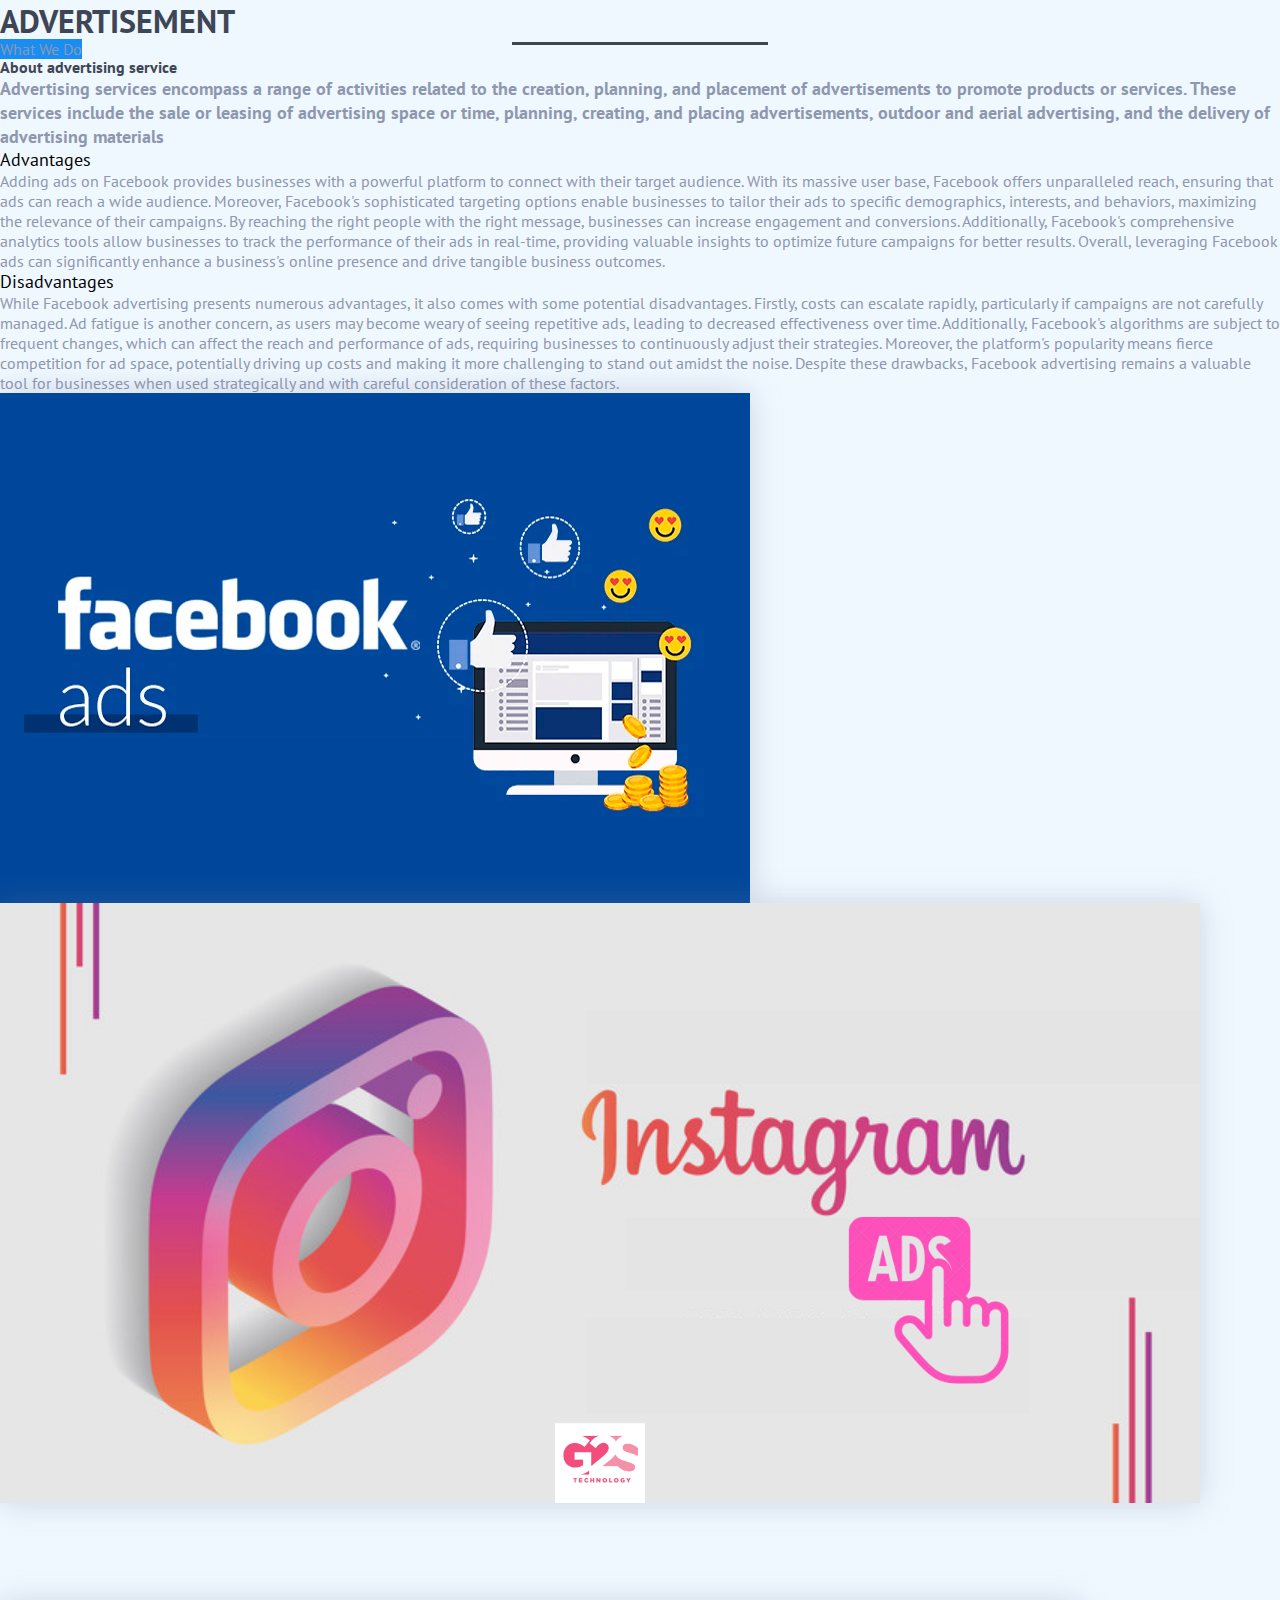
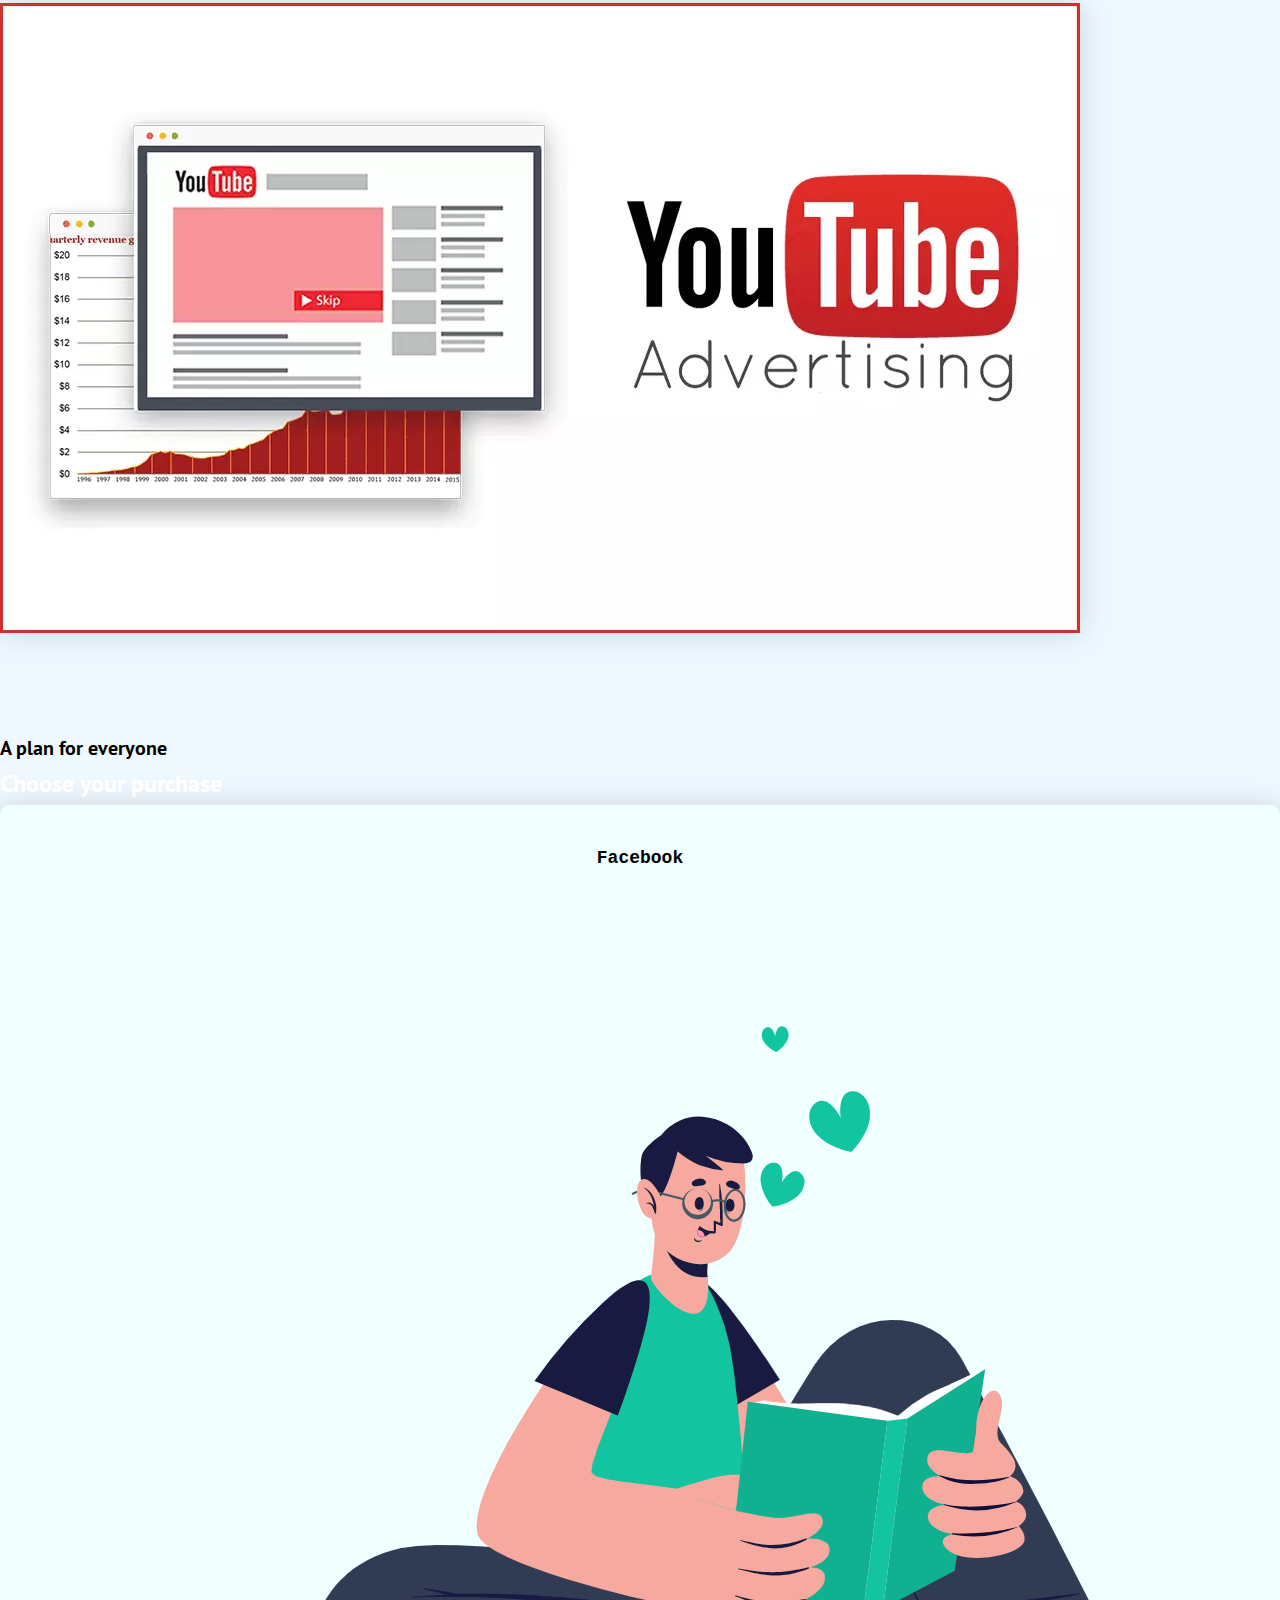
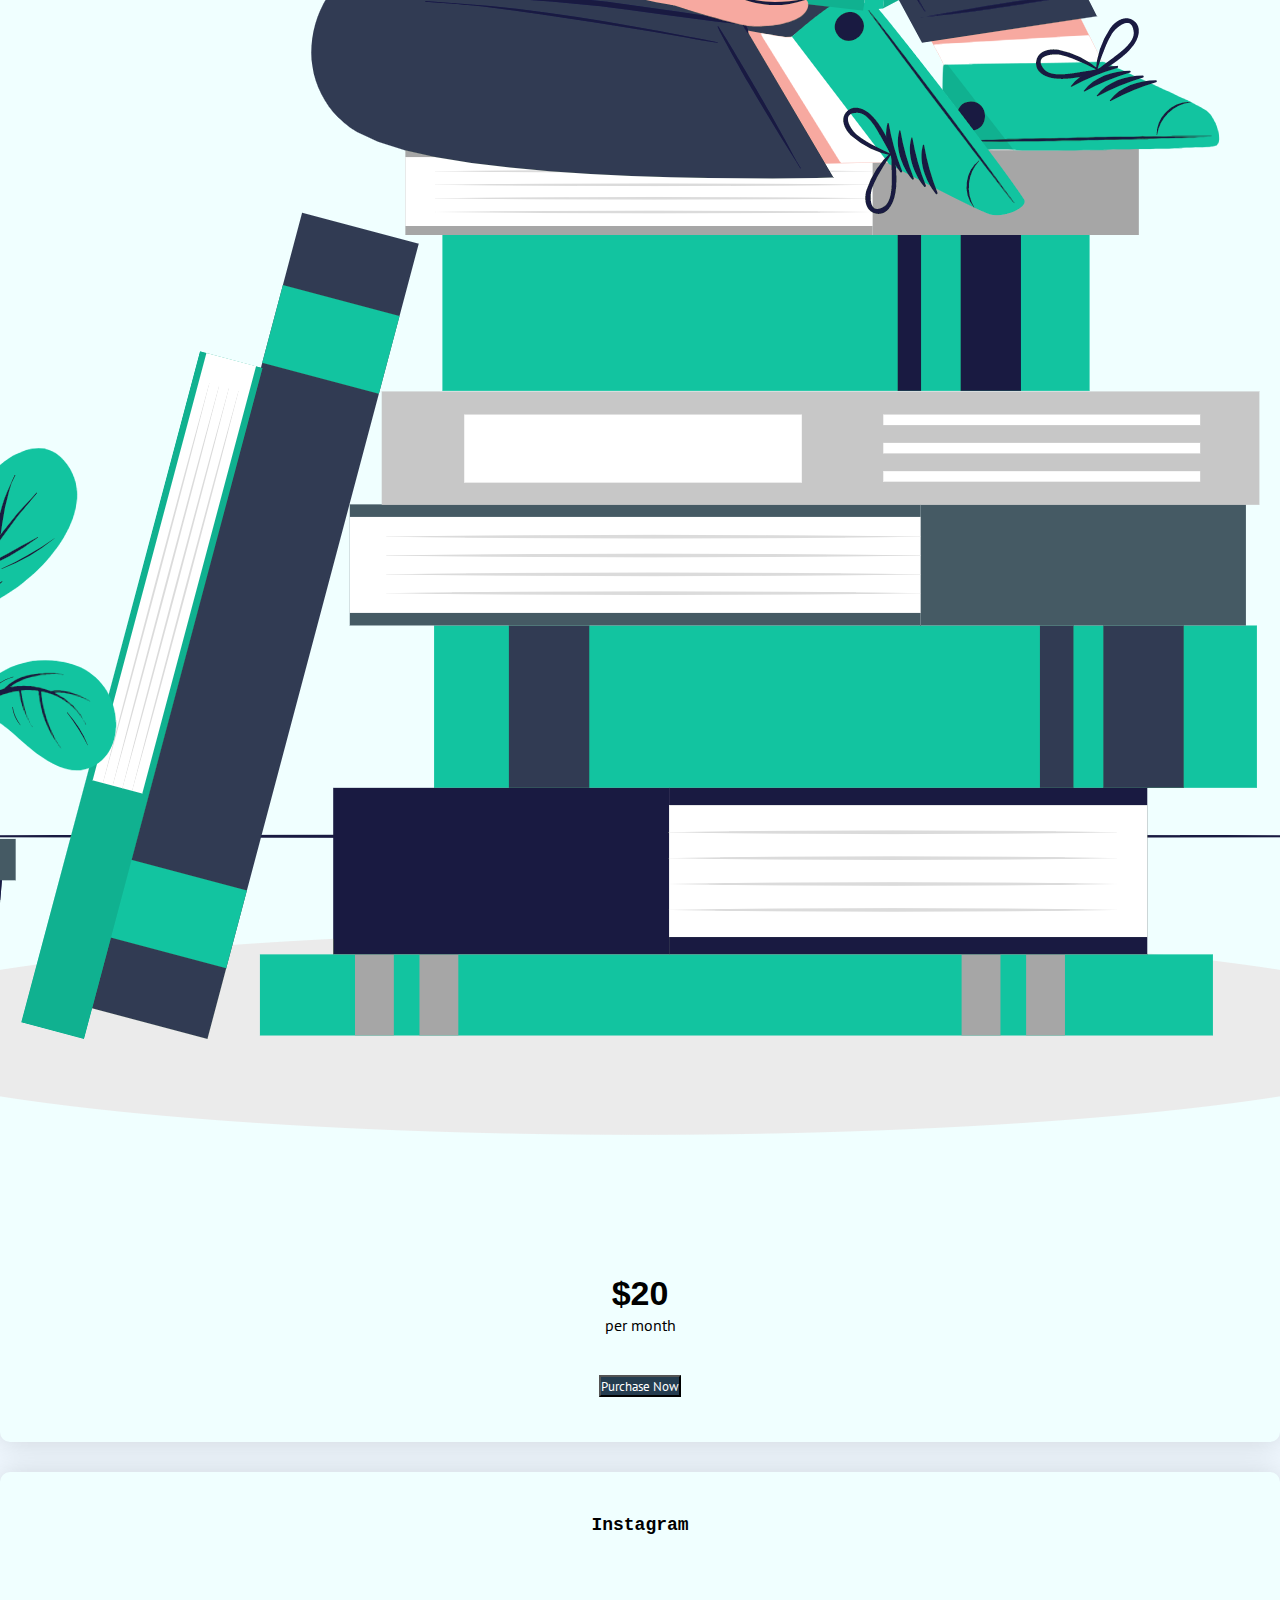
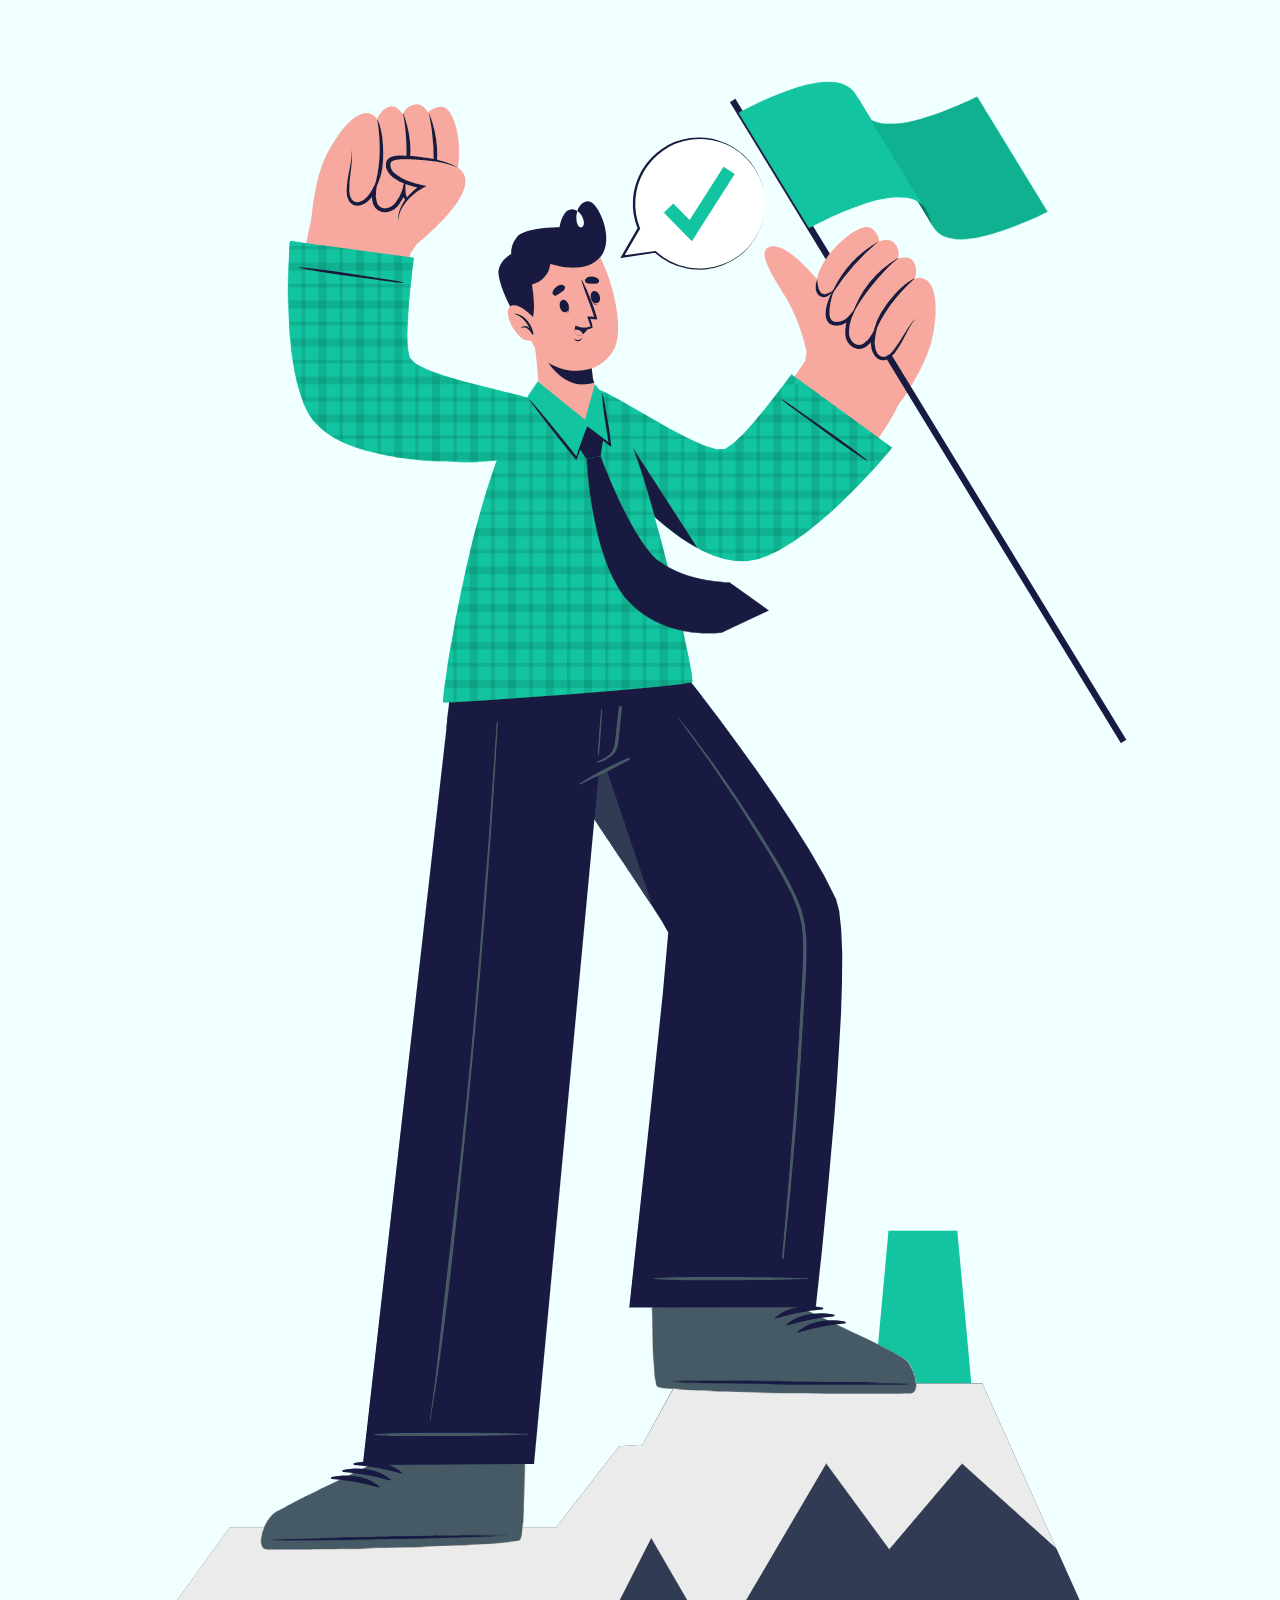
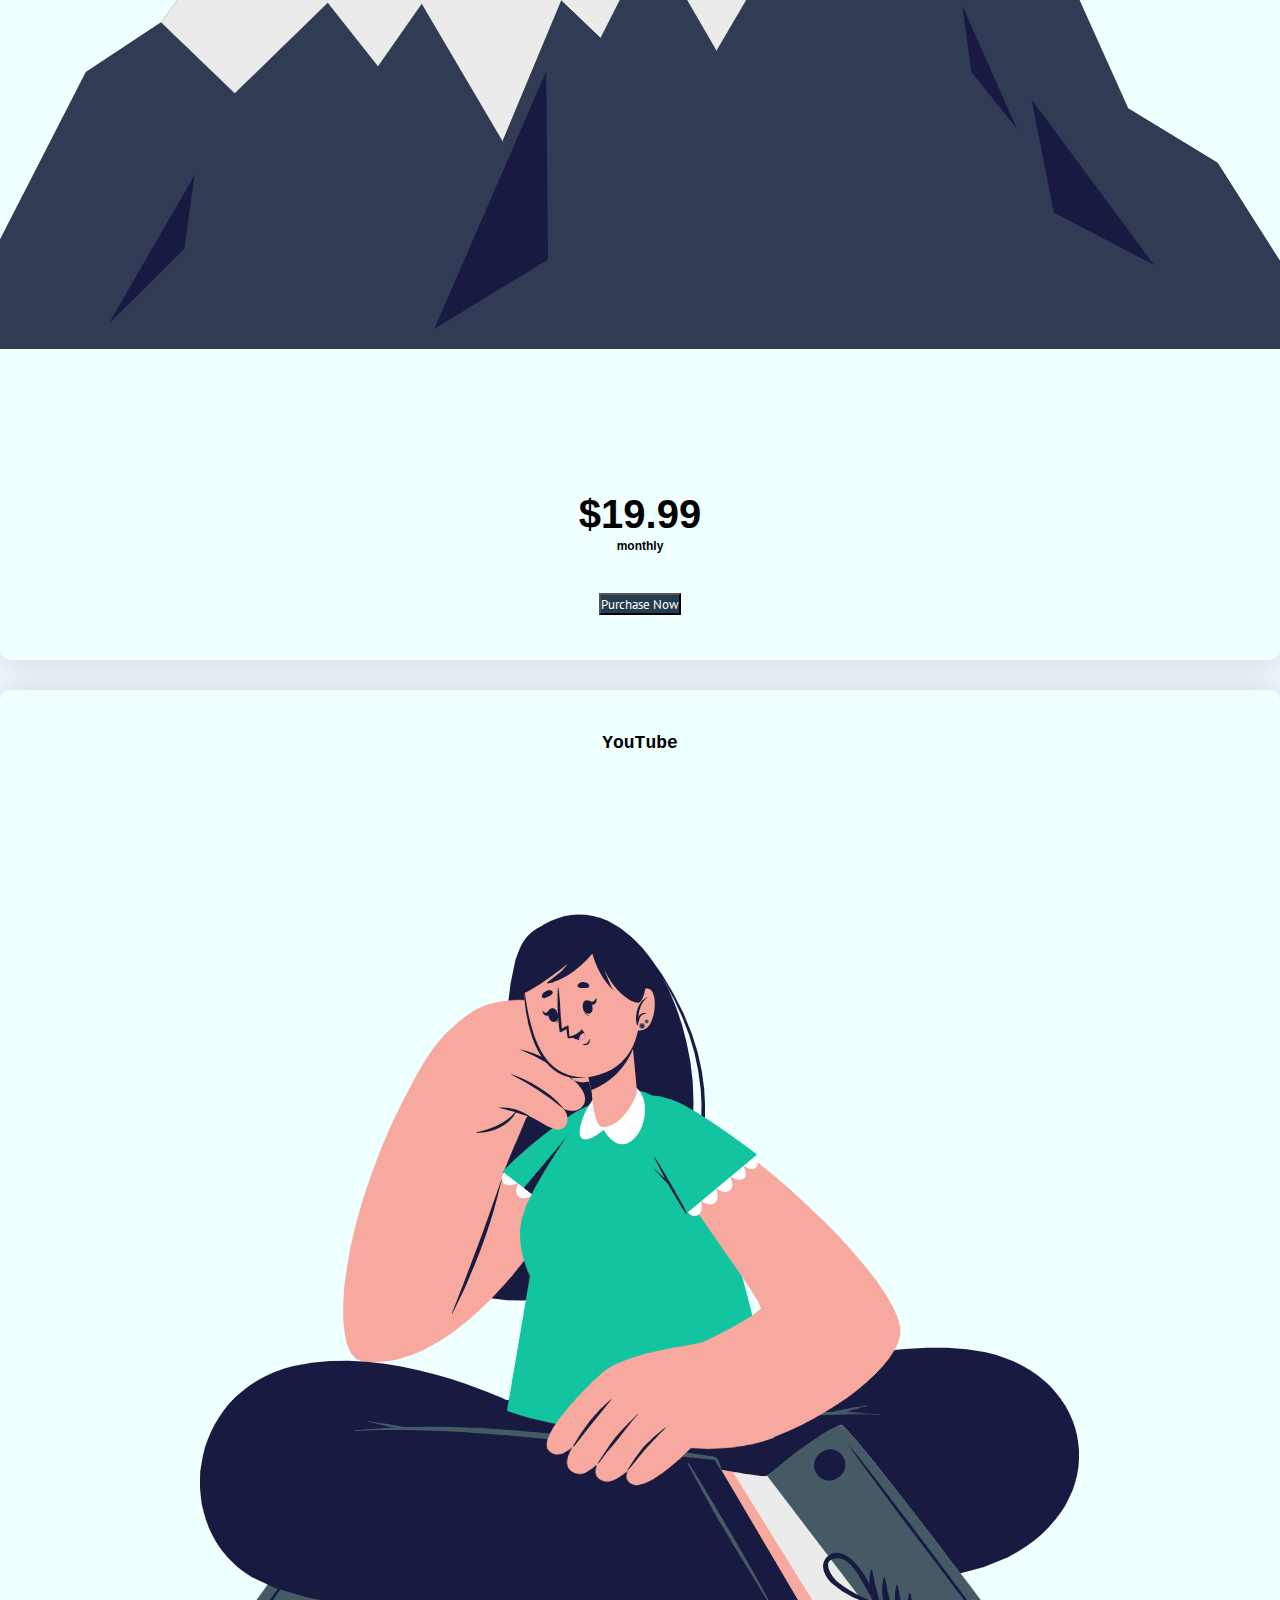
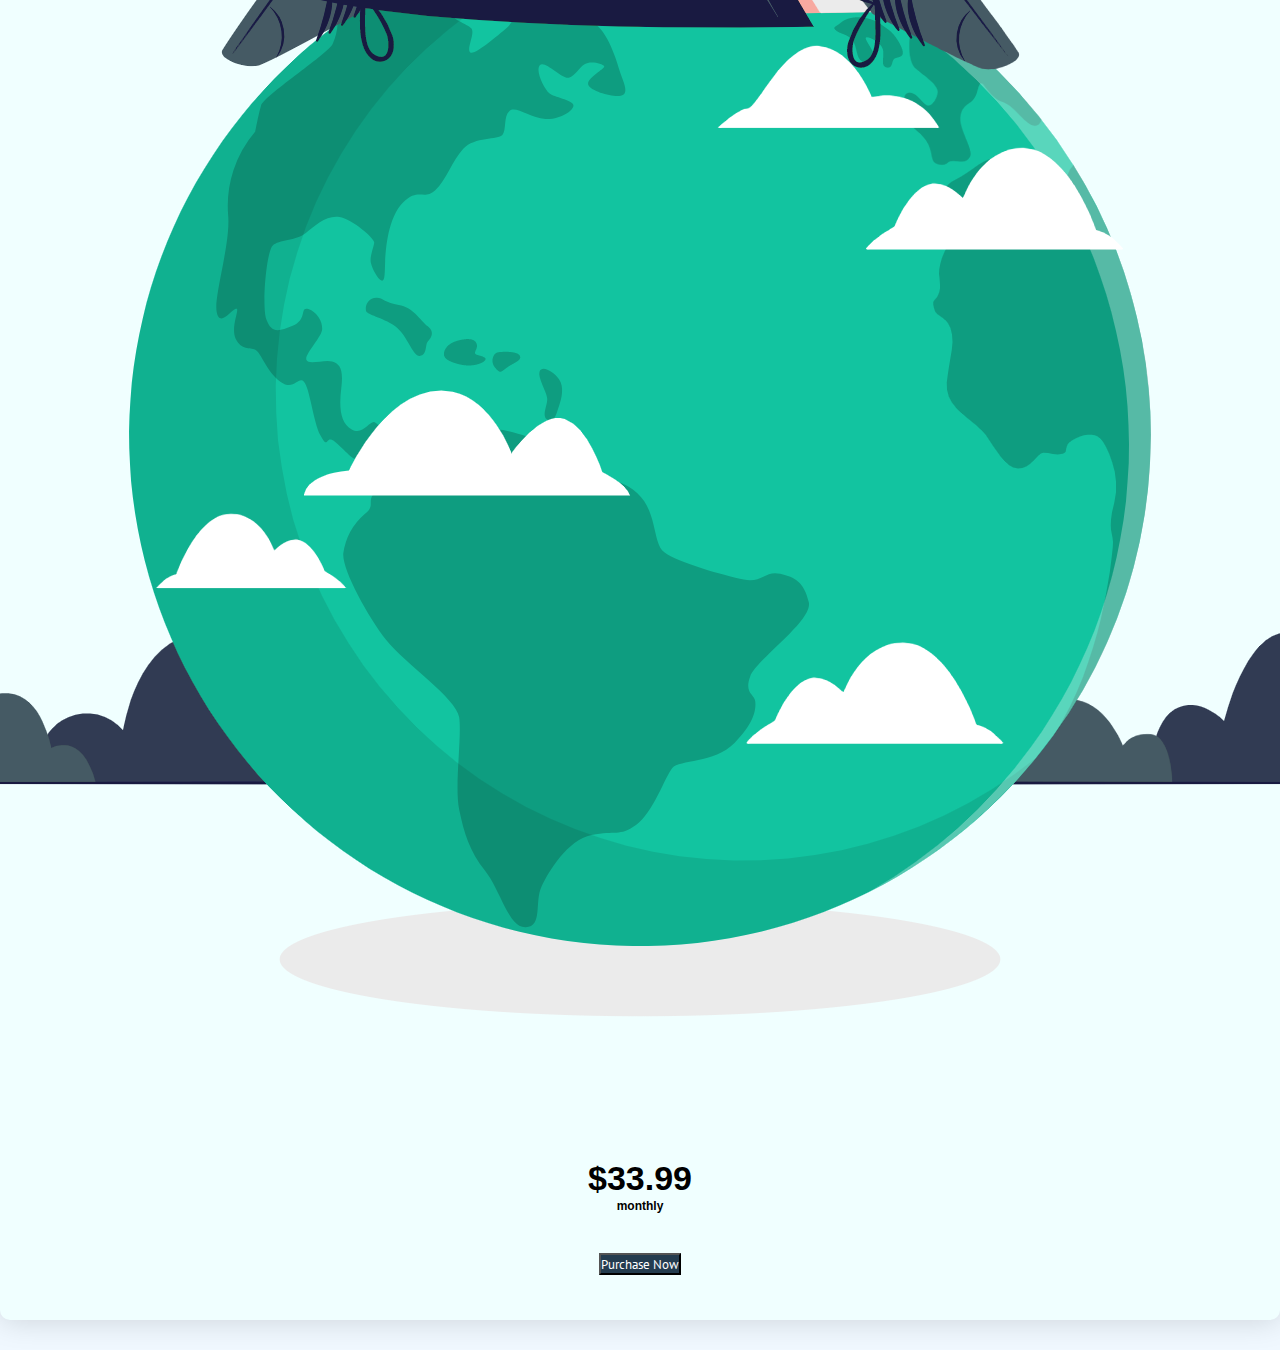
<file: ads.html>
<html lang="en">
  <head>
    <!-- Required meta tags -->
    <meta charset="utf-8"></meta>
    <meta content="width=device-width, initial-scale=1" name="viewport"></meta>
<!-- designed by ThapaTechncial Youtuber -->
    <!-- Bootstrap CSS -->
    <link crossorigin="anonymous" href="https://stackpath.bootstrapcdn.com/bootstrap/5.0.0-alpha1/css/bootstrap.min.css" integrity="sha384-r4NyP46KrjDleawBgD5tp8Y7UzmLA05oM1iAEQ17CSuDqnUK2+k9luXQOfXJCJ4I" rel="stylesheet"></link>
    <link href="" rel="stylesheet" type="text/css"></link>
    <title>CG | ADs </title>
    <!--FAVICON-->
    <link rel="icon" type="img/png" href="images/cross-guild-favicon-white.png">
   <!--Custom File's Link-->
<link rel="stylesheet" href="css/style.css">
<link rel="stylesheet" href="css/responsive-style.css"> 

    <style>
       
@import url('https://fonts.googleapis.com/css2?family=PT+Sans&amp;display=swap');
 
  /*designed by ThapaTechncial Youtuber */
 
 
  * {
  margin: 0;
  padding: 0;
  box-sizing: border-box;
  font-family: 'PT Sans', sans-serif;
}
 
 
.service_heading {
  text-transform: uppercase;
  position: relative;
}
 
 
.service_heading:after {
  content: '';
  position: absolute;
  top: 100%;
  left: 50%;
  transform: translateX(-50%);
  width: 0%;
  height: auto;
  border-bottom: 3px solid #3e4555;
  transition: all 0.3s linear;
}
 
 
.service_heading:hover:after {
  width: 20%
}
 
 
.service {
  color: #8d97ad;
  font-weight: 300;
}
 
 
.service h1, .service h2, .service h3, .service h4, .service h5, .service h6 {
  color: #3e4555;
}
 
 
.service h6 {
  line-height: 22px;
  font-size: 18px;
  color: #8d97ad;
}
 
 
.service .font-weight-medium {
  font-weight: 500;
  color: black;
}
 
 
.service .badge {
  line-height: 15px;
}
 
 
.service .badge-info {
  background: #188ef4;
}
 
 
.service .subtitle {
  color: #8d97ad;
  line-height: 24px;
}
 
 
.service .img-shadow {
  box-shadow: 0 0 30px rgba(115, 128, 157, 0.3);
}
 
 
.service .wrap-service .img-hover {
  transition: all 0.2s ease-in;
}
 
 
.service .wrap-service .img-hover:hover {
  -webkit-transform: scale(1.1);
  -ms-transform: scale(1.1);
  transform: scale(1.1);
}
 
 
.service .wrap-service .uneven-box {
  margin-top: 100px;
}
 
 
.service .btn-sm {
  padding: 6px 14px;
  font-size: 16px;
  background: #188ef4;
}
 
 
.service .btn-sm:hover {
  color: #188ef4;
  background: #fff;
  border: 1px solid #188ef4;
}
 
 
@media(max-width:768px) {
  .service .wrap-service .uneven-box {
    margin-top: 10px;
  }
 
 
}
    </style>
  </head>
  <body>
    <div class="service py-5">
      <div class="container-fluid">
        <div class="row">
          <div class="col-md-10 col-11 mx-auto">
            <div class="mt-2 mb-5 text-center">
              <h1 class="service_heading">ADVERTISEMENT</h1>
            </div>
            <div class="row ">
              <!-- left side data -->
              <div class="col-md-6 mt-md-2 m-0">
                <span class="badge-info badge rounded-pill px-3 py-1 my-2 font-weight-light">
                  What We Do
                </span>
                <h4>About advertising service</h4>
                <h6 class="font-weight-light subtitle">Advertising services encompass a range of activities related to the creation, planning, and placement of advertisements to promote products or services. These services include the sale or leasing of advertising space or time, planning, creating, and placing advertisements, outdoor and aerial advertising, and the delivery of advertising materials</h6>
                <!-- one more grid sys for services -->
                <div class="row mt-md-5">
                  <div class="col-md-6 mt-3">
                    <h6 class="font-weight-medium">Advantages</h6>
                    <p>Adding ads on Facebook provides businesses with a powerful platform to connect with their target audience. With its massive user base, Facebook offers unparalleled reach, ensuring that ads can reach a wide audience. Moreover, Facebook's sophisticated targeting options enable businesses to tailor their ads to specific demographics, interests, and behaviors, maximizing the relevance of their campaigns. By reaching the right people with the right message, businesses can increase engagement and conversions. Additionally, Facebook's comprehensive analytics tools allow businesses to track the performance of their ads in real-time, providing valuable insights to optimize future campaigns for better results. Overall, leveraging Facebook ads can significantly enhance a business's online presence and drive tangible business outcomes.</p>
                  </div>
                  <div class="col-md-6 mt-3">
                    <h6 class="font-weight-medium">Disadvantages</h6>
                    <p>While Facebook advertising presents numerous advantages, it also comes with some potential disadvantages. Firstly, costs can escalate rapidly, particularly if campaigns are not carefully managed. Ad fatigue is another concern, as users may become weary of seeing repetitive ads, leading to decreased effectiveness over time. Additionally, Facebook's algorithms are subject to frequent changes, which can affect the reach and performance of ads, requiring businesses to continuously adjust their strategies. Moreover, the platform's popularity means fierce competition for ad space, potentially driving up costs and making it more challenging to stand out amidst the noise. Despite these drawbacks, Facebook advertising remains a valuable tool for businesses when used strategically and with careful consideration of these factors.</p>
                  </div>
                  
                </div>
              </div>
              <!-- right side data -->
              <div class="col-md-6 mt-md-5 m-0">
                <div class="row wrap-service">
                  <!-- left side images -->
                  <div class="col-md-6">
                    <div class="row">
                      <div class="col-md-12 img-hover mb-4">
                        <img src="images/fb ad.png" alt="ux" class="rounded img-shadow img-fluid"/>
                      </div>
                      <div class="col-md-12 img-hover mb-4">
                        <img alt="ux" class="rounded img-shadow img-fluid" src="images/ig ad.png" />
                      </div>
                    </div>
                  </div>
                  <!-- right side images -->
                  <div class="col-md-6 uneven-box">
                   
                    <div class="row">
                      <div class="col-md-12 img-hover mb-4">
                        <img alt="ux" class="rounded img-shadow img-fluid" src="images/Youtube Ads.webp" />
                      </div>
                     
                    </div>
                  </div>
                </div>
              </div>
            </div>
          </div>
        </div>
      </div>
    </div>
    <!--Pricing section-->
<section id="pricing" class="price_wrapper">
  <div class="container">
      <div class="row">
          <div class="col-12 text-center">
              <p class="pricing_subtitle">A plan for everyone</p>
              <h2 class="pricing_title text-dark">Choose your purchase</h2>
          </div>
      </div>
      <div class="row align-items-center px-3 px-lg-0">
          <div class="col-sm-6 col-lg-4">
              <div class="pricing_card pricing_one">
                  <P class="pricing_period">Facebook</P>
                  <img src="images/personal.png" class="img-fluid">
                  <p class="pricing_rate">$20</p>
                  <p class="picing_text">per month</p>
                  <br><br>
                  <a href="payment.html"> <button class="btn btn-dark">Purchase Now</button></a>
                 
              </div>
          </div>
          <div class="col-sm-6 col-lg-4 position-relative">
         
              <div class="pricing_card featured">
                  <P class="pricing_period">Instagram</P>
                  <img src="images/growth.png" class="img-fluid">
                  <p class="pricing_rate">$19.99</p>
                  <p class="pricing_text">monthly</p>
                 <br><br>
                 <a href="payment.html"> <button class="btn btn-dark">Purchase Now</button></a>
                 
              </div>
          </div>
          <div class="col-sm-6 col-lg-4">
              <div class="pricing_card pricing_one">
                  <P class="pricing_period">YouTube</P>
                  <img src="images/professional.png" class="img-fluid">
                  <p class="pricing_rate">$33.99</p>
                  <p class="pricing_text">monthly</p>
                 <br><br>
                 <a href="payment.html"> <button class="btn btn-dark">Purchase Now</button></a>
                 
              </div>
          </div>
      </div>
  </div>

    <!-- Optional JavaScript -->
    <!-- Popper.js first, then Bootstrap JS -->
    <script crossorigin="anonymous" integrity="sha384Q6E9RHvbIyZFJoft+2mJbHaEWldlvI9IOYy5n3zV9zzTtmI3UksdQRVvoxMfooAo" src="https://cdn.jsdelivr.net/npm/popper.js@1.16.0/dist/umd/popper.min.js"></script>
    <script crossorigin="anonymous" integrity="sha384-oesi62hOLfzrys4LxRF63OJCXdXDipiYWBnvTl9Y9/TRlw5xlKIEHpNyvvDShgf/" src="https://stackpath.bootstrapcdn.com/bootstrap/5.0.0-alpha1/js/bootstrap.min.js"></script>
  </body>
 
</html>
</file>
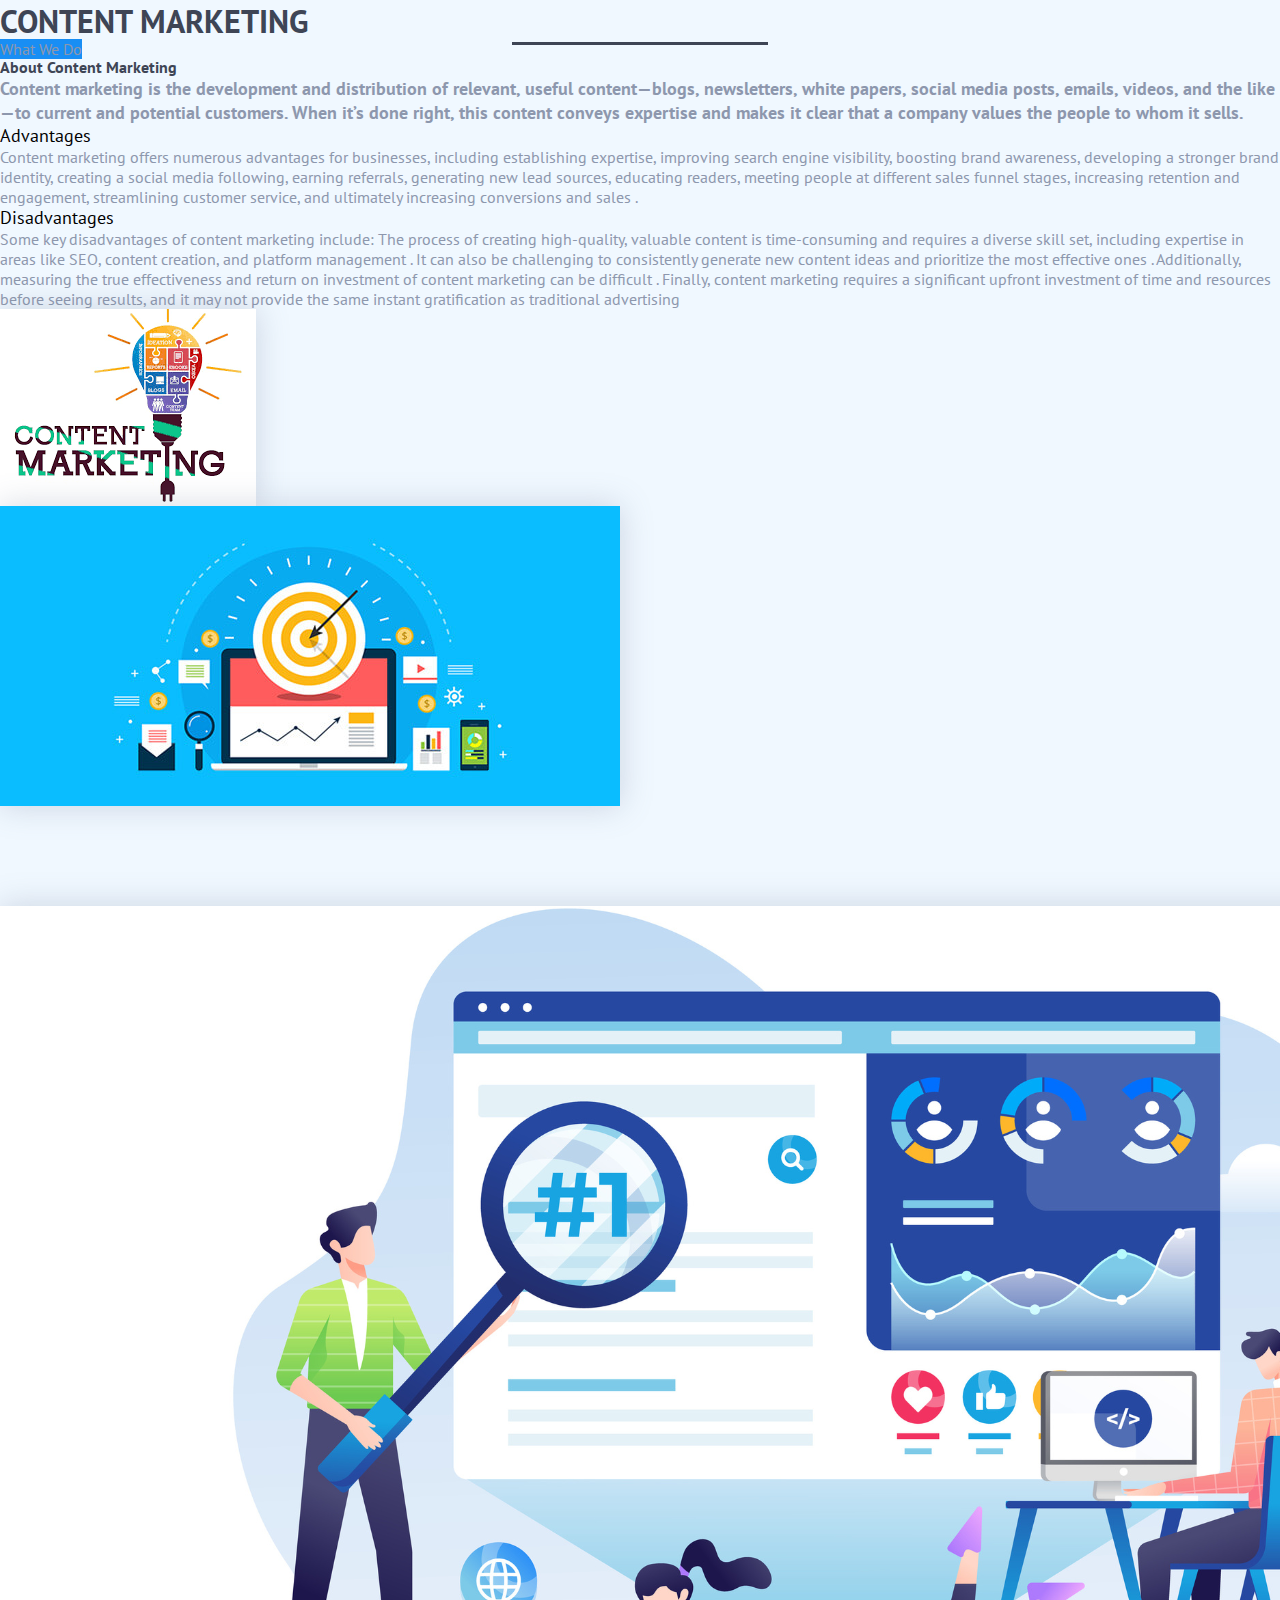
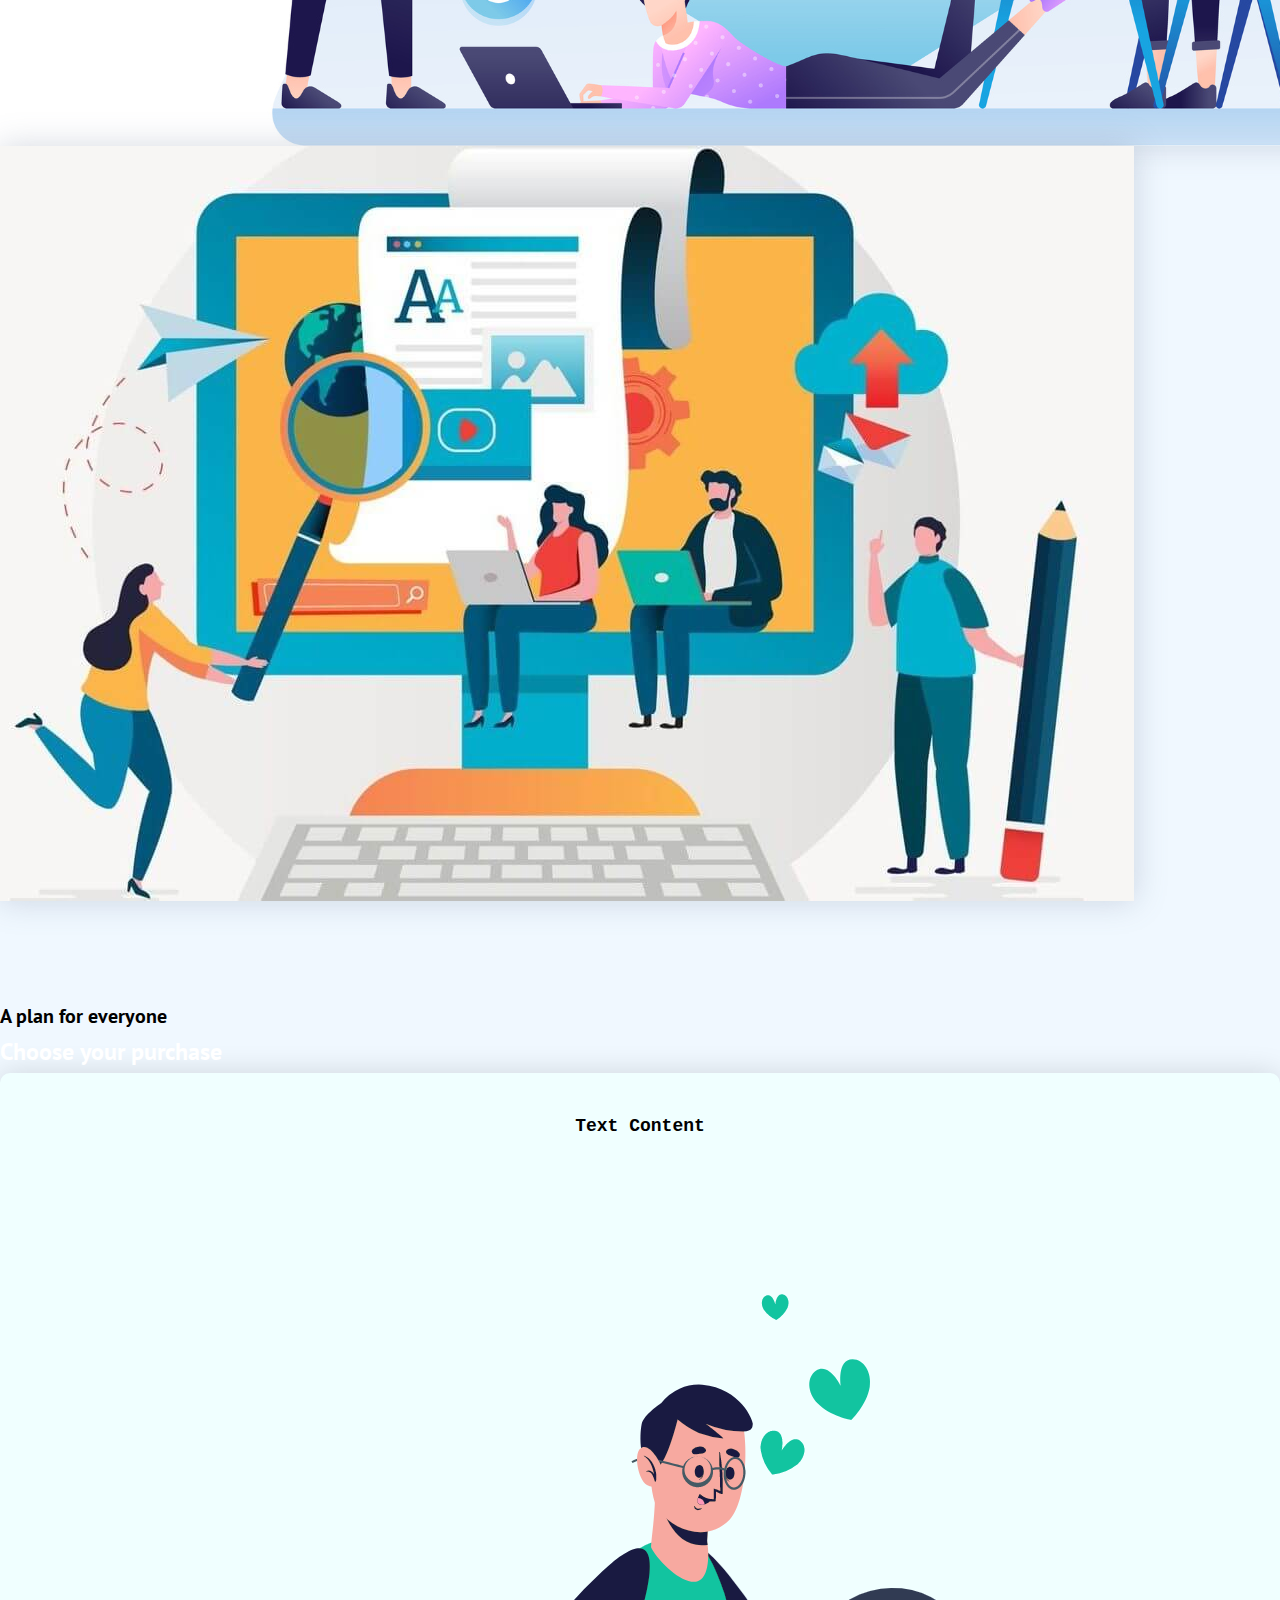
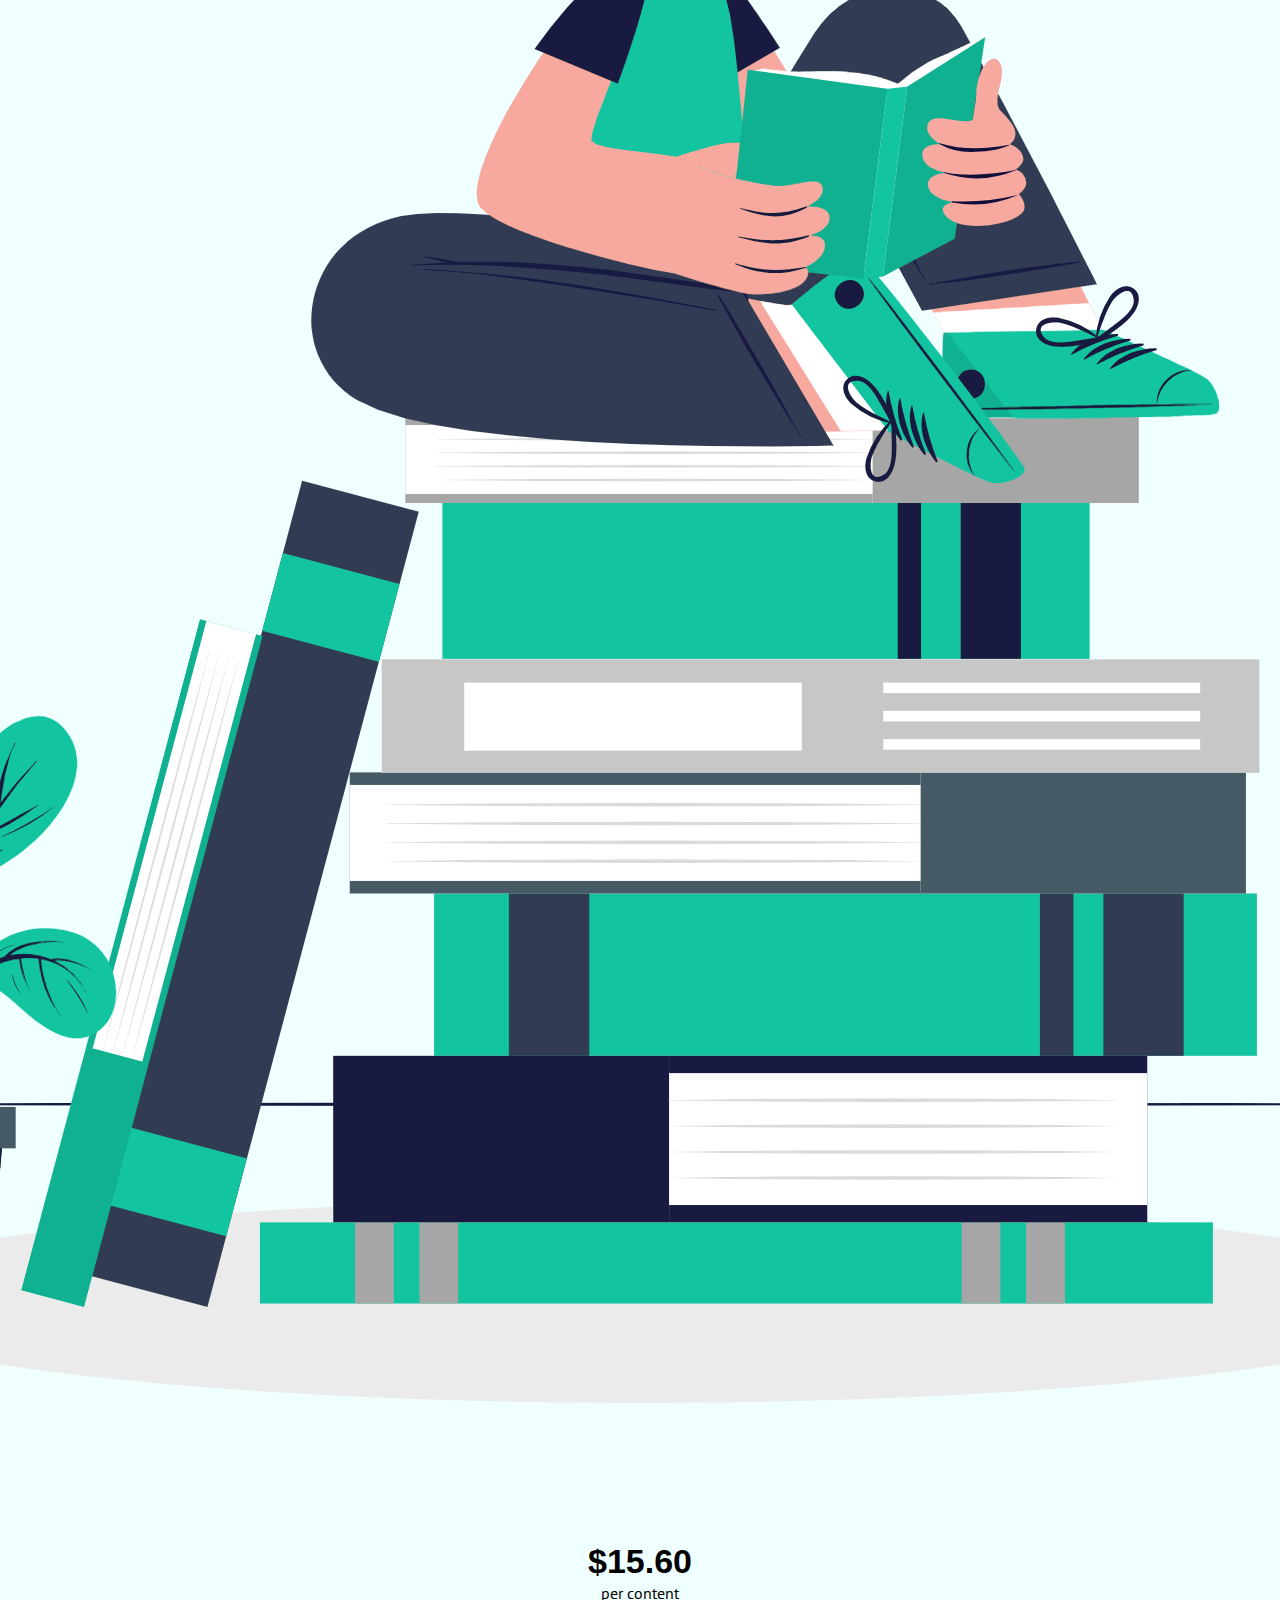
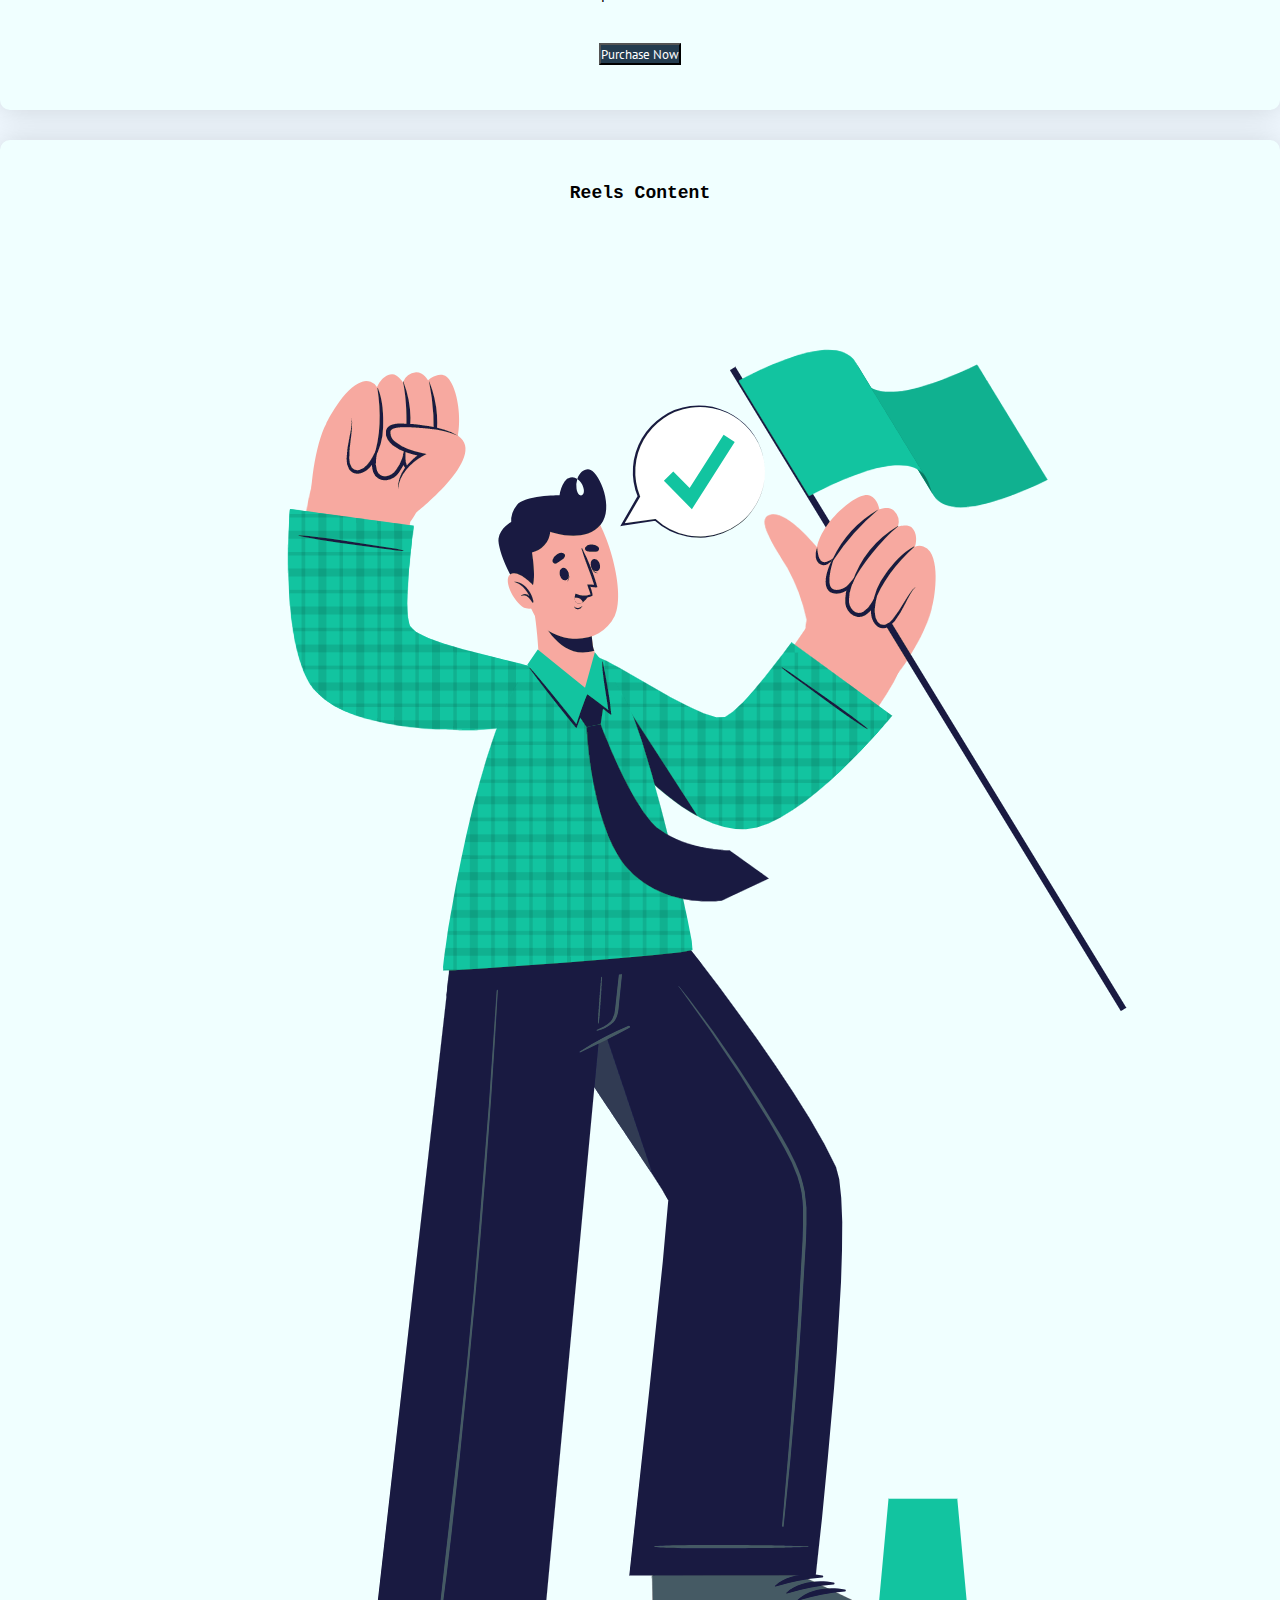
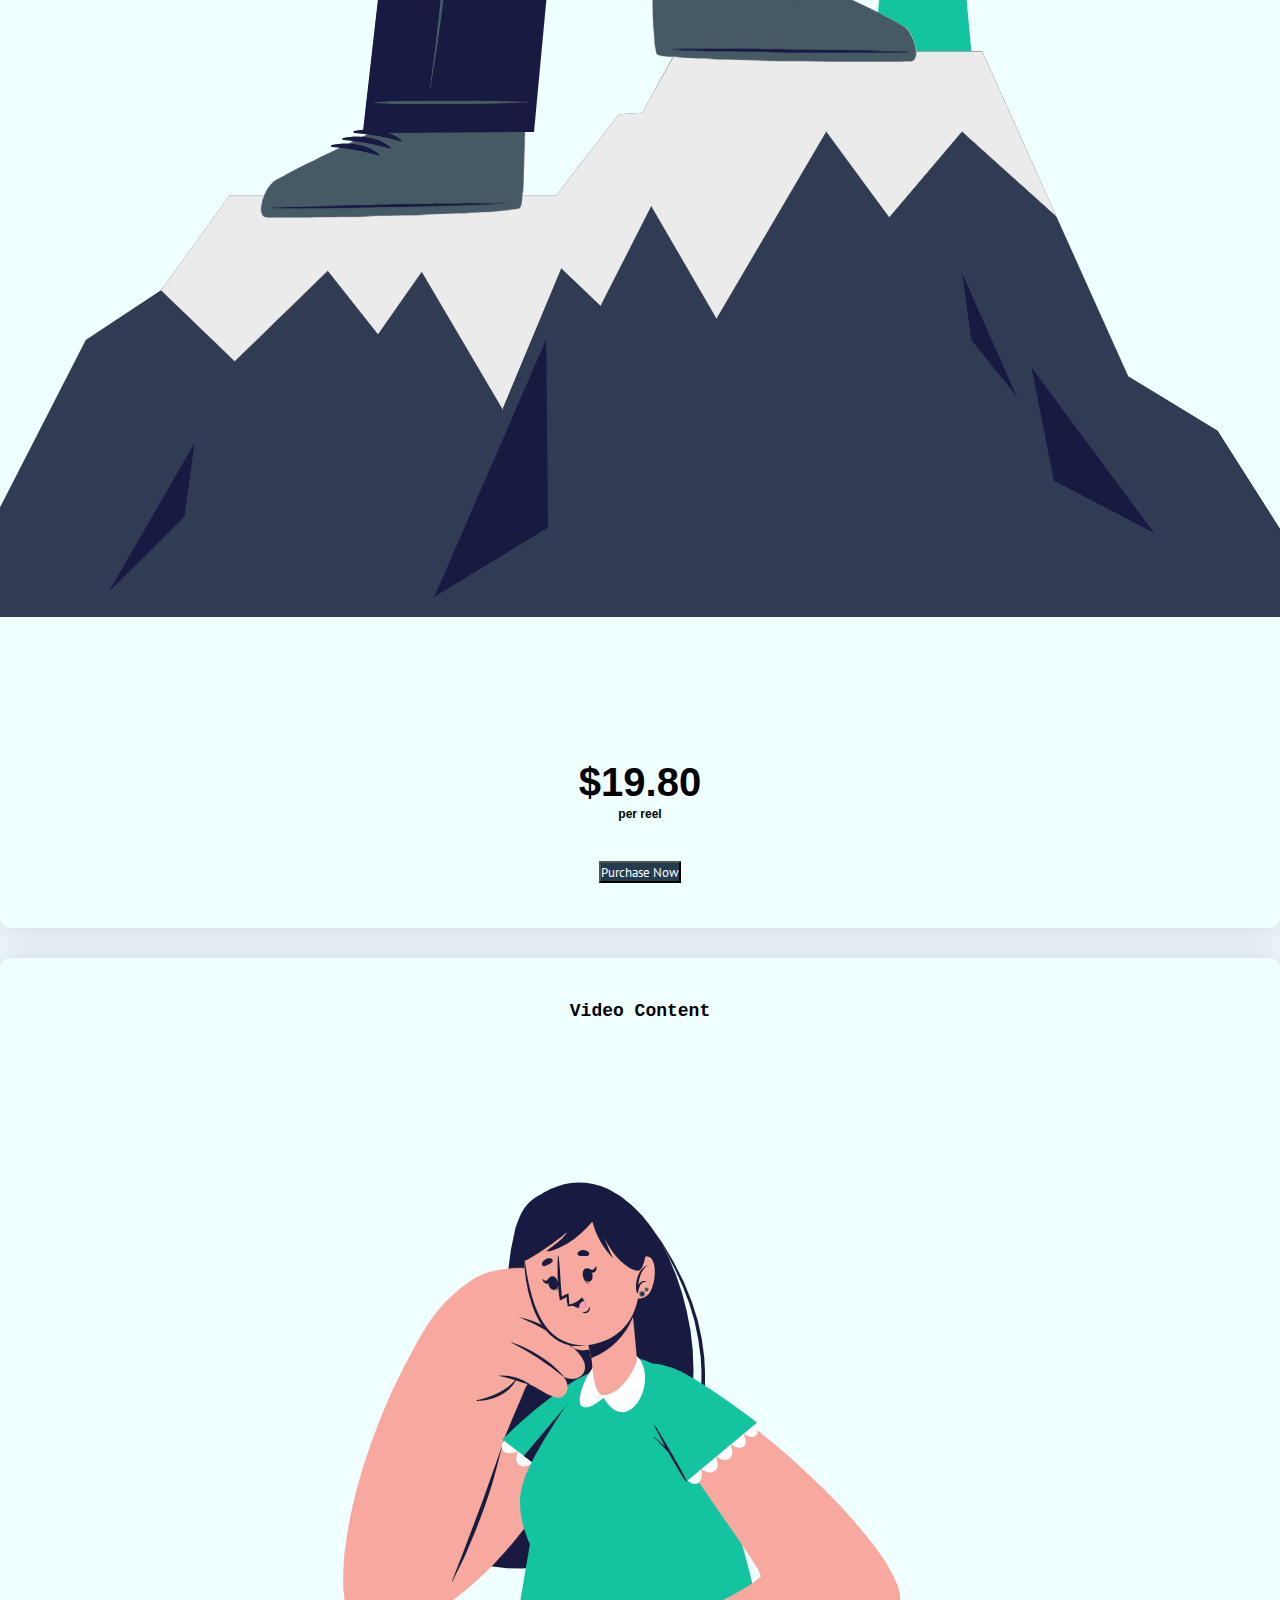
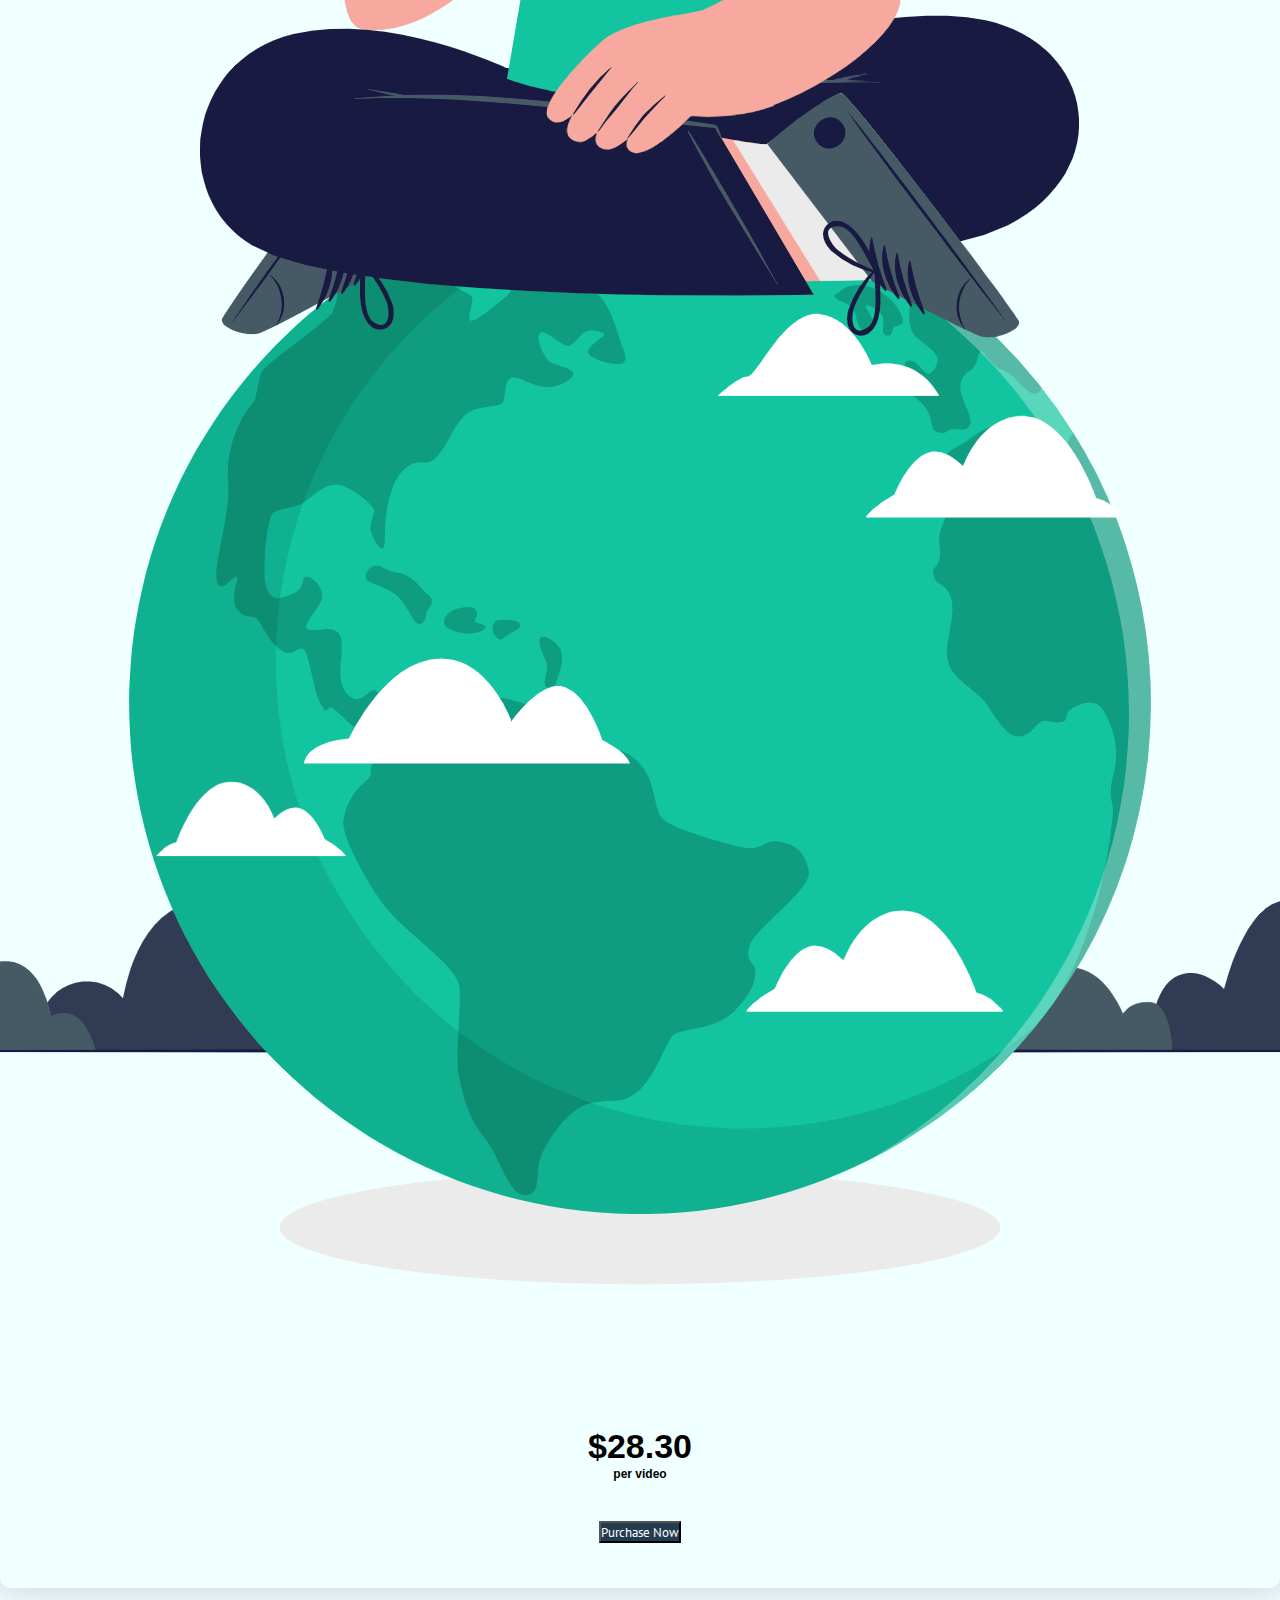
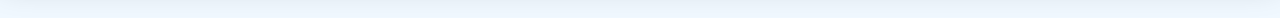
<file: content.html>
<html lang="en">
  <head>
    <!-- Required meta tags -->
    <meta charset="utf-8">
    <meta content="width=device-width, initial-scale=1" name="viewport">
<!-- designed by ThapaTechncial Youtuber -->
    <!-- Bootstrap CSS -->
    <link crossorigin="anonymous" href="https://stackpath.bootstrapcdn.com/bootstrap/5.0.0-alpha1/css/bootstrap.min.css" integrity="sha384-r4NyP46KrjDleawBgD5tp8Y7UzmLA05oM1iAEQ17CSuDqnUK2+k9luXQOfXJCJ4I" rel="stylesheet"></link>
    <link href="" rel="stylesheet" type="text/css">
    <title>CG | Content Marketing </title>
    <!--FAVICON-->
<link rel="icon" type="img/png" href="images/cross-guild-favicon-white.png">
<link rel="stylesheet" href="css/style.css">
<link rel="stylesheet" href="css/responsive-style.css"> 
<style>
       
  @import url('https://fonts.googleapis.com/css2?family=PT+Sans&amp;display=swap');
   
    /*designed by ThapaTechncial Youtuber */
   
   
    * {
    margin: 0;
    padding: 0;
    box-sizing: border-box;
    font-family: 'PT Sans', sans-serif;
  }
   
   
  .service_heading {
    text-transform: uppercase;
    position: relative;
  }
   
   
  .service_heading:after {
    content: '';
    position: absolute;
    top: 100%;
    left: 50%;
    transform: translateX(-50%);
    width: 0%;
    height: auto;
    border-bottom: 3px solid #3e4555;
    transition: all 0.3s linear;
  }
   
   
  .service_heading:hover:after {
    width: 20%
  }
   
   
  .service {
    color: #8d97ad;
    font-weight: 300;
  }
   
   
  .service h1, .service h2, .service h3, .service h4, .service h5, .service h6 {
    color: #3e4555;
  }
   
   
  .service h6 {
    line-height: 22px;
    font-size: 18px;
    color: #8d97ad;
  }
   
   
  .service .font-weight-medium {
    font-weight: 500;
    color: black;
  }
   
   
  .service .badge {
    line-height: 15px;
  }
   
   
  .service .badge-info {
    background: #188ef4;
  }
   
   
  .service .subtitle {
    color: #8d97ad;
    line-height: 24px;
  }
   
   
  .service .img-shadow {
    box-shadow: 0 0 30px rgba(115, 128, 157, 0.3);
  }
   
   
  .service .wrap-service .img-hover {
    transition: all 0.2s ease-in;
  }
   
   
  .service .wrap-service .img-hover:hover {
    -webkit-transform: scale(1.1);
    -ms-transform: scale(1.1);
    transform: scale(1.1);
  }
   
   
  .service .wrap-service .uneven-box {
    margin-top: 100px;
  }
   
   
  .service .btn-sm {
    padding: 6px 14px;
    font-size: 16px;
    background: #188ef4;
  }
   
   
  .service .btn-sm:hover {
    color: #188ef4;
    background: #fff;
    border: 1px solid #188ef4;
  }
   
   
  @media(max-width:768px) {
    .service .wrap-service .uneven-box {
      margin-top: 10px;
    }
   
   
  }
      </style>
  </head>
  <body>
    <div class="service py-5">
      <div class="container-fluid">
        <div class="row">
          <div class="col-md-10 col-11 mx-auto">
            <div class="mt-2 mb-5 text-center">
              <h1 class="service_heading">CONTENT MARKETING</h1>
            </div>
            <div class="row ">
              <!-- left side data -->
              <div class="col-md-6 mt-md-2 m-0">
                <span class="badge-info badge rounded-pill px-3 py-1 my-2 font-weight-light">
                  What We Do
                </span>
                <h4>About Content Marketing</h4>
                <h6 class="font-weight-light subtitle">Content marketing is the development and distribution of relevant, useful content—blogs, newsletters, white papers, social media posts, emails, videos, and the like—to current and potential customers. When it’s done right, this content conveys expertise and makes it clear that a company values the people to whom it sells.
 
                </h6>
                <!-- one more grid sys for services -->
                <div class="row mt-md-5">
                  <div class="col-md-6 mt-3">
                    <h6 class="font-weight-medium">Advantages</h6>
                    <p>Content marketing offers numerous advantages for businesses, including establishing expertise, improving search engine visibility, boosting brand awareness, developing a stronger brand identity, creating a social media following, earning referrals, generating new lead sources, educating readers, meeting people at different sales funnel stages, increasing retention and engagement, streamlining customer service, and ultimately increasing conversions and sales
                        .</p>
                  </div>
                  <div class="col-md-6 mt-3">
                    <h6 class="font-weight-medium">Disadvantages</h6>
                    <p>Some key disadvantages of content marketing include:
                        The process of creating high-quality, valuable content is time-consuming and requires a diverse skill set, including expertise in areas like SEO, content creation, and platform management
                        . It can also be challenging to consistently generate new content ideas and prioritize the most effective ones
                        . Additionally, measuring the true effectiveness and return on investment of content marketing can be difficult
                        . Finally, content marketing requires a significant upfront investment of time and resources before seeing results, and it may not provide the same instant gratification as traditional advertising</p>
                  </div>
          
                  
                </div>
              </div>
              <!-- right side data -->
              <div class="col-md-6 mt-md-5 m-0">
                <div class="row wrap-service">
                  <!-- left side images -->
                  <div class="col-md-6">
                    <div class="row">
                      <div class="col-md-12 img-hover mb-4">
                        <img src="images/content 1.png" alt="ux" class="rounded img-shadow img-fluid"/>
                      </div>
                      <div class="col-md-12 img-hover mb-4">
                        <img alt="ux" class="rounded img-shadow img-fluid" src="images/content 2.jpeg" />
                      </div>
                    </div>
                  </div>
                  <!-- right side images -->
                  <div class="col-md-6 uneven-box">
                   
                    <div class="row">
                      <div class="col-md-12 img-hover mb-4">
                        <img alt="ux" class="rounded img-shadow img-fluid" src="images/content 3.webp" />
                      </div>
                      <div class="col-md-12 img-hover mb-4">
                        <img alt="ux" class="rounded img-shadow img-fluid" src="images/content 4.jpeg" />
                      </div>
                      
                    </div>
                  </div>
                </div>
              </div>
            </div>
          </div>
        </div>
      </div>
    </div>
    <!--Pricing section-->
<section id="pricing" class="price_wrapper">
  <div class="container">
      <div class="row">
          <div class="col-12 text-center">
              <p class="pricing_subtitle">A plan for everyone</p>
              <h2 class="pricing_title">Choose your purchase</h2>
          </div>
      </div>
      <div class="row align-items-center px-3 px-lg-0">
          <div class="col-sm-6 col-lg-4">
              <div class="pricing_card pricing_one">
                  <P class="pricing_period">Text Content</P>
                  <img src="images/personal.png" class="img-fluid">
                  <p class="pricing_rate">$15.60</p>
                  <p class="picing_text">per content</p>
                 <br><br>

                 <a href="payment.html"> <button class="btn btn-dark">Purchase Now</button></a>
                 
              </div>
          </div>
          <div class="col-sm-6 col-lg-4 position-relative">
         
              <div class="pricing_card featured">
                  <P class="pricing_period">Reels Content</P>
                  <img src="images/growth.png" class="img-fluid">
                  <p class="pricing_rate">$19.80</p>
                  <p class="pricing_text">per reel</p>
                 <br><br>
                 <a href="payment.html"> <button class="btn btn-dark">Purchase Now</button></a>
                 
              </div>
          </div>
          <div class="col-sm-6 col-lg-4">
              <div class="pricing_card pricing_one">
                  <P class="pricing_period">Video Content</P>
                  <img src="images/professional.png" class="img-fluid">
                  <p class="pricing_rate">$28.30</p>
                  <p class="pricing_text">per video</p>
                <br><br>
                <a href="payment.html"> <button class="btn btn-dark">Purchase Now</button></a>
                 
              </div>
          </div>
      </div>
  </div>


  </body>
 
</html>
</file>
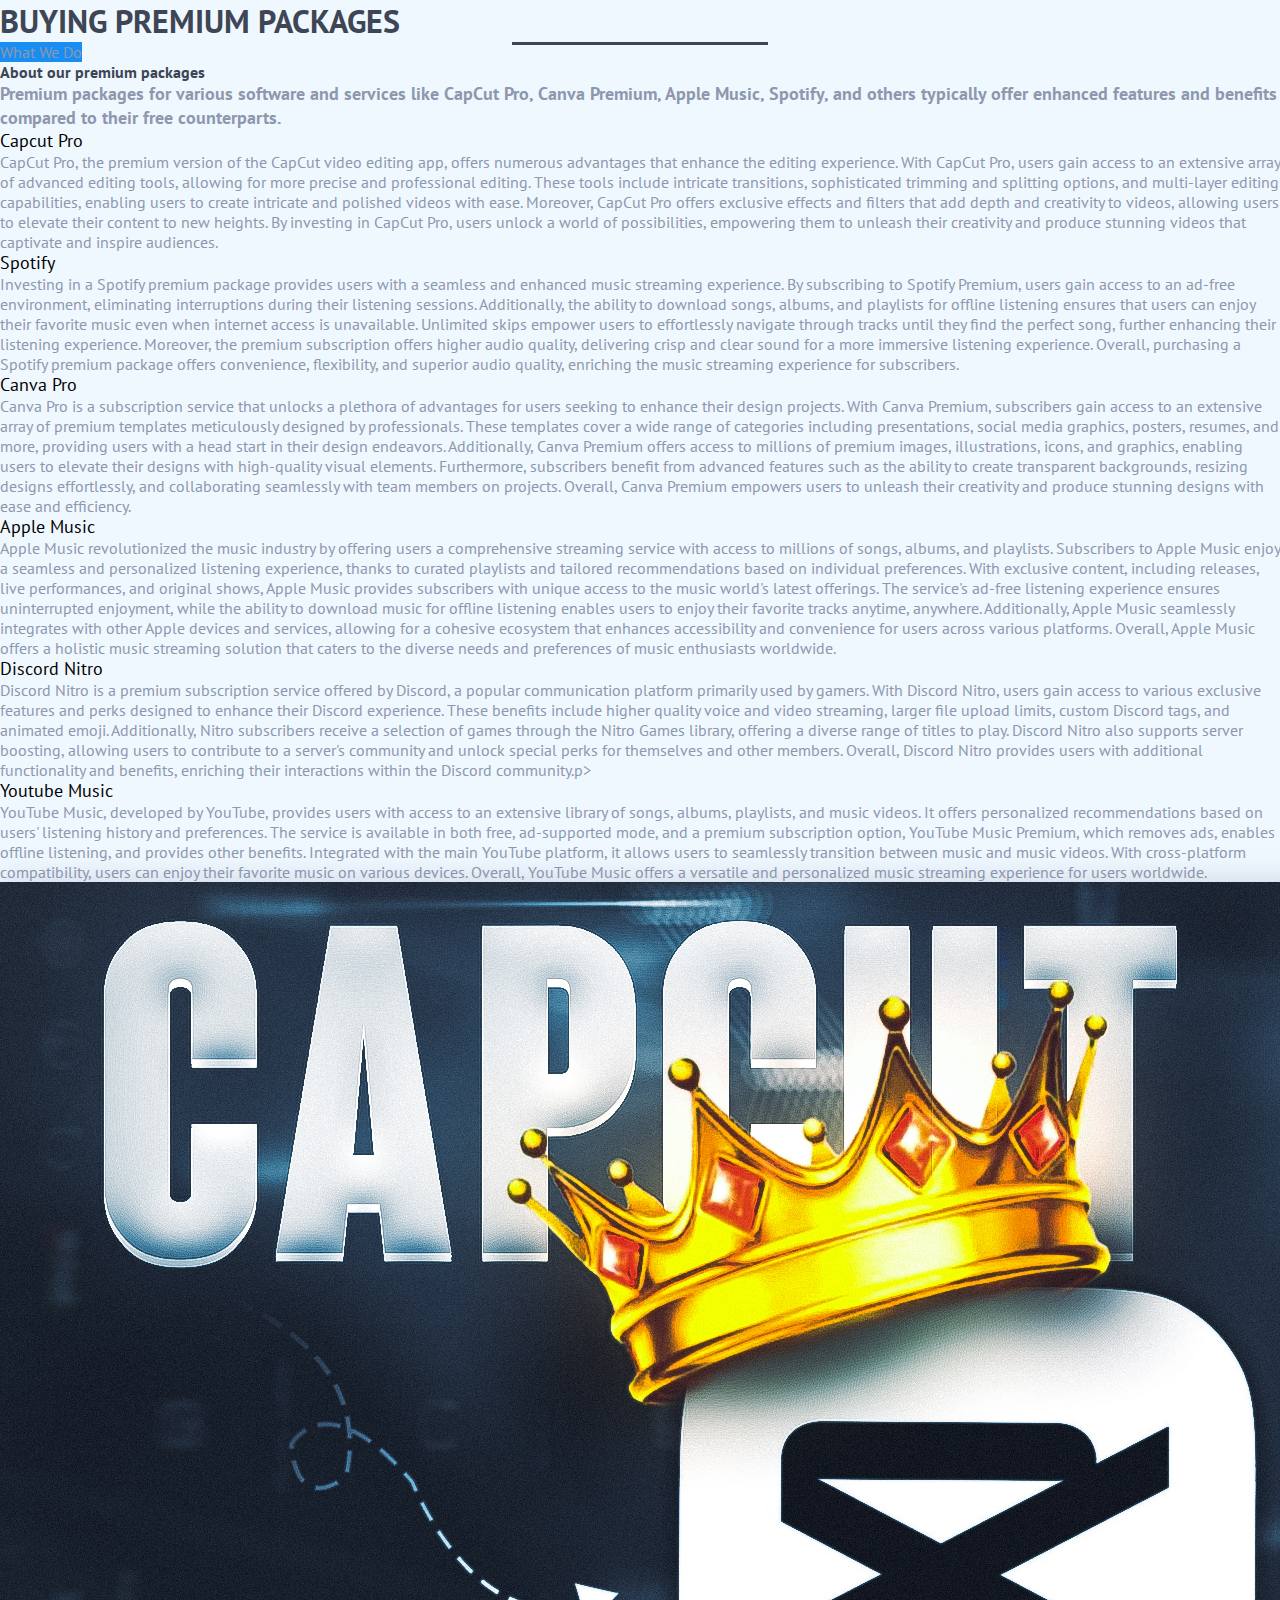
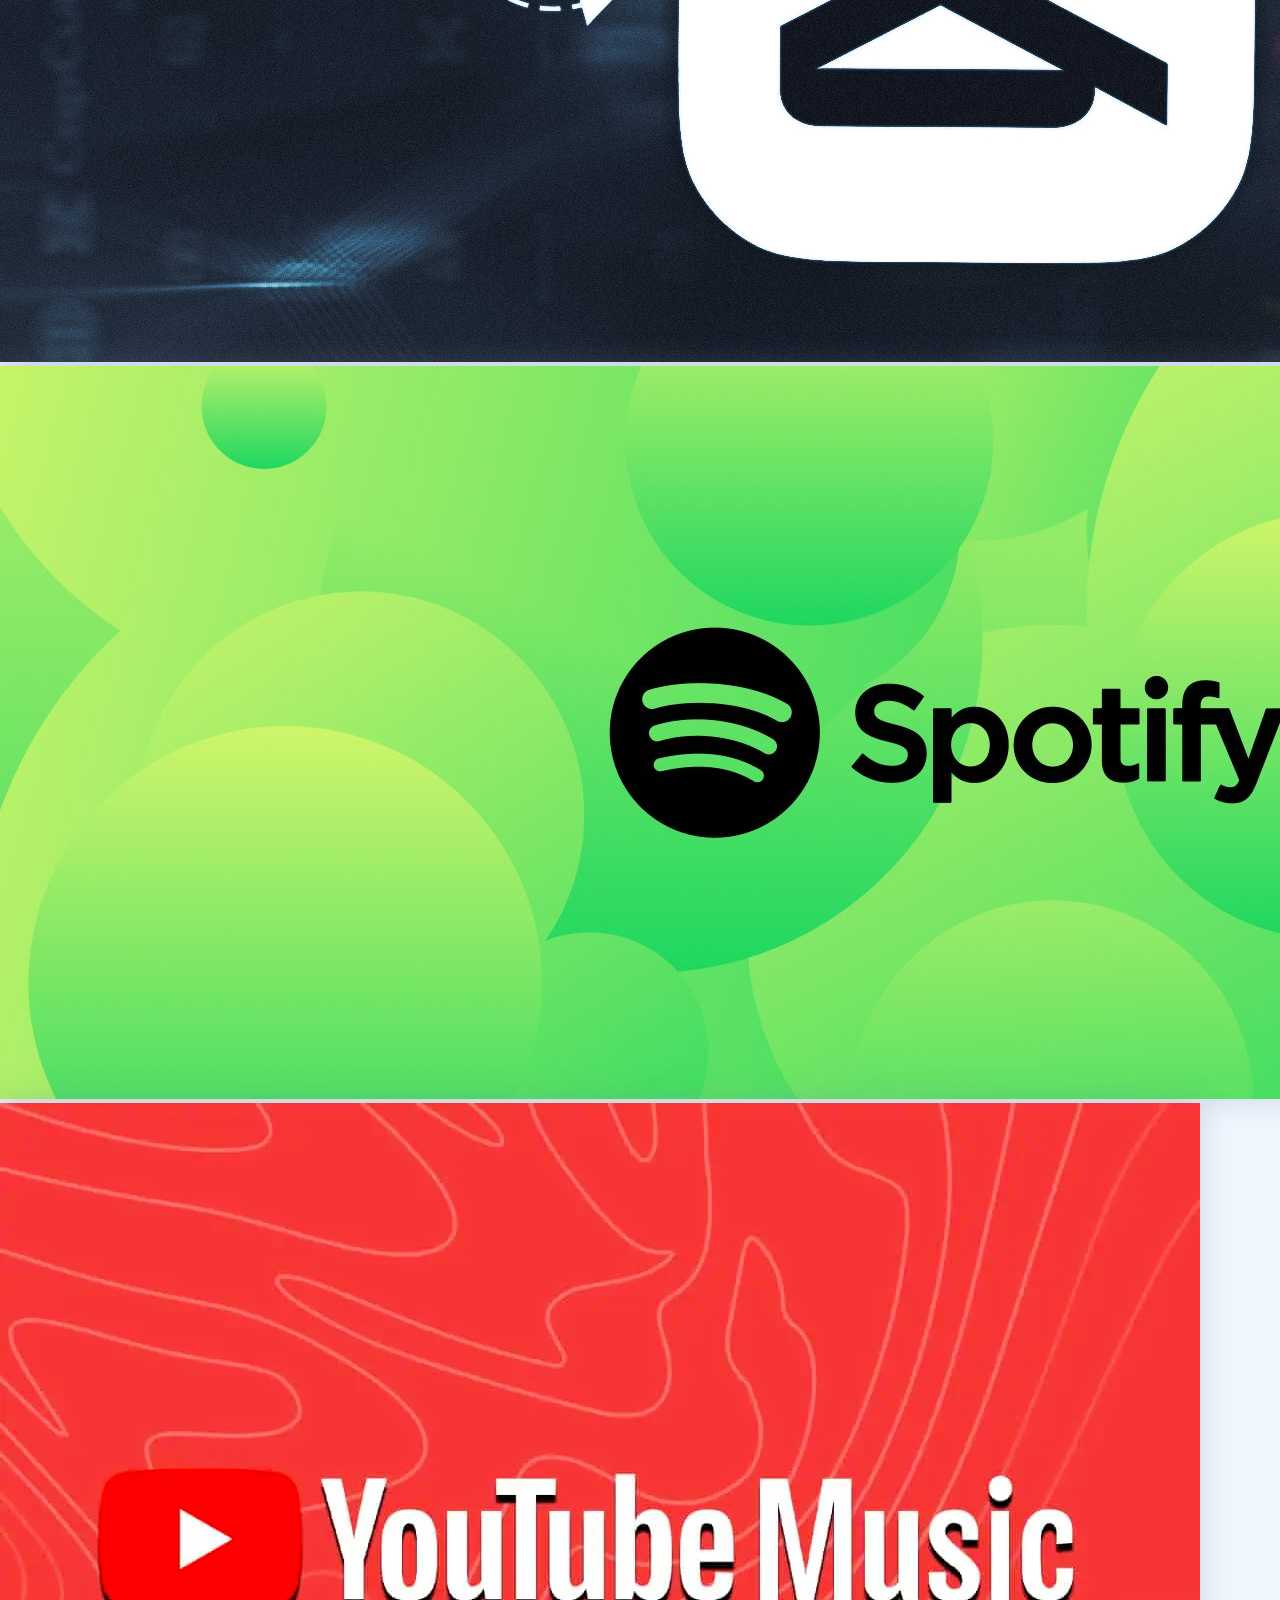
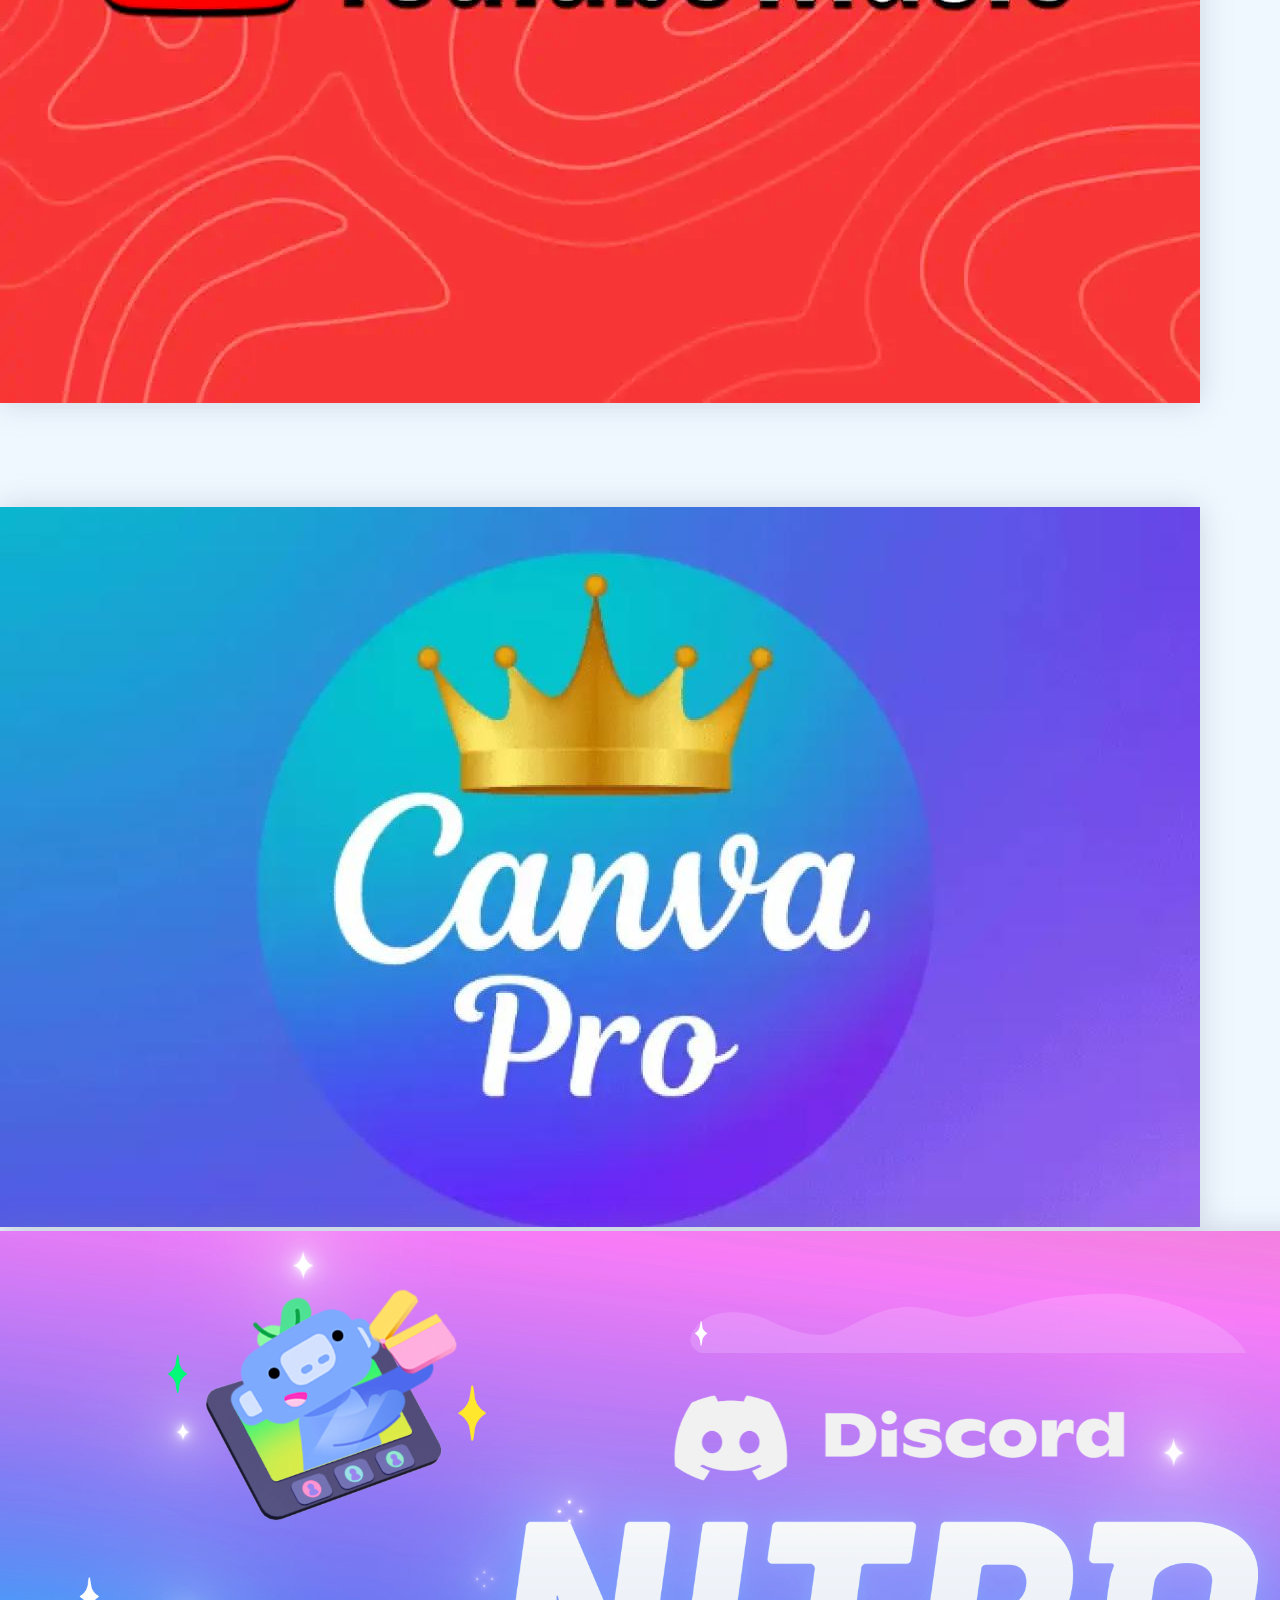
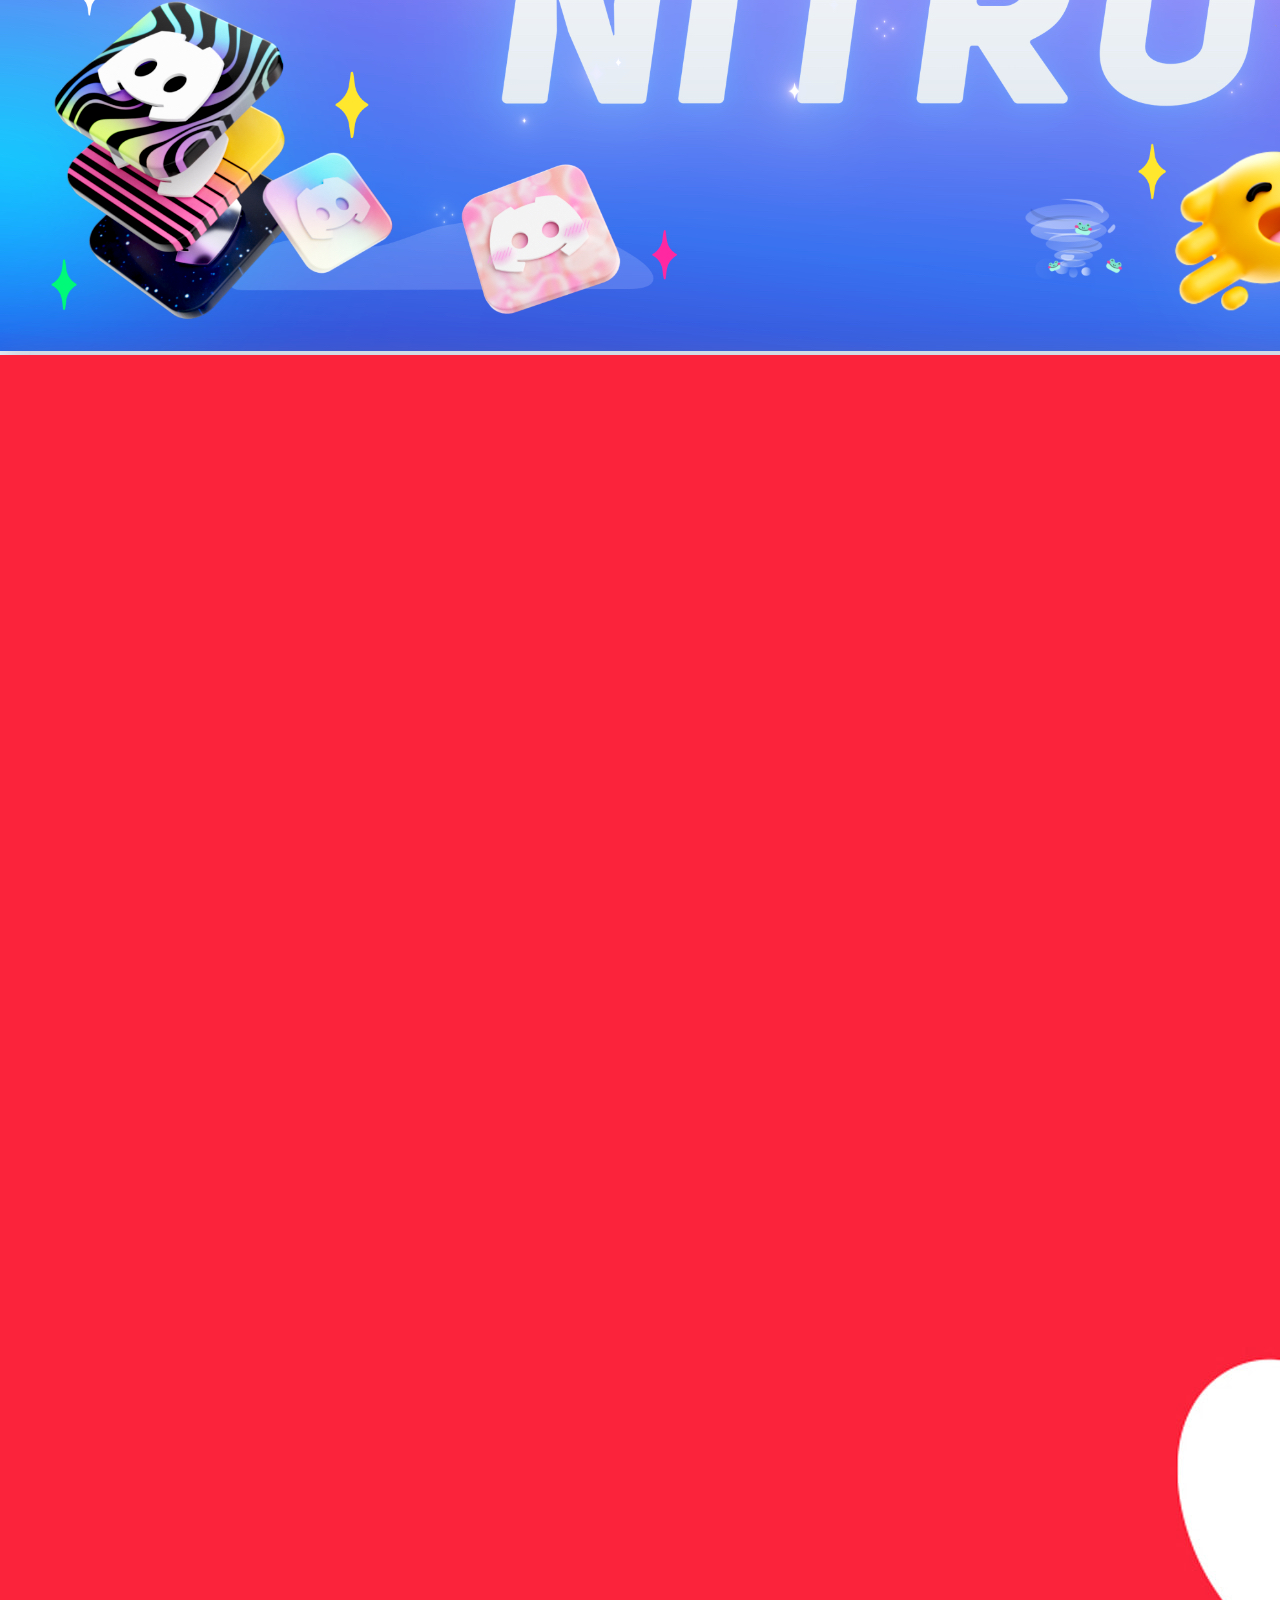
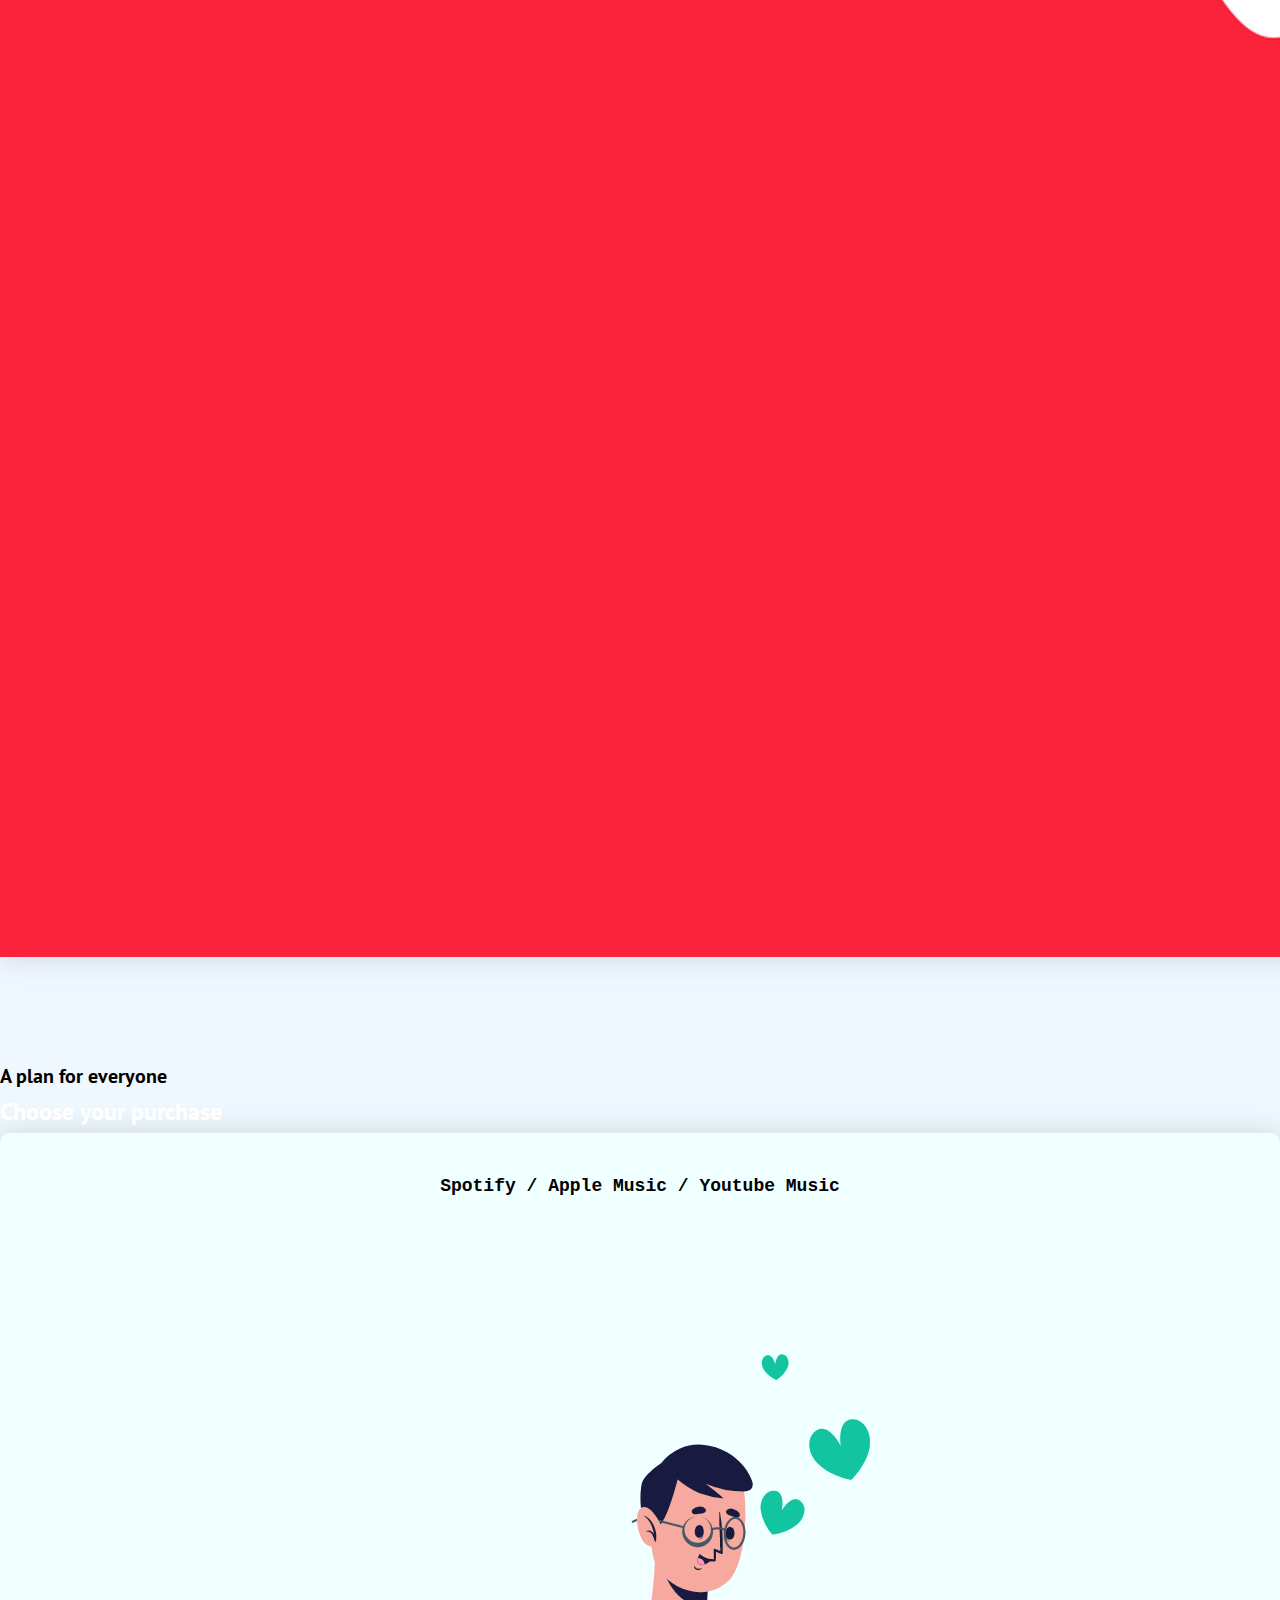
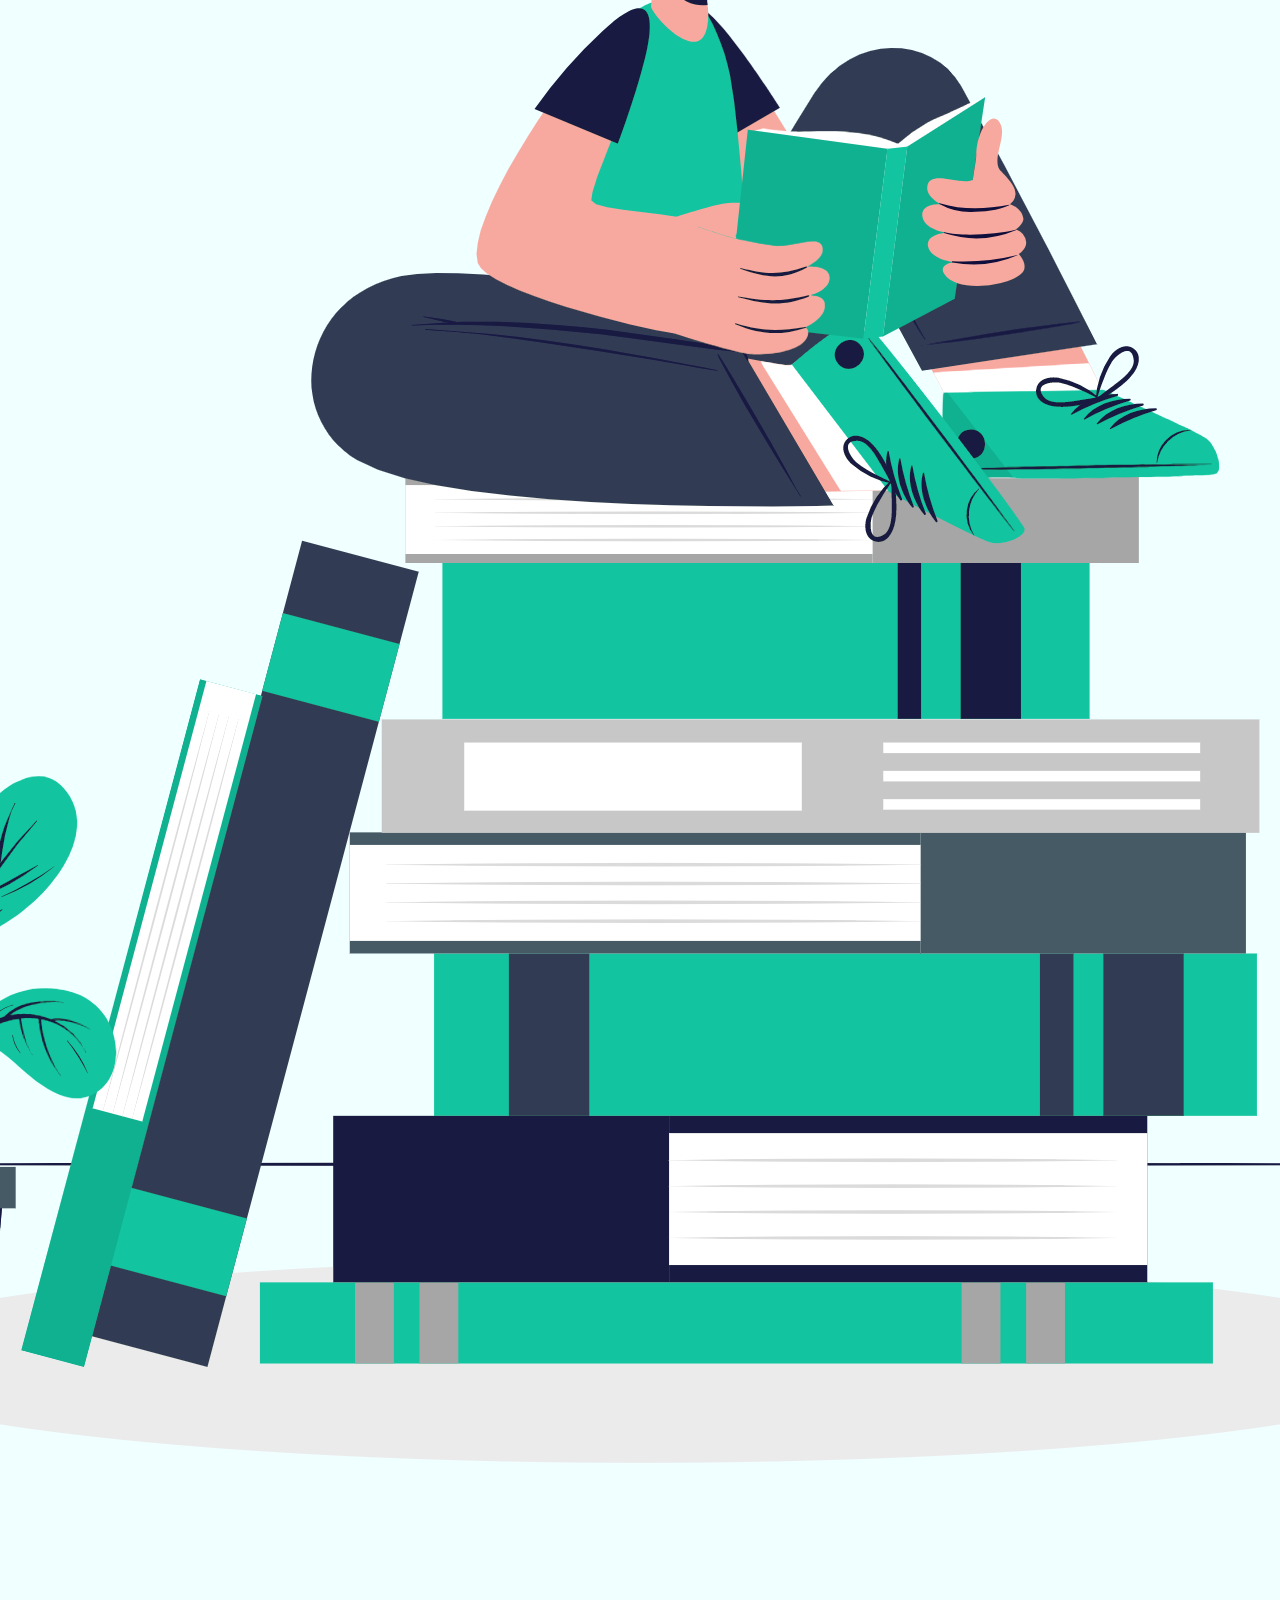
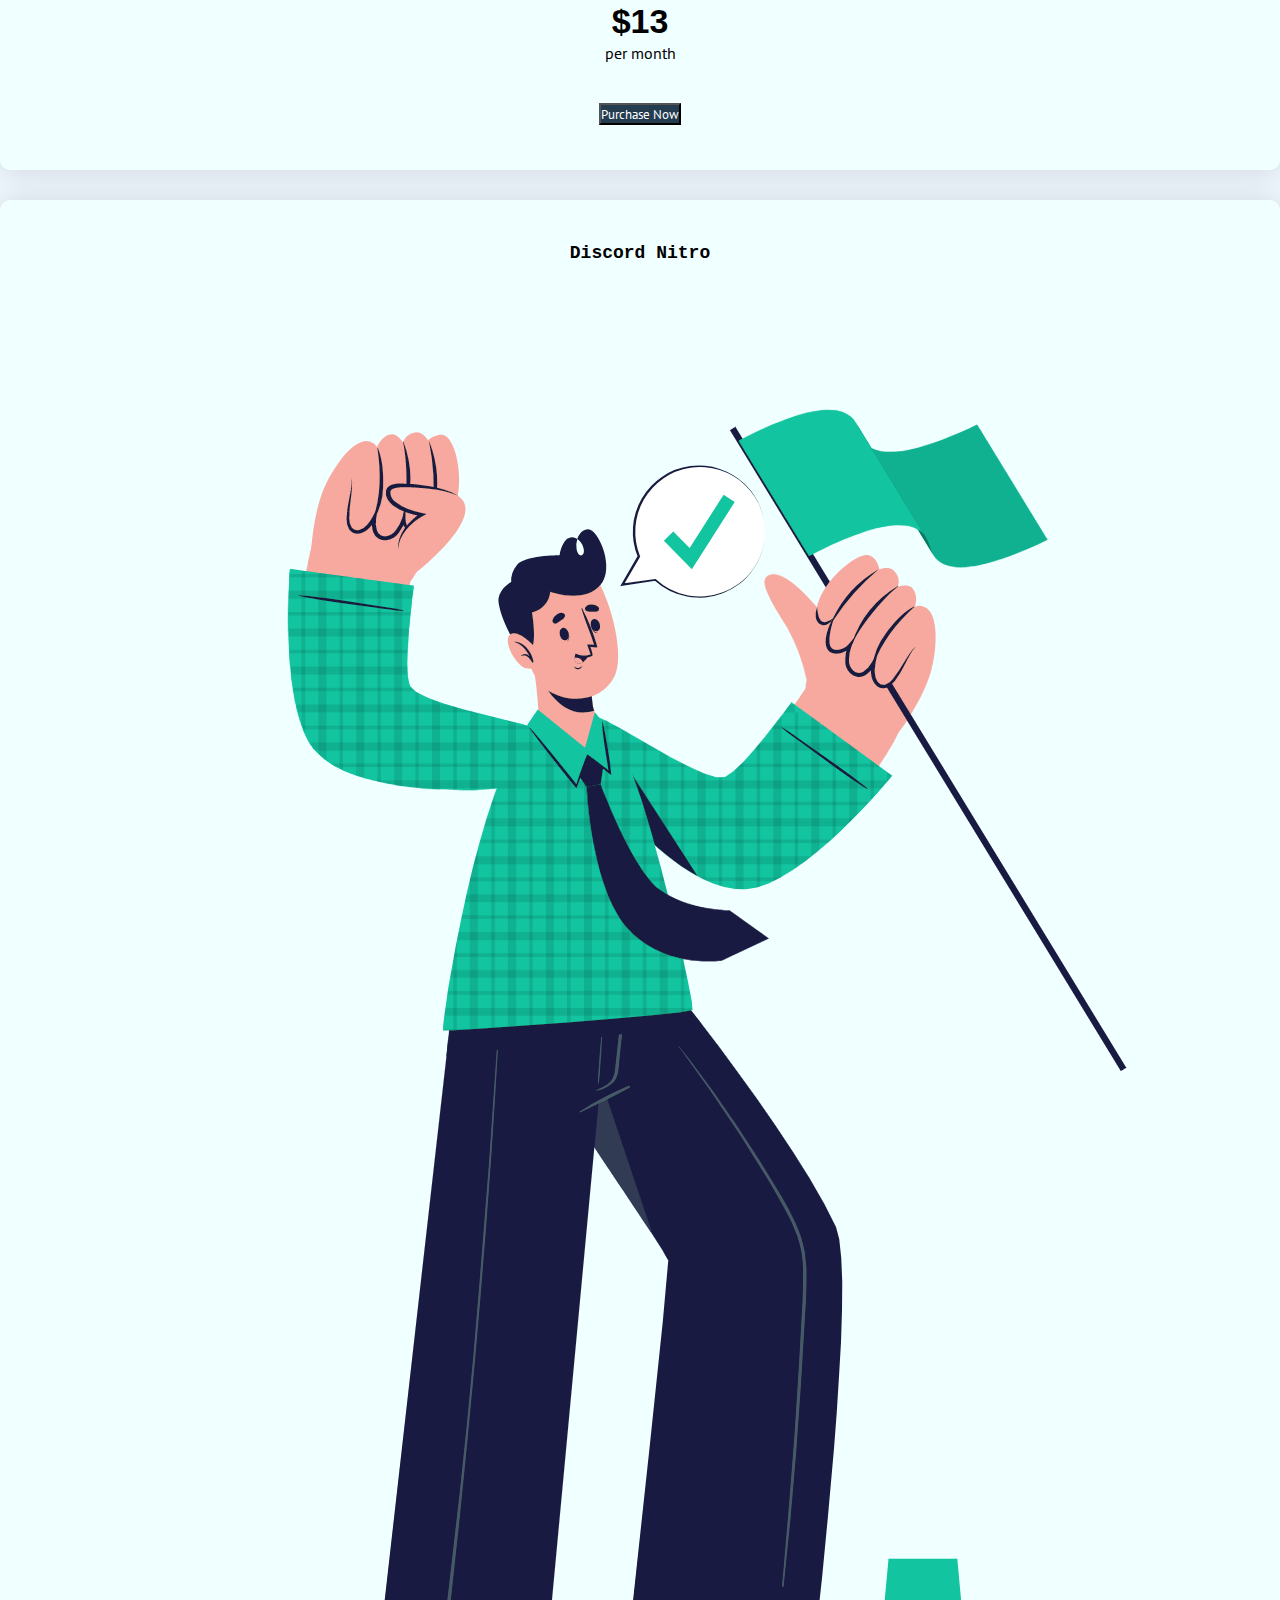
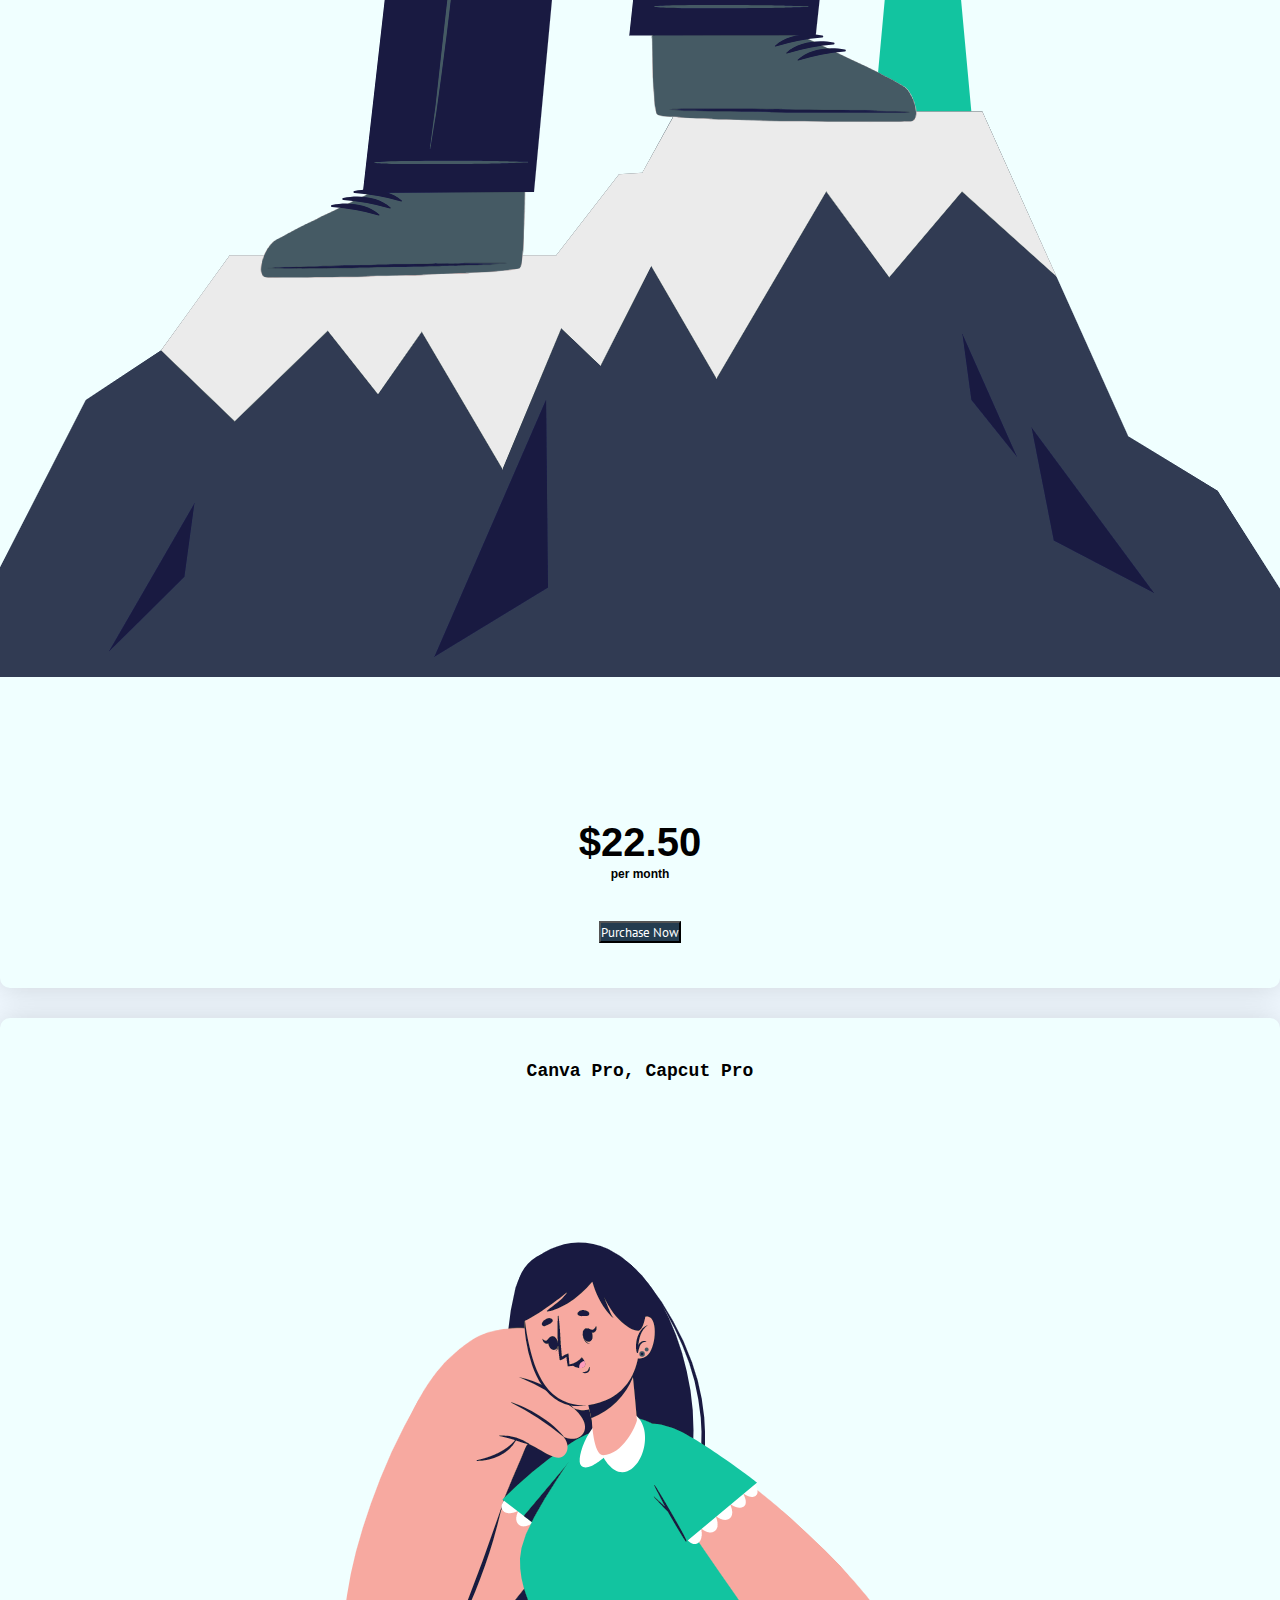
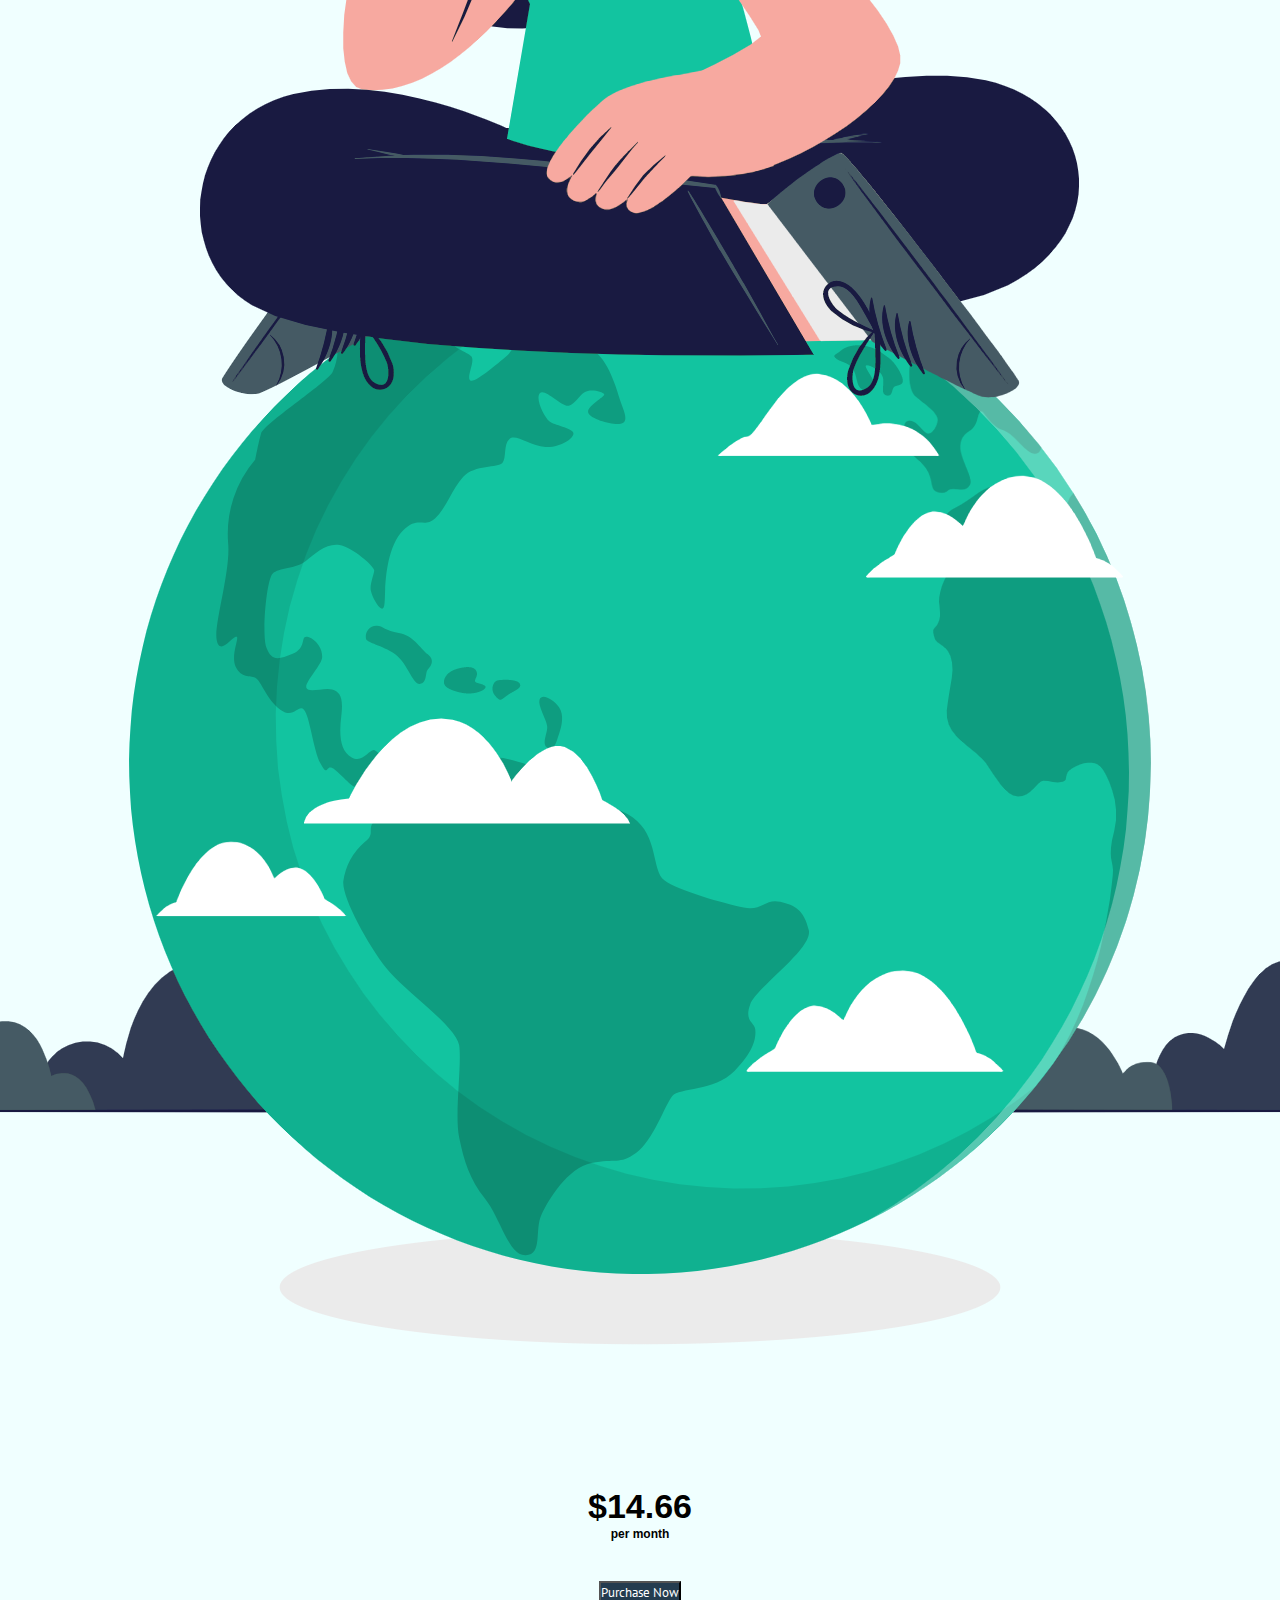
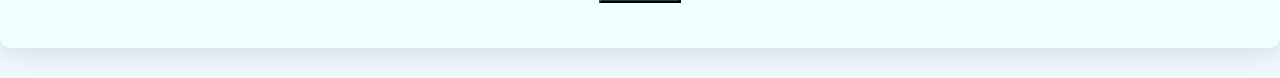
<file: packages.html>
<!DOCTYPE html>
<html lang="en">
<head>
    <meta charset="UTF-8">
    <meta name="viewport" content="width=device-width, initial-scale=1.0">
      <!-- Required meta tags -->
      <meta charset="utf-8">
      <meta content="width=device-width, initial-scale=1" name="viewport">
  <!-- designed by ThapaTechncial Youtuber -->
      <!-- Bootstrap CSS -->
      <link crossorigin="anonymous" href="https://stackpath.bootstrapcdn.com/bootstrap/5.0.0-alpha1/css/bootstrap.min.css" integrity="sha384-r4NyP46KrjDleawBgD5tp8Y7UzmLA05oM1iAEQ17CSuDqnUK2+k9luXQOfXJCJ4I" rel="stylesheet">
      <title>CG | Packages</title>
      <!--FAVICON-->
<link rel="icon" type="img/png" href="images/cross-guild-favicon-white.png">
<link rel="stylesheet" href="css/style.css">
<link rel="stylesheet" href="css/responsive-style.css"> 
<style>
       
    @import url('https://fonts.googleapis.com/css2?family=PT+Sans&amp;display=swap');
     
      /*designed by ThapaTechncial Youtuber */
     
     
      * {
      margin: 0;
      padding: 0;
      box-sizing: border-box;
      font-family: 'PT Sans', sans-serif;
    }
     
     
    .service_heading {
      text-transform: uppercase;
      position: relative;
    }
     
     
    .service_heading:after {
      content: '';
      position: absolute;
      top: 100%;
      left: 50%;
      transform: translateX(-50%);
      width: 0%;
      height: auto;
      border-bottom: 3px solid #3e4555;
      transition: all 0.3s linear;
    }
     
     
    .service_heading:hover:after {
      width: 20%
    }
     
     
    .service {
      color: #8d97ad;
      font-weight: 300;
    }
     
     
    .service h1, .service h2, .service h3, .service h4, .service h5, .service h6 {
      color: #3e4555;
    }
     
     
    .service h6 {
      line-height: 22px;
      font-size: 18px;
      color: #8d97ad;
    }
     
     
    .service .font-weight-medium {
      font-weight: 500;
      color: black;
    }
     
     
    .service .badge {
      line-height: 15px;
    }
     
     
    .service .badge-info {
      background: #188ef4;
    }
     
     
    .service .subtitle {
      color: #8d97ad;
      line-height: 24px;
    }
     
     
    .service .img-shadow {
      box-shadow: 0 0 30px rgba(115, 128, 157, 0.3);
    }
     
     
    .service .wrap-service .img-hover {
      transition: all 0.2s ease-in;
    }
     
     
    .service .wrap-service .img-hover:hover {
      -webkit-transform: scale(1.1);
      -ms-transform: scale(1.1);
      transform: scale(1.1);
    }
     
     
    .service .wrap-service .uneven-box {
      margin-top: 100px;
    }
     
     
    .service .btn-sm {
      padding: 6px 14px;
      font-size: 16px;
      background: #188ef4;
    }
     
     
    .service .btn-sm:hover {
      color: #188ef4;
      background: #fff;
      border: 1px solid #188ef4;
    }
     
     
    @media(max-width:768px) {
      .service .wrap-service .uneven-box {
        margin-top: 10px;
      }
     
     
    }
</style>
</head>
<body>
    <div class="service py-5">
        <div class="container-fluid">
          <div class="row">
            <div class="col-md-10 col-11 mx-auto">
              <div class="mt-2 mb-5 text-center">
                <h1 class="service_heading">BUYING PREMIUM PACKAGES</h1>
              </div>
              <div class="row ">
                <!-- left side data -->
                <div class="col-md-6 mt-md-2 m-0">
                  <span class="badge-info badge rounded-pill px-3 py-1 my-2 font-weight-light">
                    What We Do
                  </span>
                  <h4>About our premium packages</h4>
                  <h6 class="font-weight-light subtitle">Premium packages for various software and services like CapCut Pro, Canva Premium, Apple Music, Spotify, and others typically offer enhanced features and benefits compared to their free counterparts.</h6>
                  <!-- one more grid sys for services -->
                  <div class="row mt-md-5">
                    <div class="col-md-6 mt-3">
                      <h6 class="font-weight-medium">Capcut Pro</h6>
                      <p>CapCut Pro, the premium version of the CapCut video editing app, offers numerous advantages that enhance the editing experience. With CapCut Pro, users gain access to an extensive array of advanced editing tools, allowing for more precise and professional editing. These tools include intricate transitions, sophisticated trimming and splitting options, and multi-layer editing capabilities, enabling users to create intricate and polished videos with ease. Moreover, CapCut Pro offers exclusive effects and filters that add depth and creativity to videos, allowing users to elevate their content to new heights. By investing in CapCut Pro, users unlock a world of possibilities, empowering them to unleash their creativity and produce stunning videos that captivate and inspire audiences.</p>
                    </div>
                    <div class="col-md-6 mt-3">
                      <h6 class="font-weight-medium">Spotify</h6>
                      <p>Investing in a Spotify premium package provides users with a seamless and enhanced music streaming experience. By subscribing to Spotify Premium, users gain access to an ad-free environment, eliminating interruptions during their listening sessions. Additionally, the ability to download songs, albums, and playlists for offline listening ensures that users can enjoy their favorite music even when internet access is unavailable. Unlimited skips empower users to effortlessly navigate through tracks until they find the perfect song, further enhancing their listening experience. Moreover, the premium subscription offers higher audio quality, delivering crisp and clear sound for a more immersive listening experience. Overall, purchasing a Spotify premium package offers convenience, flexibility, and superior audio quality, enriching the music streaming experience for subscribers.</p>
                    </div>
                    <div class="col-md-6 mt-3">
                      <h6 class="font-weight-medium">Canva Pro</h6>
                      <p>Canva Pro is a subscription service that unlocks a plethora of advantages for users seeking to enhance their design projects. With Canva Premium, subscribers gain access to an extensive array of premium templates meticulously designed by professionals. These templates cover a wide range of categories including presentations, social media graphics, posters, resumes, and more, providing users with a head start in their design endeavors. Additionally, Canva Premium offers access to millions of premium images, illustrations, icons, and graphics, enabling users to elevate their designs with high-quality visual elements. Furthermore, subscribers benefit from advanced features such as the ability to create transparent backgrounds, resizing designs effortlessly, and collaborating seamlessly with team members on projects. Overall, Canva Premium empowers users to unleash their creativity and produce stunning designs with ease and efficiency.</p>
                    </div>
                    <div class="col-md-6 mt-3">
                        <h6 class="font-weight-medium">Apple Music</h6>
                        <p>Apple Music revolutionized the music industry by offering users a comprehensive streaming service with access to millions of songs, albums, and playlists. Subscribers to Apple Music enjoy a seamless and personalized listening experience, thanks to curated playlists and tailored recommendations based on individual preferences. With exclusive content, including releases, live performances, and original shows, Apple Music provides subscribers with unique access to the music world's latest offerings. The service's ad-free listening experience ensures uninterrupted enjoyment, while the ability to download music for offline listening enables users to enjoy their favorite tracks anytime, anywhere. Additionally, Apple Music seamlessly integrates with other Apple devices and services, allowing for a cohesive ecosystem that enhances accessibility and convenience for users across various platforms. Overall, Apple Music offers a holistic music streaming solution that caters to the diverse needs and preferences of music enthusiasts worldwide.</p>
                      </div>
                      <div class="col-md-6 mt-3">
                        <h6 class="font-weight-medium">Discord Nitro</h6>
                        <p>Discord Nitro is a premium subscription service offered by Discord, a popular communication platform primarily used by gamers. With Discord Nitro, users gain access to various exclusive features and perks designed to enhance their Discord experience. These benefits include higher quality voice and video streaming, larger file upload limits, custom Discord tags, and animated emoji. Additionally, Nitro subscribers receive a selection of games through the Nitro Games library, offering a diverse range of titles to play. Discord Nitro also supports server boosting, allowing users to contribute to a server's community and unlock special perks for themselves and other members. Overall, Discord Nitro provides users with additional functionality and benefits, enriching their interactions within the Discord community.p>
                      </div>
                      <div class="col-md-6 mt-3">
                        <h6 class="font-weight-medium">Youtube Music</h6>
                        <p>YouTube Music, developed by YouTube, provides users with access to an extensive library of songs, albums, playlists, and music videos. It offers personalized recommendations based on users' listening history and preferences. The service is available in both free, ad-supported mode, and a premium subscription option, YouTube Music Premium, which removes ads, enables offline listening, and provides other benefits. Integrated with the main YouTube platform, it allows users to seamlessly transition between music and music videos. With cross-platform compatibility, users can enjoy their favorite music on various devices. Overall, YouTube Music offers a versatile and personalized music streaming experience for users worldwide.</p>
                      </div>
                   
                      
                  </div>
                </div>
                <!-- right side data -->
                <div class="col-md-6 mt-md-5 m-0">
                  <div class="row wrap-service">
                    <!-- left side images -->
                    <div class="col-md-6">
                      <div class="row">
                        <div class="col-md-12 img-hover mb-4">
                          <img alt="ux" class="rounded img-shadow img-fluid" src="images/cc pro.jpeg" />
                        </div>
                        <div class="col-md-12 img-hover mb-4">
                          <img alt="ux" class="rounded img-shadow img-fluid" src="images/spotify.jpeg" />
                        </div>
                        <div class="col-md-12 img-hover mb-4">
                            <img alt="ux" class="rounded img-shadow img-fluid" src="images/yt music.webp" />
                          </div>
                      </div>
                    </div>
                    <!-- right side images -->
                    <div class="col-md-6 uneven-box">
                      
                   <div class="row">
                        <div class="col-md-12 img-hover mb-4">
                          <img alt="ux" class="rounded img-shadow img-fluid" src="images/canva pro.png" />
                        </div>
                        <div class="col-md-12 img-hover mb-4">
                          <img alt="ux" class="rounded img-shadow img-fluid" src="images/discord nitro.jpeg" />
                        </div>
                        <div class="col-md-12 img-hover mb-4">
                            <img alt="ux" class="rounded img-shadow img-fluid" src="images/apple music.jpeg" />
                          </div>
                      </div>
                    </div>
                  </div>
                </div>
              </div>
            </div>
          </div>
        </div>
      </div>
         <!--Pricing section-->
<section id="pricing" class="price_wrapper">
  <div class="container">
      <div class="row">
          <div class="col-12 text-center">
              <p class="pricing_subtitle">A plan for everyone</p>
              <h2 class="pricing_title text-dark">Choose your purchase</h2>
          </div>
      </div>
      <div class="row align-items-center px-3 px-lg-0">
          <div class="col-sm-6 col-lg-4">
              <div class="pricing_card pricing_one">
                  <P class="pricing_period">Spotify / Apple Music / Youtube Music</P>
                  <img src="images/personal.png" class="img-fluid">
                  <p class="pricing_rate">$13</p>
                  <p class="picing_text">per month</p>
                 <br><br>
                 <a href="payment.html"> <button class="btn btn-dark">Purchase Now</button></a>
                 
              </div>
          </div>
          <div class="col-sm-6 col-lg-4 position-relative">
         
              <div class="pricing_card featured">
                  <P class="pricing_period">Discord Nitro</P>
                  <img src="images/growth.png" class="img-fluid">
                  <p class="pricing_rate">$22.50</p>
                  <p class="pricing_text">per month</p>
                <br><br>
                <a href="payment.html"> <button class="btn btn-dark">Purchase Now</button></a>
                 
              </div>
          </div>
          <div class="col-sm-6 col-lg-4">
              <div class="pricing_card pricing_one">
                  <P class="pricing_period">Canva Pro, Capcut Pro</P>
                  <img src="images/professional.png" class="img-fluid">
                  <p class="pricing_rate">$14.66</p>
                  <p class="pricing_text">per month</p>
                  <br><br>
                  <a href="payment.html"> <button class="btn btn-dark">Purchase Now</button></a>
                 
              </div>
          </div>
      </div>
  </div>
      <!-- Optional JavaScript -->
      <!-- Popper.js first, then Bootstrap JS -->
      <script crossorigin="anonymous" integrity="sha384Q6E9RHvbIyZFJoft+2mJbHaEWldlvI9IOYy5n3zV9zzTtmI3UksdQRVvoxMfooAo" src="https://cdn.jsdelivr.net/npm/popper.js@1.16.0/dist/umd/popper.min.js"></script>
      <script crossorigin="anonymous" integrity="sha384-oesi62hOLfzrys4LxRF63OJCXdXDipiYWBnvTl9Y9/TRlw5xlKIEHpNyvvDShgf/"></script>
</body>
</html>
</file>
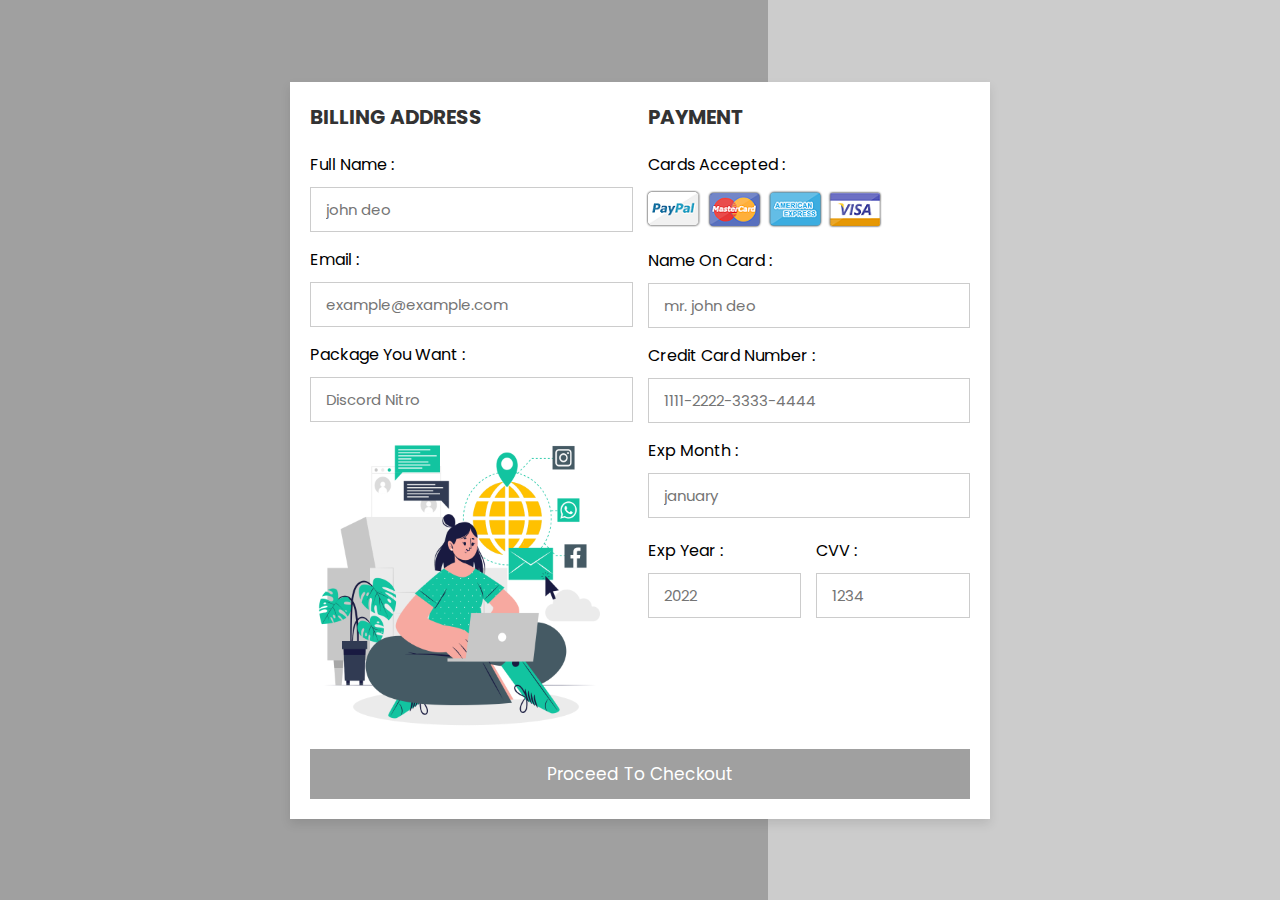
<file: payment.html>
<!DOCTYPE html>
<html lang="en">
<head>
    <meta charset="UTF-8">
    <meta http-equiv="X-UA-Compatible" content="IE=edge">
    <meta name="viewport" content="width=device-width, initial-scale=1.0">
    
    <!-- custom css file link  -->
    <link rel="stylesheet" href="css/style1.css">
    <!--FAVICON-->
<link rel="icon" type="img/png" href="images/cross-guild-favicon-white.png">
<title>CG | Payment </title>

</head>
<body>

<div class="container">

    <form action="">

        <div class="row">

            <div class="col">

                <h3 class="title">billing address</h3>

                <div class="inputBox">
                    <span>full name :</span>
                    <input type="text" placeholder="john deo">
                </div>
                <div class="inputBox">
                    <span>email :</span>
                    <input type="email" placeholder="example@example.com">
                </div>
                <div class="inputBox">
                    <span>package you want :</span>
                    <input type="text" placeholder="Discord Nitro">
                </div>
                <img src="images/testimonial2.png" width="300px" height="300px">
            </div>

            <div class="col">

                <h3 class="title">payment</h3>

                <div class="inputBox">
                    <span>cards accepted :</span>
                    <img src="images/card_img.png" alt="">
                </div>
                <div class="inputBox">
                    <span>name on card :</span>
                    <input type="text" placeholder="mr. john deo">
                </div>
                <div class="inputBox">
                    <span>credit card number :</span>
                    <input type="number" placeholder="1111-2222-3333-4444">
                </div>
                <div class="inputBox">
                    <span>exp month :</span>
                    <input type="text" placeholder="january">
                </div>

                <div class="flex">
                    <div class="inputBox">
                        <span>exp year :</span>
                        <input type="number" placeholder="2022">
                    </div>
                    <div class="inputBox">
                        <span>CVV :</span>
                        <input type="text" placeholder="1234">
                    </div>
                    
                </div>
                

            </div>
    
        </div>

        <input type="submit" value="proceed to checkout" class="submit-btn">

    </form>

</div>    
    
</body>
</html>
</file>
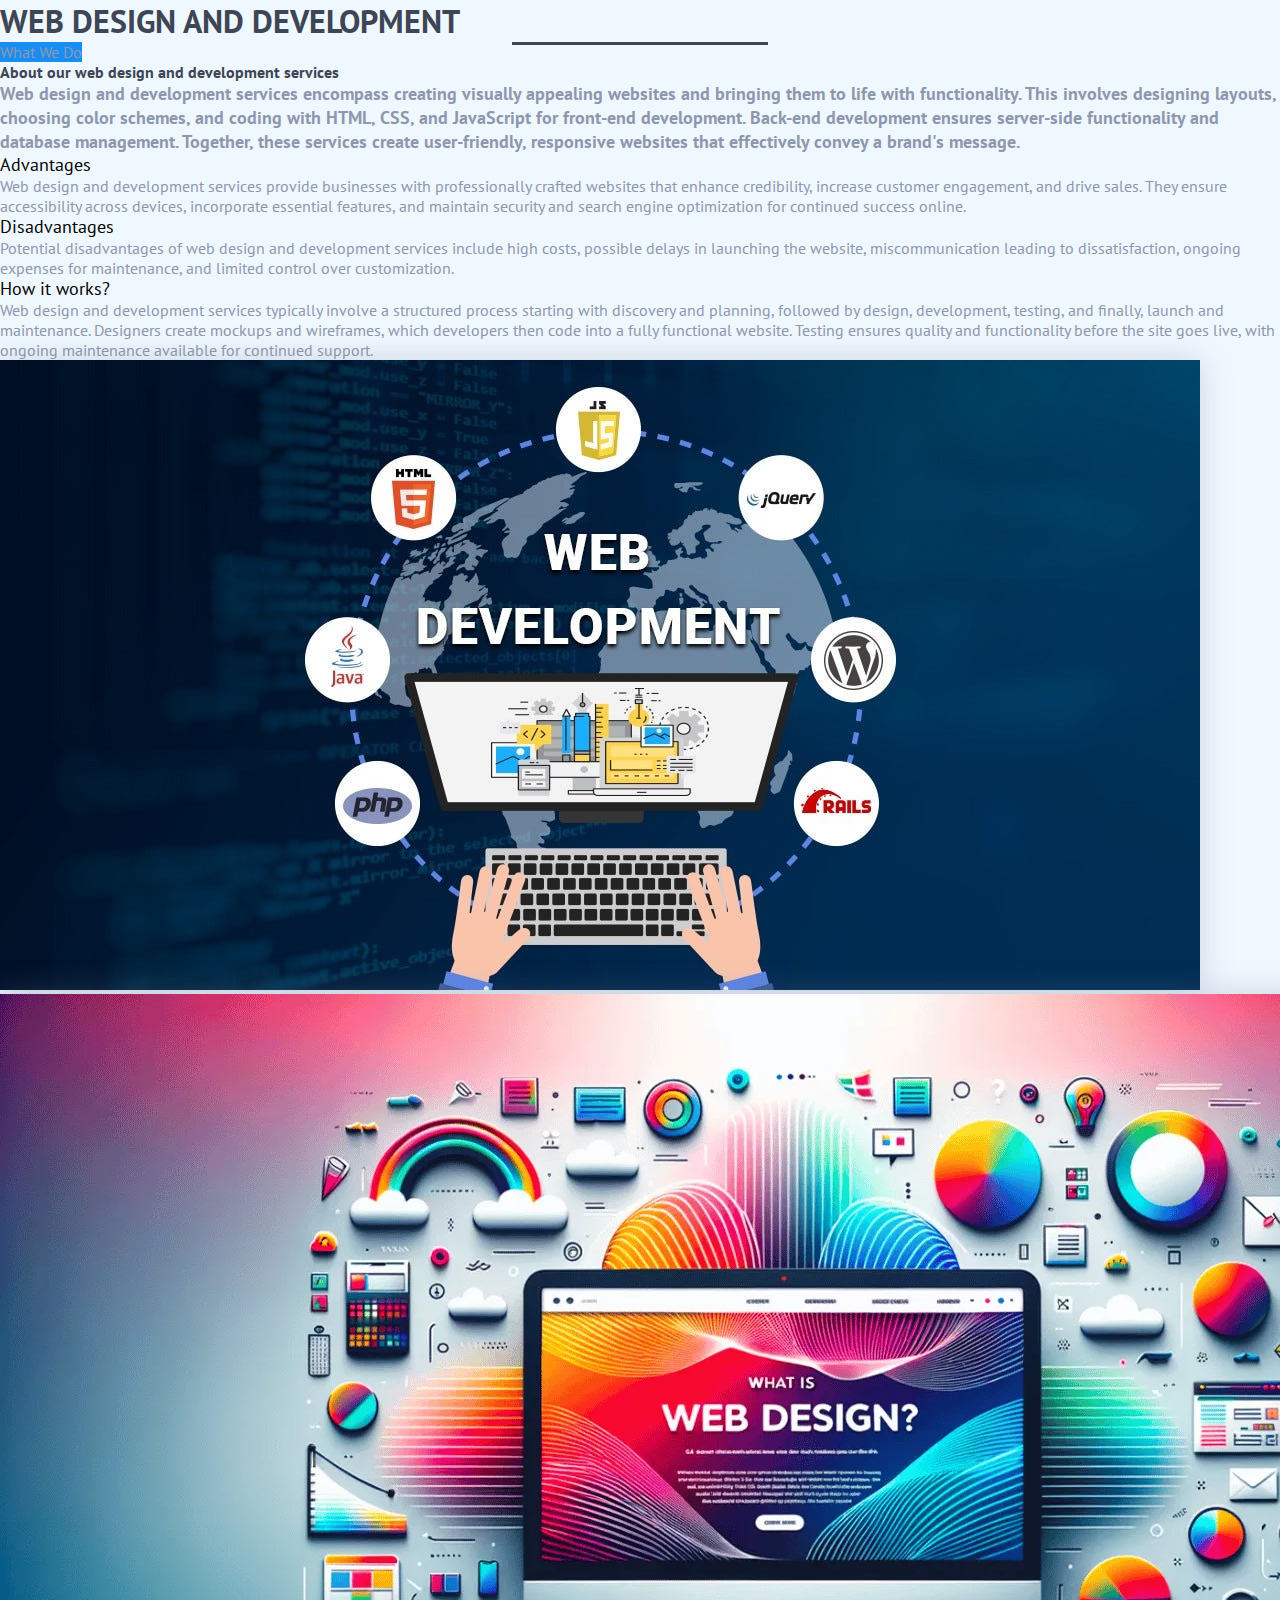
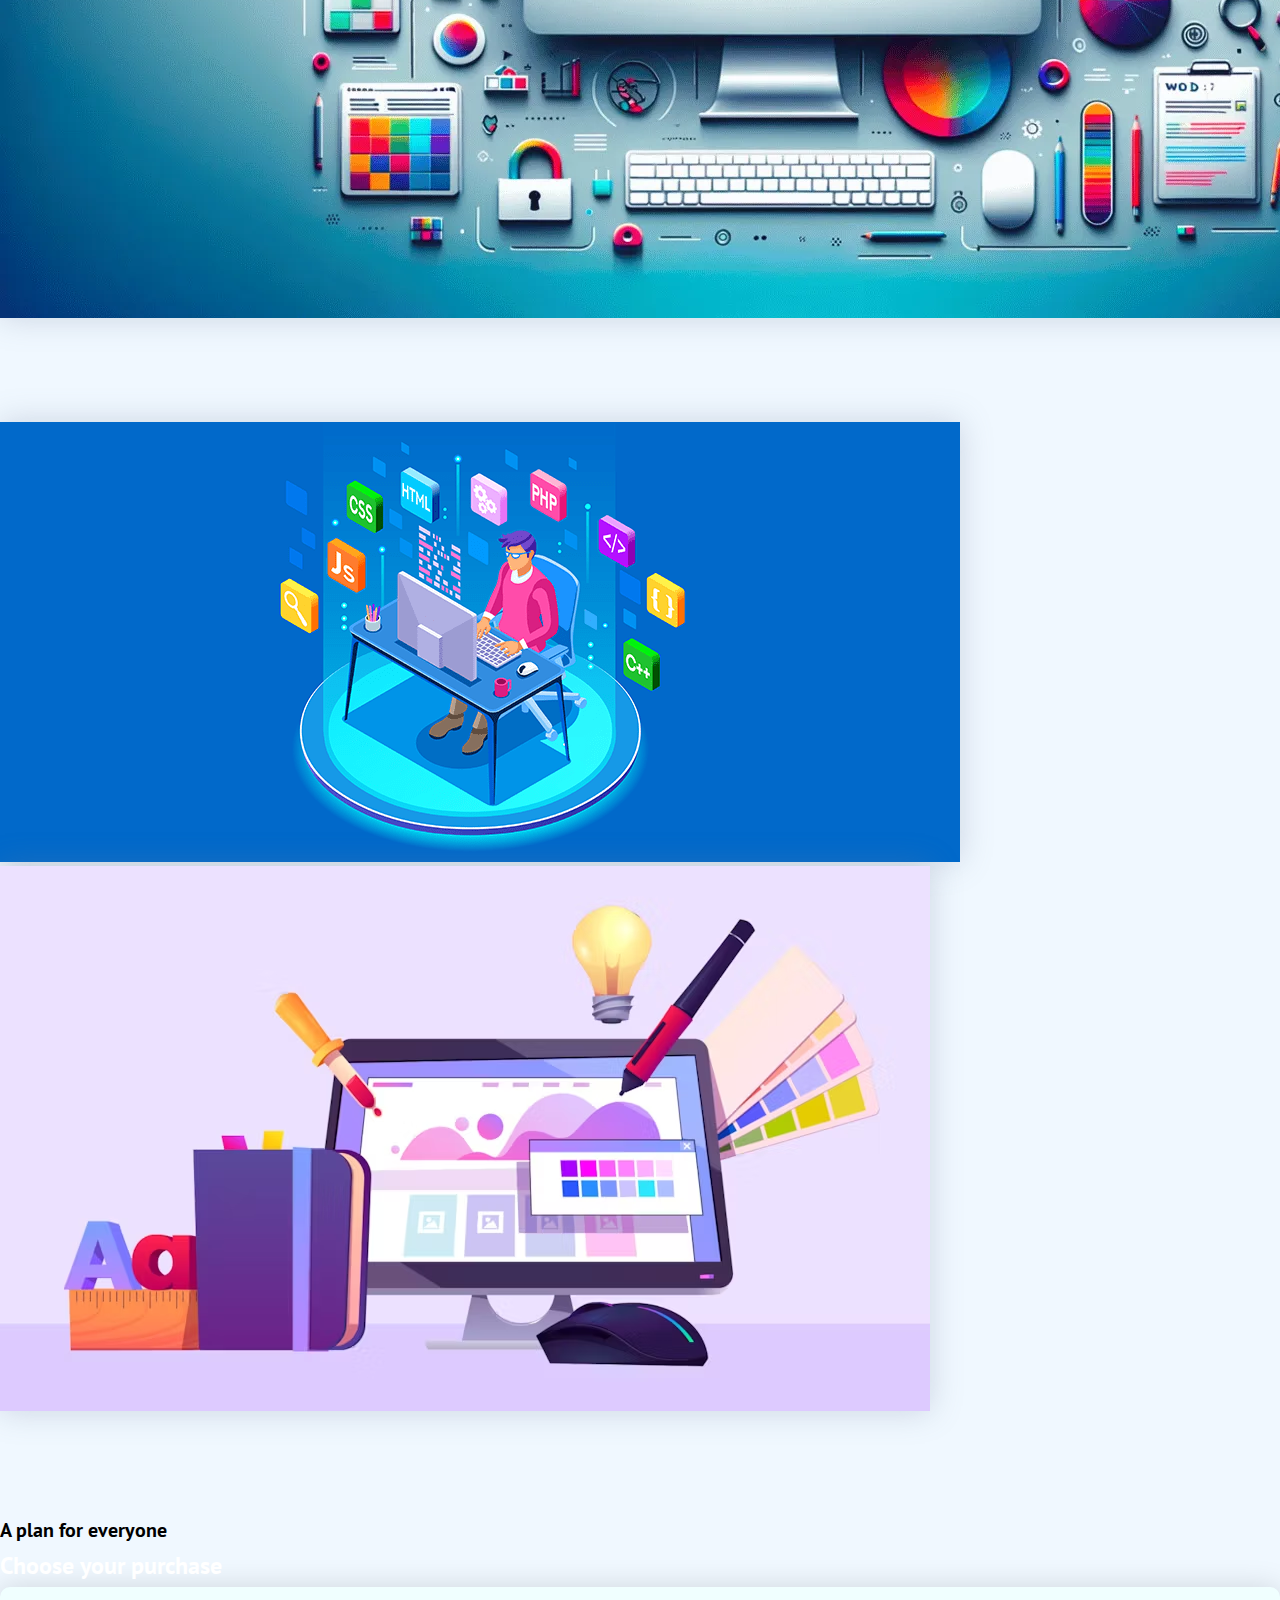
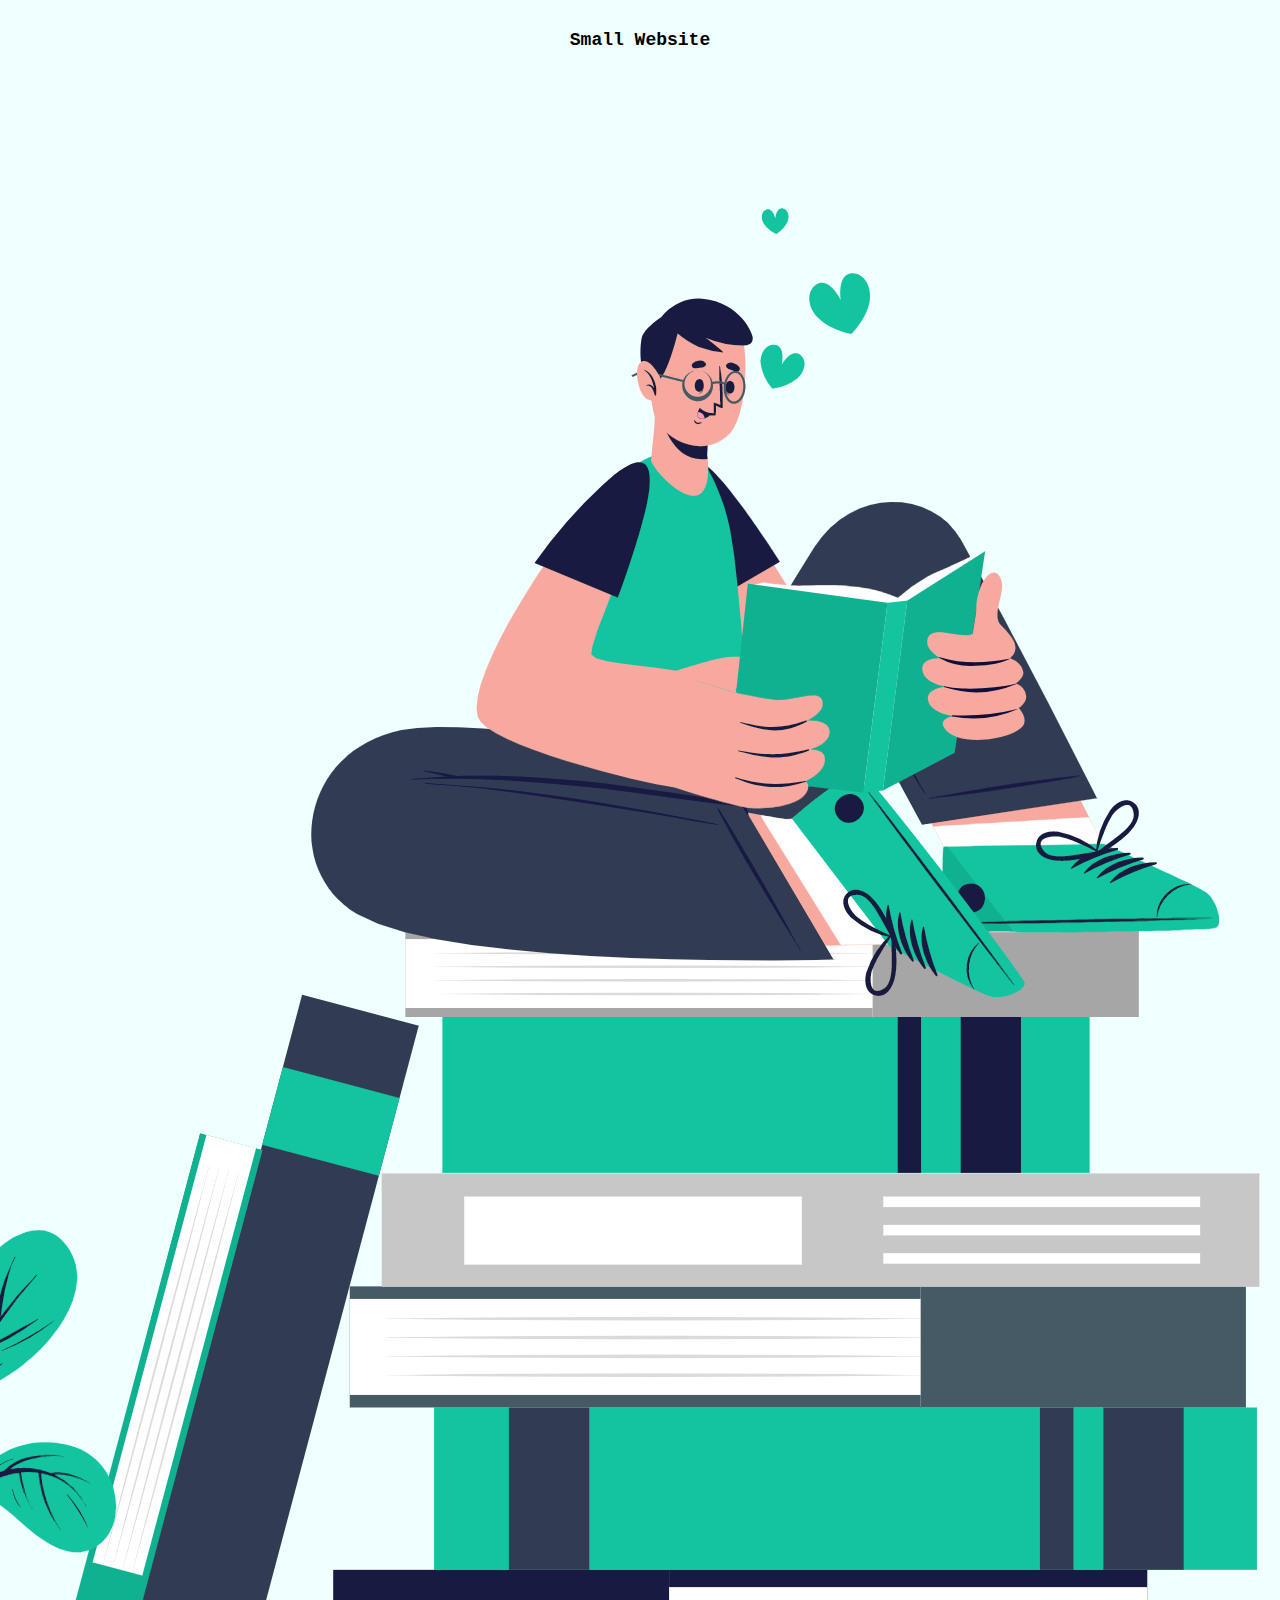
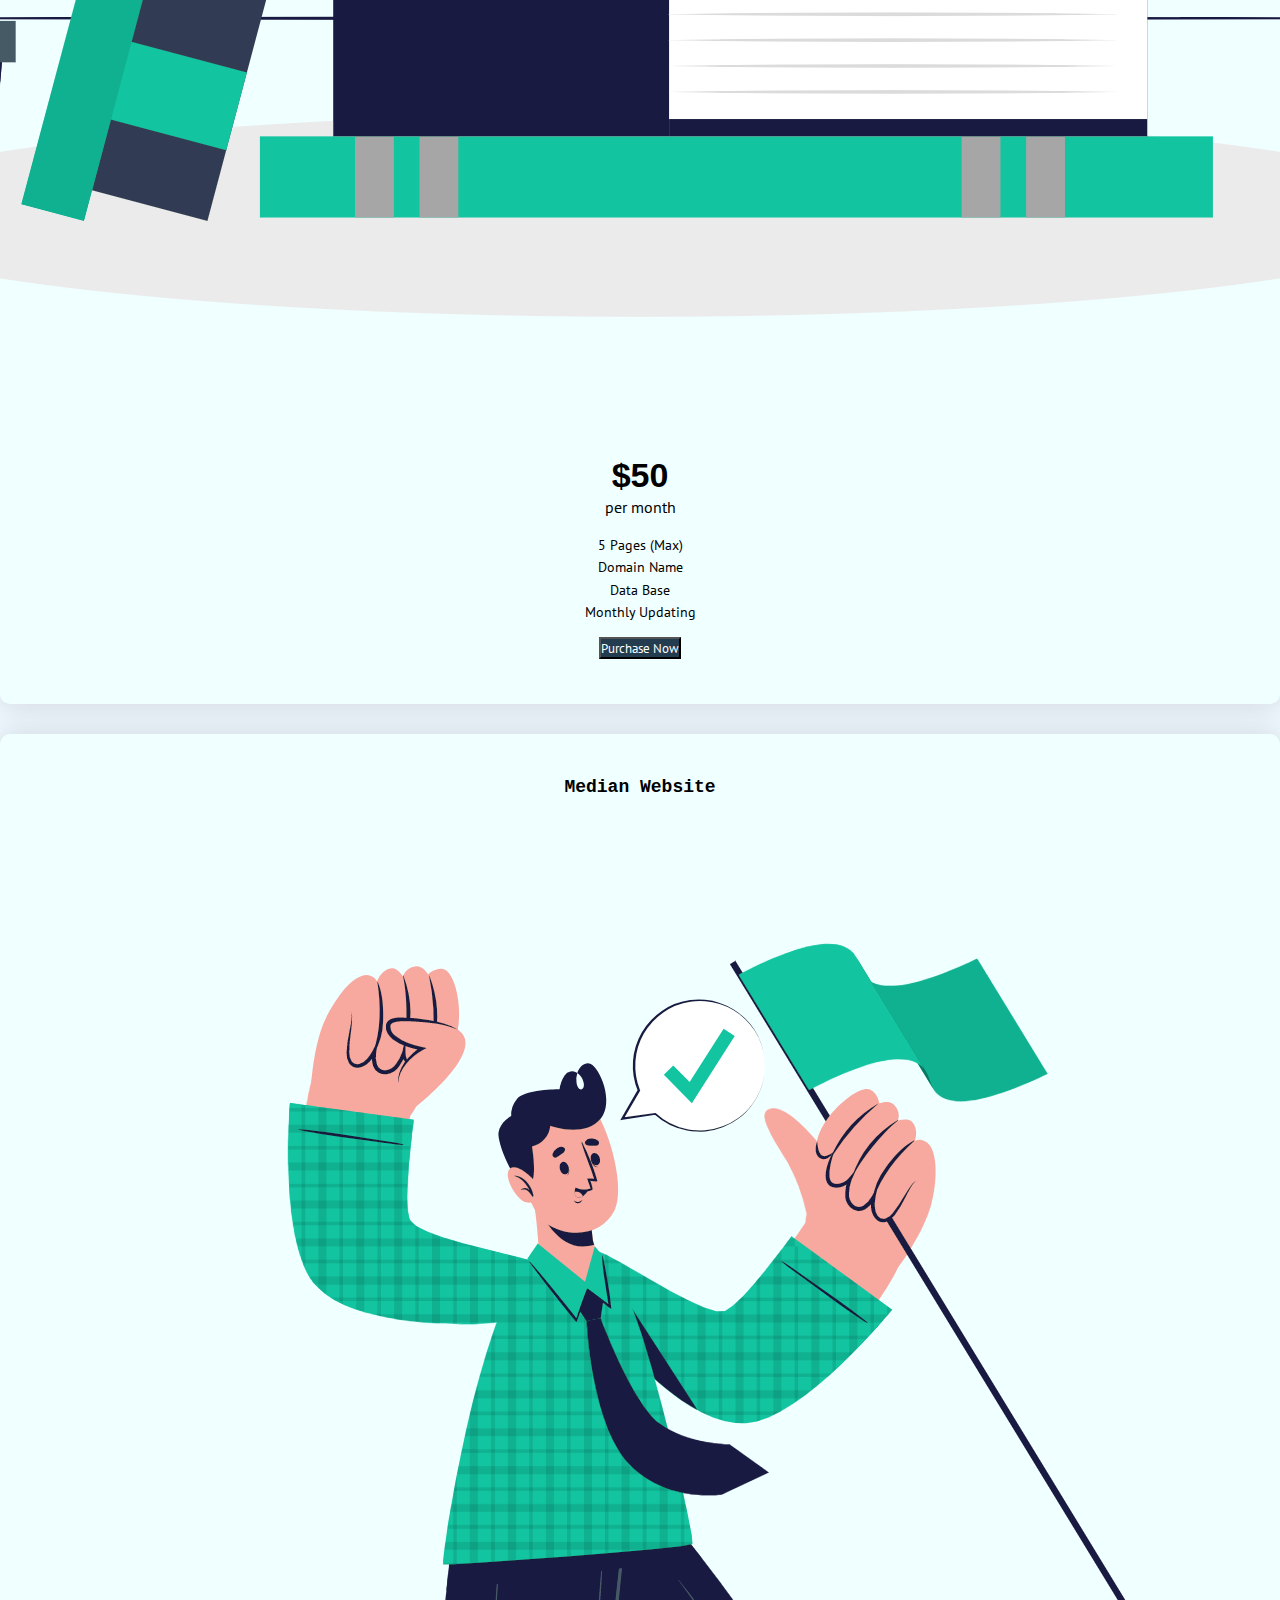
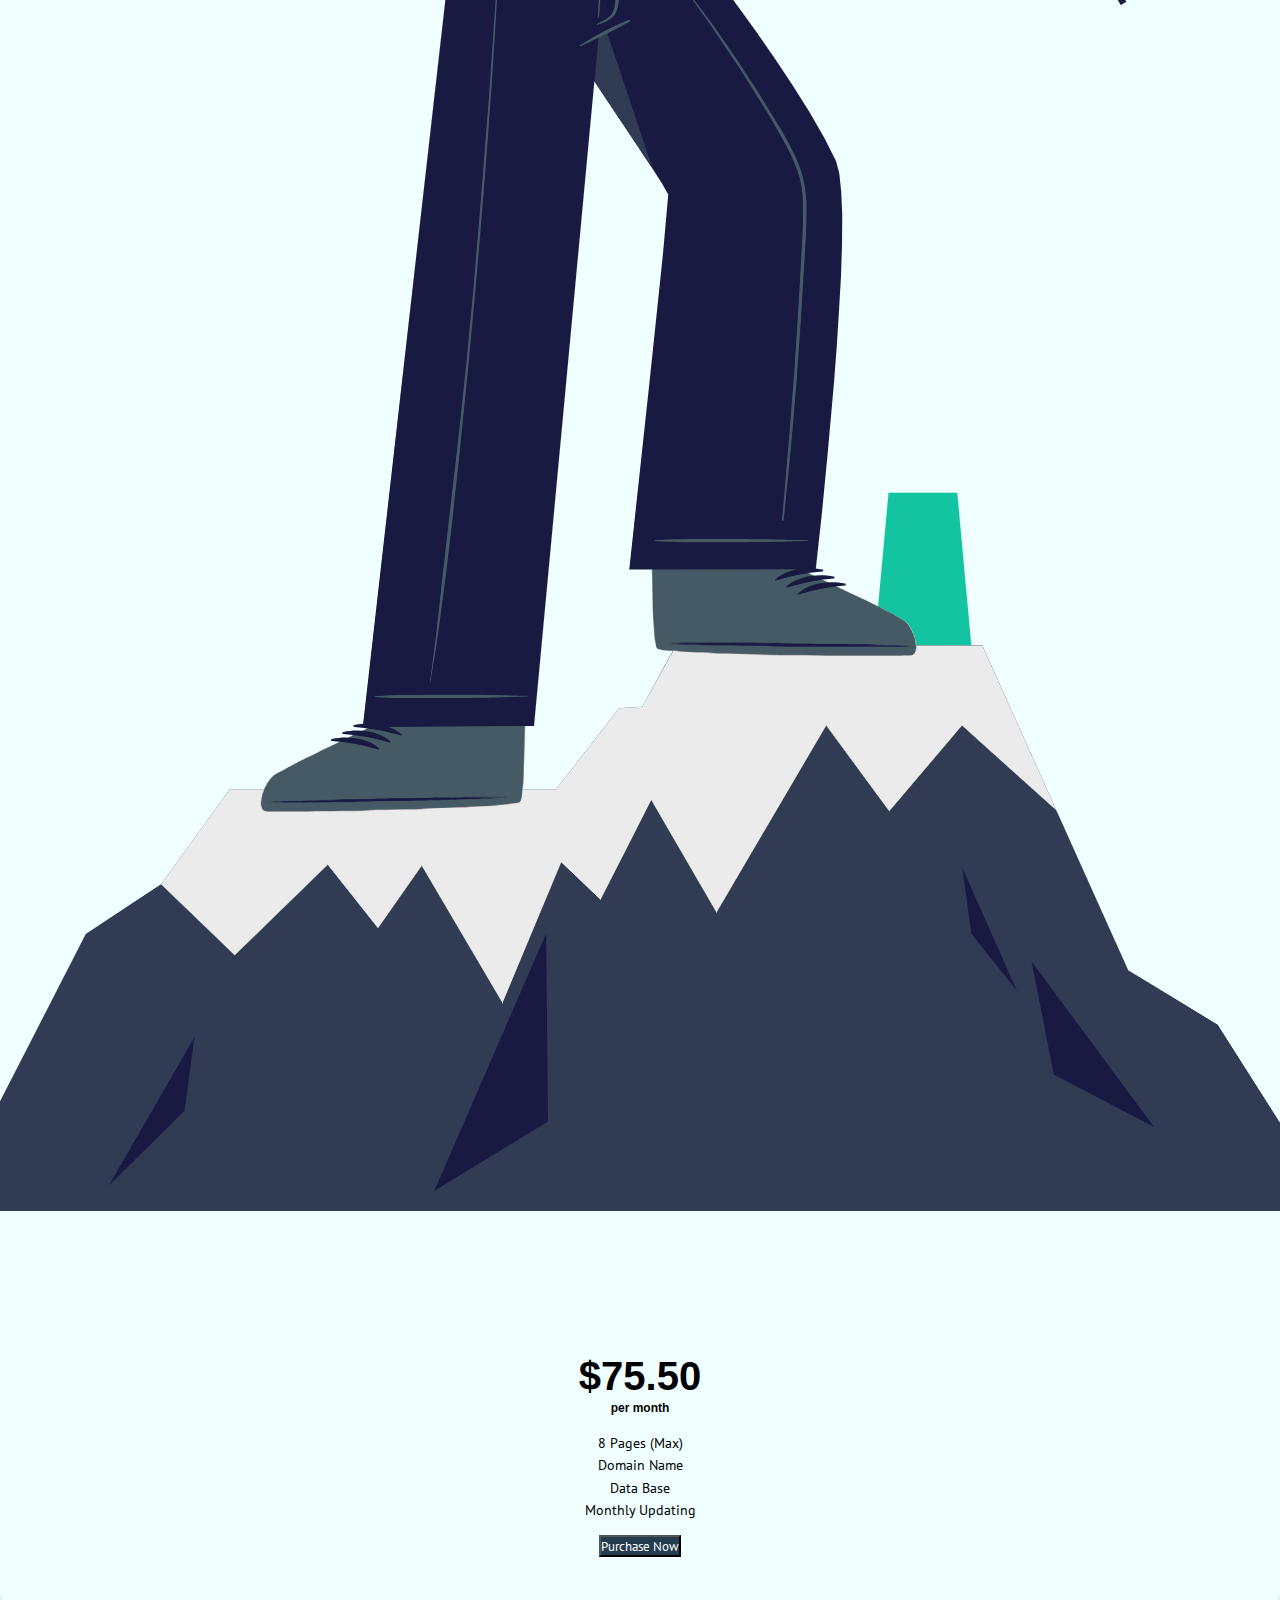
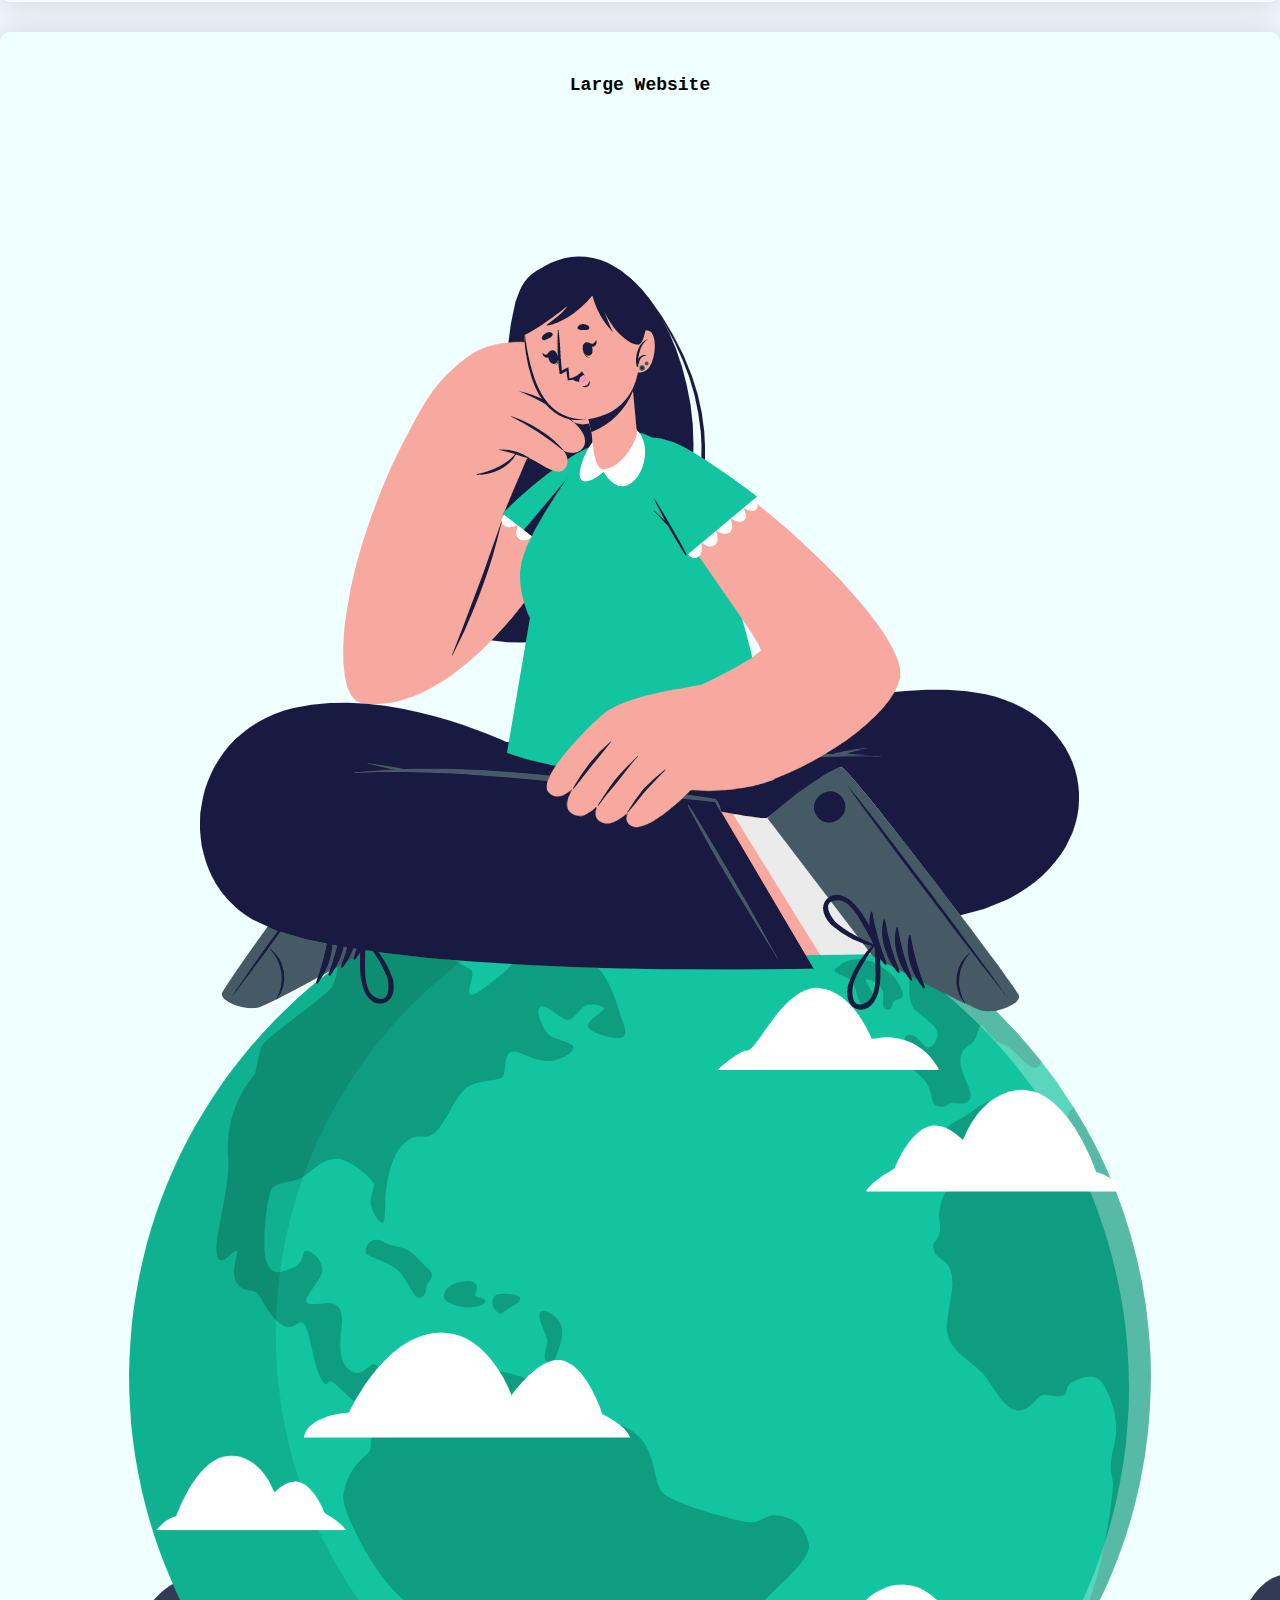
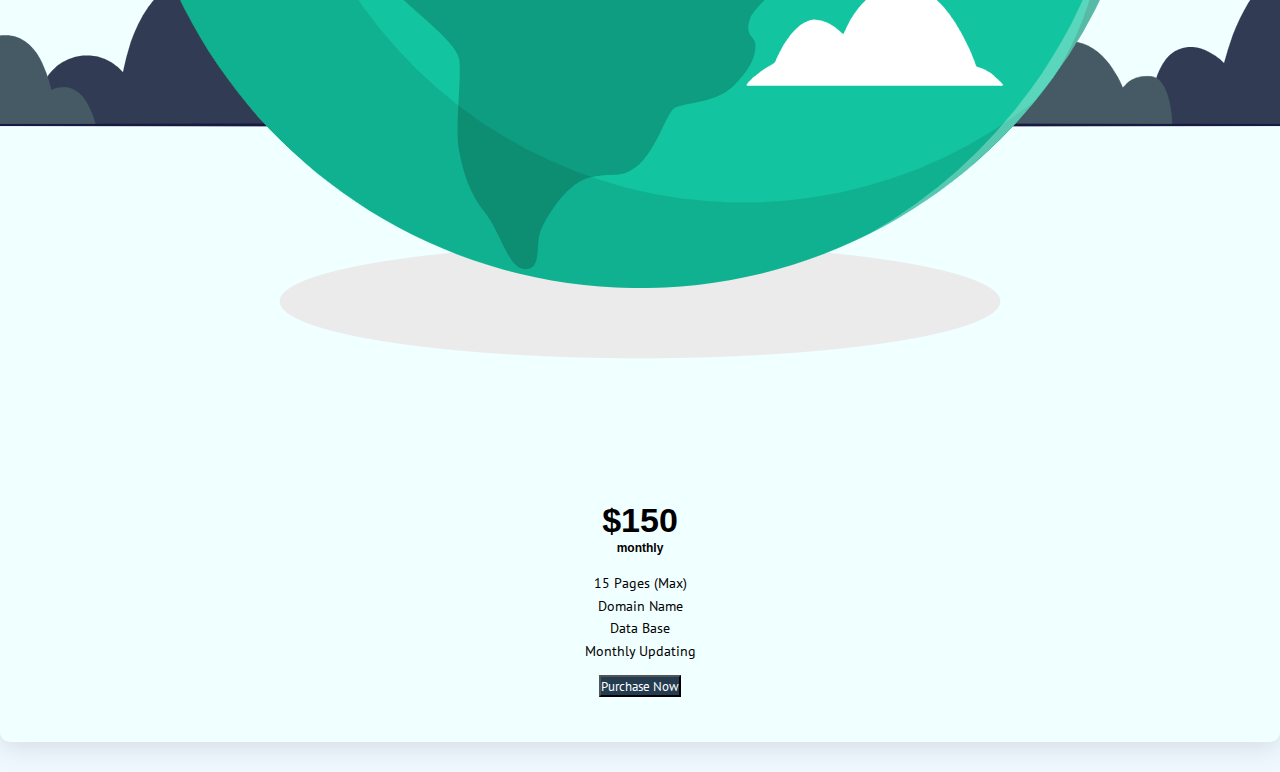
<file: web.html>
<!DOCTYPE html>
<html lang="en">
<head>
    <meta charset="UTF-8">
    <meta name="viewport" content="width=device-width, initial-scale=1.0">
      <!-- Required meta tags -->
      <meta charset="utf-8">
      <meta content="width=device-width, initial-scale=1" name="viewport">
  <!-- designed by ThapaTechncial Youtuber -->
      <!-- Bootstrap CSS -->
      <link crossorigin="anonymous" href="https://stackpath.bootstrapcdn.com/bootstrap/5.0.0-alpha1/css/bootstrap.min.css" integrity="sha384-r4NyP46KrjDleawBgD5tp8Y7UzmLA05oM1iAEQ17CSuDqnUK2+k9luXQOfXJCJ4I" rel="stylesheet">
      <title>CG | WEB Dev and Design</title>
      <!--FAVICON-->
<link rel="icon" type="img/png" href="images/cross-guild-favicon-white.png">
<link rel="stylesheet" href="css/style.css">
<link rel="stylesheet" href="css/responsive-style.css"> 
<style>
       
    @import url('https://fonts.googleapis.com/css2?family=PT+Sans&amp;display=swap');
     
      /*designed by ThapaTechncial Youtuber */
     
     
      * {
      margin: 0;
      padding: 0;
      box-sizing: border-box;
      font-family: 'PT Sans', sans-serif;
    }
     
     
    .service_heading {
      text-transform: uppercase;
      position: relative;
    }
     
     
    .service_heading:after {
      content: '';
      position: absolute;
      top: 100%;
      left: 50%;
      transform: translateX(-50%);
      width: 0%;
      height: auto;
      border-bottom: 3px solid #3e4555;
      transition: all 0.3s linear;
    }
     
     
    .service_heading:hover:after {
      width: 20%
    }
     
     
    .service {
      color: #8d97ad;
      font-weight: 300;
    }
     
     
    .service h1, .service h2, .service h3, .service h4, .service h5, .service h6 {
      color: #3e4555;
    }
     
     
    .service h6 {
      line-height: 22px;
      font-size: 18px;
      color: #8d97ad;
    }
     
     
    .service .font-weight-medium {
      font-weight: 500;
      color: black;
    }
     
     
    .service .badge {
      line-height: 15px;
    }
     
     
    .service .badge-info {
      background: #188ef4;
    }
     
     
    .service .subtitle {
      color: #8d97ad;
      line-height: 24px;
    }
     
     
    .service .img-shadow {
      box-shadow: 0 0 30px rgba(115, 128, 157, 0.3);
    }
     
     
    .service .wrap-service .img-hover {
      transition: all 0.2s ease-in;
    }
     
     
    .service .wrap-service .img-hover:hover {
      -webkit-transform: scale(1.1);
      -ms-transform: scale(1.1);
      transform: scale(1.1);
    }
     
     
    .service .wrap-service .uneven-box {
      margin-top: 100px;
    }
     
     
    .service .btn-sm {
      padding: 6px 14px;
      font-size: 16px;
      background: #188ef4;
    }
     
     
    .service .btn-sm:hover {
      color: #188ef4;
      background: #fff;
      border: 1px solid #188ef4;
    }
     
     
    @media(max-width:768px) {
      .service .wrap-service .uneven-box {
        margin-top: 10px;
      }
     
     
    }
</style>
</head>
<body>
    <div class="service py-5">
        <div class="container-fluid">
          <div class="row">
            <div class="col-md-10 col-11 mx-auto">
              <div class="mt-2 mb-5 text-center">
                <h1 class="service_heading">WEB DESIGN AND DEVELOPMENT</h1>
              </div>
              <div class="row ">
                <!-- left side data -->
                <div class="col-md-6 mt-md-2 m-0">
                  <span class="badge-info badge rounded-pill px-3 py-1 my-2 font-weight-light">
                    What We Do
                  </span>
                  <h4>About our web design and development services</h4>
                  <h6 class="font-weight-light subtitle">Web design and development services encompass creating visually appealing websites and bringing them to life with functionality. This involves designing layouts, choosing color schemes, and coding with HTML, CSS, and JavaScript for front-end development. Back-end development ensures server-side functionality and database management. Together, these services create user-friendly, responsive websites that effectively convey a brand's message.</h6>
                  <!-- one more grid sys for services -->
                  <div class="row mt-md-5">
                    <div class="col-md-6 mt-3">
                      <h6 class="font-weight-medium">Advantages</h6>
                      <p>Web design and development services provide businesses with professionally crafted websites that enhance credibility, increase customer engagement, and drive sales. They ensure accessibility across devices, incorporate essential features, and maintain security and search engine optimization for continued success online.</p>
                    </div>
                    <div class="col-md-6 mt-3">
                      <h6 class="font-weight-medium">Disadvantages</h6>
                      <p>Potential disadvantages of web design and development services include high costs, possible delays in launching the website, miscommunication leading to dissatisfaction, ongoing expenses for maintenance, and limited control over customization.</p>
                    </div>
          
                    <div class="col-md-6 mt-3">
                        <h6 class="font-weight-medium">How it works?</h6>
                        <p>Web design and development services typically involve a structured process starting with discovery and planning, followed by design, development, testing, and finally, launch and maintenance. Designers create mockups and wireframes, which developers then code into a fully functional website. Testing ensures quality and functionality before the site goes live, with ongoing maintenance available for continued support.</p>
                      </div>
                   
                      
                  </div>
                </div>
                <!-- right side data -->
                <div class="col-md-6 mt-md-5 m-0">
                  <div class="row wrap-service">
                    <!-- left side images -->
                    <div class="col-md-6">
                      <div class="row">
                        <div class="col-md-12 img-hover mb-4">
                          <img alt="ux" class="rounded img-shadow img-fluid" src="images/web dev.jpeg" />
                        </div>
                        <div class="col-md-12 img-hover mb-4">
                          <img alt="ux" class="rounded img-shadow img-fluid" src="images/web des.webp" />
                        </div>
                      </div>
                    </div>
                    <!-- right side images -->
                    <div class="col-md-6 uneven-box">
                      
                   <div class="row">
                        <div class="col-md-12 img-hover mb-4">
                          <img alt="ux" class="rounded img-shadow img-fluid" src="images/web dev1.png" />
                        </div>
                        <div class="col-md-12 img-hover mb-4">
                          <img alt="ux" class="rounded img-shadow img-fluid" src="images/web des1.avif" />
                        </div>
                      </div>
                    </div>
                  </div>
                </div>
              </div>
            </div>
          </div>
        </div>
      </div>
         <!--Pricing section-->
<section id="pricing" class="price_wrapper">
  <div class="container">
      <div class="row">
          <div class="col-12 text-center">
              <p class="pricing_subtitle">A plan for everyone</p>
              <h2 class="pricing_title text-dark">Choose your purchase</h2>
          </div>
      </div>
      <div class="row align-items-center px-3 px-lg-0">
          <div class="col-sm-6 col-lg-4">
              <div class="pricing_card pricing_one">
                  <P class="pricing_period">Small Website</P>
                  <img src="images/personal.png" class="img-fluid">
                  <p class="pricing_rate">$50</p>
                  <p class="picing_text">per month</p>
                  <div class="pricing_all_plan">
                      <ul>
                      <li>5 Pages (Max)</li>
                      <li>Domain Name</li>
                      <li>Data Base</li>
                      <li>Monthly Updating</li>
                      </ul>
                  </div>
                  <a href="payment.html"> <button class="btn btn-dark">Purchase Now</button></a>
                 
              </div>
          </div>
          <div class="col-sm-6 col-lg-4 position-relative">
         
              <div class="pricing_card featured">
                  <P class="pricing_period">Median Website</P>
                  <img src="images/growth.png" class="img-fluid">
                  <p class="pricing_rate">$75.50</p>
                  <p class="pricing_text">per month</p>
                  <div class="pricing_all_plan">
                      <ul>
                        <li>8 Pages (Max)</li>
                        <li>Domain Name</li>
                        <li>Data Base</li>
                        <li>Monthly Updating</li>
                      </ul>
                  </div>
                  <a href="payment.html"> <button class="btn btn-dark">Purchase Now</button></a>
                 
              </div>
          </div>
          <div class="col-sm-6 col-lg-4">
              <div class="pricing_card pricing_one">
                  <P class="pricing_period">Large Website</P>
                  <img src="images/professional.png" class="img-fluid">
                  <p class="pricing_rate">$150</p>
                  <p class="pricing_text">monthly</p>
                  <div class="pricing_all_plan">
                      <ul>
                        <li>15 Pages (Max)</li>
                        <li>Domain Name</li>
                        <li>Data Base</li>
                        <li>Monthly Updating</li>
                      </ul>
                  </div>
                  <a href="payment.html"> <button class="btn btn-dark">Purchase Now</button></a>
                 
              </div>
          </div>
      </div>
  </div>
      <!-- Optional JavaScript -->
      <!-- Popper.js first, then Bootstrap JS -->
      <script crossorigin="anonymous" integrity="sha384Q6E9RHvbIyZFJoft+2mJbHaEWldlvI9IOYy5n3zV9zzTtmI3UksdQRVvoxMfooAo" src="https://cdn.jsdelivr.net/npm/popper.js@1.16.0/dist/umd/popper.min.js"></script>
      <script crossorigin="anonymous" integrity="sha384-oesi62hOLfzrys4LxRF63OJCXdXDipiYWBnvTl9Y9/TRlw5xlKIEHpNyvvDShgf/"></script>
</body>
</html>
</file>
<file: css/style.css>
/* TABLE OF CONTENTS */
/* ------------------ 
1. General
2. Navbar
3. Banner
4. Client 
5. About
6. Features
7. Pricing
8. Testimonials 
9. Brands 
10. FAQs
11. Footer 
--------------------- */



/* 1 General */
@import url('https://fonts.googlepis.com/css2?family=Poppins:wght@300;400;500;600;700;800;900&display=swap');
@import url('https://fonts.googlepis.com/css2?family=Quicksand:wght@300;400;500;600;700&display=swap');
* {
    box-sizing: border-box;
    margin: 0;
    padding: 0;
}
:root{
    /* Background Color */
    --bg-black:#090b3c;
    --bg-white:#fff;
    --bg-light-white:#fcfcfc
    --bg-light-2:#f2f7fa;
    --bg-dark-green:#0e9d80;
    --bg-features-1:#fff6d6
    --bg-features-2:#ebdcf9;
    --bg-features-3:#ddf5fc;
    --bg-features-4:#dcf6e8;
    --bg-features-5:#f8e4e1;
    --bg-features-6:#fbffd4

    /* Text Color */
    --text-black: #0000;
    --text-white:#fff;
    --text-dark-gray:#4c535d;
    --text-light-2:#798089;
    --text-light-3:#5e5e72;
    --text-light-4:#A0A0A0;
    --text-dark-green: #12c4a0;
    --text-orange:#ff5d2a;
    --text-yellow:#ffc100;

    /* Fonts */
    --primary-font:Quicksand;
    --secondary:font: 'Poppins', sans-serif;
    --normal-font-weight:400;
    --bold-font-weight:700
}
body{
    font-family:var(--primary-font);
    font-weight: var(--normal-font-weight);
    background-color: var(--bg-white);
}

/* Custom CSS */
.learn-more-btn {
    background-color: var(--bg-black);
    font-size: 18px;
    font-weight: 700;
    color: var(--text-white) !important;
    padding: 12px 29px !important;
    border-radius: 10px;
    border: 2px solid var(--bg-black);
    box-shadow: 0 10px 20px rgb(0 0 0 / 10%);
    display:inline-block;
    text-decoration: none;
    transition: 0.7s;
}

.btn-extra-header {
    color: var(--text-dark-gray) !important;
    background-color: transparent;
    border: 2px solid var(--text-dark-gray);
}

/* 2 Navbar */
.header_wrapper .navbar {
    -webkit-transition: all .2s linear;
    -o-transition: all 2s linear;
    -moz-transition: all 2s linear;
    -ms-transition: all 2s linear;
    transition: all .2s linear;
}
.header_wrapper .navbar-brand img{
    max-width: 210px;
    height: auto;
}
.header_wrapper .menu-navbar-nav {
    width: 70%;
    display: flex;
    justify-content: center;
}
.header_wrapper .nav-item {
    margin: 0 10px;
}
.header_wrapper .nav-item .nav-link {
    font-weight: var(--bold-font-weight);
    font-size: 18px;
    color: var(--text-dark-gray);
    line-height: 1;
}
.header_wrapper .nav-item .nav-link.active {
    color: var(--bg-dark-green);
}
.header-scrolled{
    position: fixed;
    margin-top: 0;
    top: 0;
    left: 0;
    width: 100%;
    height: 85px;
    background: var(--bg-white);
    -webkit-box-shadow: 0 4px 6px 0 rgba(12,0,46,.05);
    box-shadow: 0 4px 6px 0 rgba(12,0,46,.05);
}
.header-scrolled .navbar-brand img {
    width: 190px;
    height: auto;
    animation: animated 0.1s ease-in-out;
}

@keyframes animated {
    0%{
        width: 210px;
    }
    50%{
        width: 200px;
    }
    100%{
        width: 190px;
    }
}
.header-scrolled .nav-item .nav-link {
    font-size: 17px;
}


/* 3 Banner */
.banner_wrapper{
    display: flex;
    width: 100%;
    padding: 100px 0 125px;
    background: url(../images/bg.png) no-repeat;
    background-size: cover;
    justify-content: center;
    align-items: center;
}
.banner_wrapper .banner-subtitle {
    font-size: 24px;
    font-weight: 700;
    line-height: 1.5;
    margin-bottom: 15px;
    color: var(--text-light-3);
}
.banner_wrapper .banner-title {
    font-family: var(--secondary-font);
    font-weight: 800;
    font-size: 60px;
    text-transform: capitalize;
    line-height: 1.15;
    margin-bottom: 25px;
    color: var(text-black);
}
.banner_wrapper .banner-title span {
    color: var(--bg-dark-green);
}.banner_wrapper .banner-title-text{
    font-size: 17px;
    font-weight: 600;
    line-height: 1.5;
    margin-bottom: 40px;
    max-width: 450px;
    color: var(--text-light-2);
}
.banner_wrapper .learn-more-btn-section {
    display: flex;
    justify-content: left;
    align-items: center;
    margin-top: 20px;
}
.banner_wrapper .header-img-section img {
    width: 100%;
    animation:float 5s ease-in-out infinite;
}
@keyframes float {
    0%{
        transform: translateY(0px);
    }
    50%{
        transform: translateY(20px);
    }
    100%{
        transform: translateY(0px);
    }
}

/* 5 About */


/* 6 Features */

/* 8 reviews */
.testimonial_wrapper{
    padding:100px 0;
}
.testimonial_wrapper .testimonials_subtitle{
    font-size:20px;
    font-weight: 700;
    line-height: 1.5;
    margin-bottom: 5px;
    color: var(--text-light-3);
}
.testimonial_wrapper .testimonials_title{
    font-family: var(--secondary-font);
    font-weight: 800;
    font-size: 34px;
    line-height: 1.25;
    margin-bottom: 80px;
    color:var(--text-black);
}
.testimonial_wrapper .testimonials_card{
    border-radius: 15px;
    padding: 50px;
    background-color: var(--bg-white);
    box-shadow: 0 5px 40px rgb(0 0 0 / 15%);
}
.testimonial_wrapper .testimonials_card h3{
    font-family: var(--secondary-font);
    font-size: 24px;
    font-weight: 700;
    line-height: 1.5;
    margin-bottom: 5px;
    color: var(--text-black);
}
.testimonial_wrapper .testimonials_role{
    font-size: 19px;
    font-weight: 700;
    line-height: 1;
    margin-bottom: 25px;
    color: var(--text-dark-green);
}
.testimonial_wrapper .testimonials_text{
    font-size: 15px;
    font-weight: 600;
    line-height: 1.5;
}
/* 9 brands */
.brand_wrapper{
    padding:100px 0;
    background:var(--bg-light-2);
}
.brand_wrapper .brand_subtitle{
    font-size: 20px;
    font-weight: 700;
    line-height: 1.5;
    margin-bottom: 5px;
    color:var(--text-light-3);
}
.brand_wrapper .brand_title{
    font-family: var(--secondary-font);
    font-weight: 800;
    font-size: 34px;
    line-height: 1.25;
    margin-bottom: 25px;
    color:var(--text-black);
}
.brand_wrapper .showcase_card img{
    width:100%;
    border-radius: 15px;
    padding:45px 25px;
    background-color: var(--bg-white);
    box-shadow: 0 5px 40px rgb(0 0 0 / 8%);
    transition:0.7s;
}
.brand_wrapper .showcase_card img:hover{
    transform: scale(1.2);
    position:relative;
    z-index: 2;
}
/* 10 FAQ */
.faq_wrapper{
    padding:100px 0 0;
}
.faq_wrapper .faq_subtitle{
    font-size: 20px;
    font-weight: 700;
    line-height: 1.5;
    margin-bottom: 5px;
    color: var(--text-light-3);
}
.faq_wrapper .faq_title{
    font-family: var(--secondary-font);
    font-weight: 800;
    font-size: 34px;
    line-height: 1.25;
    margin-bottom: 25px;
    color: var(--text-black);
}
.faq_wrapper .accordion-button:hover,
.faq_wrapper .accordion-button:focus{
    box-shadow: none;
    color: var(--text-dark-green);
}
.faq_wrapper .accordion-item{
    border:0;
}
.faq_wrapper .accordion-button{
    font-size: 21px;
    font-family: var(--secondary-font);
    font-weight: 600;
    color: var(--text-black);
    background: var(--bg-white);
    border-radius: 0;
    padding: 0 0 15px 0;
    border-bottom: 0px solid var(--text-light-3);
    display:flex;
    justify-content: space-between;
    align-items:center;
    margin-bottom: 15px;
}
.faq_wrapper .accordion-button::after{
    content:'\002B';
    font-family: "font awesome 5 free";
    display:inline-block;
    background-image:none;
}
.faq_wrapper .accordion-button:not(.collapsed)::after{
    content:'\2212';
    font-family: "font awesome 5 free";
    font-weight: 800;
    display:inline-block;
    background-image:none;
    transform:unset;
}
.faq_wrapper .accordion-body{
    color:var(--text-black);
    font-size: 15px;
    font-weight: 600;
    margin: 0 0 20px 0;
    padding-bottom: 25px;
    line-height: 1.5;
}
/* 11 Footer */
.footer_wrapper{
    padding:100px 0 25px;
    background-image: url(../images/bg_footer.png) no-repeat;
    background-size: cover;
    background-color: var(--bg-black);
    color:var(--text-white);
}
.footer_wrapper .footer_logo img{
    max-width: 30%;
}
.footer_wrapper .footer_text,
.footer_wrapper .footer_text a{
    margin-top: 30px;
    color:var(--text-white);
    font-size: 15px;
    font-weight: 600;
    line-height: 1.5;
    text-decoration: none;
}
.footer_wrapper .footer_title{
    font-family: var(--secondary-font);
    text-transform: uppercase;
    font-size: 20px;
    font-weight: 700;
    line-height: 1.5;
    color: var(--text-white);
    margin-bottom: 25px;
}
.footer_wrapper .footer_social_media_icon{
    padding-right: 30px;
    color: var(--text-white);
    font-size: 20px;
}
.footer_wrapper .footer_credits{
    color: var(--text-white);
    border-top:1px solid var(--text-white);
    padding-top: 20px;
    margin-top: 30px;
}
.footer_wrapper .footer_credits a{
    color:var(--text-yellow);
    text-decoration: none;
    font-size: 16px;
    font-weight: 600;
}
 
/* width */
::-webkit-scrollbar {
    width:10px;
}
 
/* track */
::-webkit-scrollbar-track {
    background: var(--bg-light-2);
}
 
/* handle */
::-webkit-scrollbar-thumb {
    background: var(--bg-black);
}
 
/* handle on hover */
::-webkit-scrollbar-thumb:hover {
    background: var(--bg-black);
}

.about_wrapper {
    padding: 100px 0 0;
  }
        .about_wrapper .about_number{
            font-family: var(--secondary-font);
            font-weight: 800;
            font-size: 24px;
            padding: 4px 17px;
            margin-bottom: 25px;
            max-width:44px;
        }
        .about_wrapper .about_title{
            font-family: var(--secondary-font);
            font-style: unset;
            font-weight: 800;
            font-size: 24px;
            padding: 4px 17px;
            margin-bottom: 25px;
            max-width: 1000px;
            color: var(--text-black);
        }
        .about_wrapper .about_text{
            font-size: 15px;
            font-weight: 600;
            line-height: 1.7;
            max-width: 700px;
  
        }
        .about_wrapper .innovate{
        background: rgb(231, 249, 255);
        padding: 80px 0;
        }
        .about_wrapper .projects{
            padding:30px 0;
        }
        .about_wrapper .projects h2{
            color: orange ;
            font-family: 'Courier New', Courier, monospace;
            font-weight: 700;
            font-size: 50px;
            line-height: 1.5;
            margin-bottom: 0;
  
        }
        .about_wrapper .projects p{
            color: orange;
            font-family: 'Gill Sans', 'Gill Sans MT', Calibri, 'Trebuchet MS', sans-serif;
            font-size: 17px;
            font-weight: 600;
            line-height: 1.5;
        }
        .about_wrapper .about_title{
            font-size: 24px;
  
        }
        .about_wrapper .about_number{
            margin: 20px auto;
        }
        .about_wrapper .about_number{
            font-size: 24px;
        }
        .features_wrapper{
            padding: 100px 0;
            
        }
        .about_wrapper .features_subtitle{
            font-size: 20px;
            font-weight: 700;
            line-height: 1.5;
            margin-bottom: 5px;
  
        }
        .features_wrapper{
            background-color: rgb(240, 240, 240);
        }
        .features_wrapper .features_titles{
            font-family: Georgia, 'Times New Roman', Times, serif;
            font-weight: 800;
            font-size: 34px;
            line-height: 1.5;
            margin-bottom: 25px;
            color: black;
        }
        .about_wrapper h3{
        font-family: 'Courier New', Courier, monospace;
        font-size: 20px;
        font-weight: bold;
        line-height: 1.5;
        margin-bottom: 20px;
        color: black;
        }
        .features_wrapper .features_text{
            font-size: 15px;
            font-weight: 600;
            line-height: 1.5;
  
        }
        .features_wrapper .ft-1{
            background-color: blanchedalmond;
            padding: 40px;
            border-radius: 15px;
        }
        .features_wrapper .ft-1:before{
            content:url(../PBL/images/consultancy.png);
            position: absolute;
            display: block;
            margin-top: -70px;
  
        }
        .features_wrapper .ft-2{
            background-color: rgb(255, 216, 255);
           padding: 40px;
           border-radius: 15px;
        }
        .features_wrapper .ft-2:before{
            content:url(../PBL/images/solutions.png);
            position: absolute;
            display: block;
            margin-top: -70px;
        }
        .features_wrapper .ft-3{
            background-color: rgb(191, 241, 255);
           padding: 40px;
           border-radius: 15px;
        }
        .features_wrapper .ft-3:before{
            content:url(../PBL/images/simple.png);
            position: absolute;
            display: block;
            margin-top: -70px;
        }
        .features_wrapper .ft-4{
            background-color: rgb(196, 255, 196);
           padding: 40px;
           border-radius: 15px;
        }
        .features_wrapper .ft-4:before{
            content:url(../PBL/images/deadline.png);
            position: absolute;
            display: block;
            margin-top: -70px;
        }
        .features_wrapper .ft-5{
            background-color: rgb(255, 193, 167);
           padding: 40px;
           border-radius: 15px;
        }
        .features_wrapper .ft-5:before{
            content:url(../PBL/images/data.png);
            position: absolute;
            display: block;
            margin-top: -70px;
        }
        .features_wrapper .b{
            background-color: rgb(249, 241, 178);
           padding: 40px;
           border-radius: 15px;
        }
        .features_wrapper .b:before{
            content:url(../PBL/images/flexible.png);
            position: absolute;
            display: block;
            margin-top: -70px;
        }
        .price_wrapper{
            padding: 100px 0 0;
        }
        .price_wrapper .pricing_subtitle{
            font-size: 20px;
            font-weight: 700;
            line-height: 1.5;
            margin-bottom: 5px;
  
        }
        .price_wrapper .price_title{
            font-family: 'Courier New', Courier, monospace;
            font-weight: 800;
            font-size: 34px;
            line-height: 1.25;
  
        }
        .price_wrapper .pricing_card{
             background-color: azure;
             box-shadow: 0 1px 30px rgb(0 0 0 / 15%);
             display: flex;
             flex-direction: column;
             justify-content: center;
             align-items: center;
             padding: 40px 40px 45px 40px;
             border-radius: 10px;
             text-align: center;
             margin-bottom: 30px;
        }
        .price_wrapper .pricing_card:hover{
            box-shadow: 0 2px 40px rgb(0 0 0 / 20%);
            z-index: 5;
            cursor: pointer;
        }
        .price_wrapper .pricing_period{
            font-family: 'Courier New', Courier, monospace;
            font-size: 18px;
            font-weight: 600;
            line-height: 1.5;
            padding-bottom: 0;
           
        }
        .price_wrapper .pricing_rate{
            font-size: 34px;
            font-family: 'Trebuchet MS', 'Lucida Sans Unicode', 'Lucida Grande', 'Lucida Sans', Arial, sans-serif;
            font-weight: 600;
            line-height: 1.25;
        }
        .price_wrapper .pricing_text{
            font-size: 12px;
            font-family: 'Trebuchet MS', 'Lucida Sans Unicode', 'Lucida Grande', 'Lucida Sans', Arial, sans-serif;
            font-weight: 600;
            margin: 0;
        }
        .price_wrapper .pricing_all_plan{
            text-align: center;
            width: 100%;
            display: flex;
            margin: 15px 0;
        }
        .price_wrapper .pricing_all_plan ul{
            width: 100%;
            list-style: none;
            padding-inline-start: 0;
  
        }
        .price_wrapper .pricing_all_plan li{
            font-size: 14px;
            font-weight: 500;
            line-height: 1.25;
            text-align: center;
            margin-top: 5px;
        }r
        .price_wrapper .featured{
            box-shadow: 0 2px 40px rgb(0 0 0 / 5%);
            background-color: azure;
            border: 5px solid black ;
            padding-top: 80px;
            padding-bottom: 80px;
        }
        .price_wrapper .pricing_ribbor{
            width: 120px;
            height: 120x;
            overflow: hidden;
            position: absolute;
            top: 0;
            left: 20;
        }
        .price_wrapper .pricing_ribbon span{
            font-family: var(--secondary-font);
            position: absolute;
            display: block;
            width: 225px;
            padding: 5px 0;
            background-color: black;
            font-size: 15px;
            font-weight: 600;
            text-shadow: 0 1px 1px rgb(0 0 0 / 20%);
            text-transform: uppercase;
            text-align: center;
            right: -45px;
            top: 30px;
            transform: rotate(-45deg);
        }
        .price_wrapper .btn-featured{
            background: black;
            font-feature-settings: "aalt";
            border-color: black;    
        }
        .price_wrapper .featured .pricing_rate{
            font-size: 40px;
        }
        .free_trial{
            background-color: rgb(222, 248, 255);
            padding: 80px 0;
            margin-bottom: 0;
           
        }
        .free_trial .free_title{
            font-family: 'Times New Roman', Times, serif;
            font-weight: 800;
            font-size: 36px;
            line-height: 1.5;
            margin-bottom: 0;
        }
        *{
          padding: 0;
          margin: 0;
          box-sizing: border-box;
      }
      body{
          background-color: aliceblue;
      }
       
      .card-img-top{
          border-radius: 50%;
          height: 250px !important;
          width: 250px !important;
          position: relative;
          left: 80px;
          top: -80px;
          object-fit: cover;
      }
      .card{
          border-radius: 0;
          cursor: pointer;
          margin-top: 100px !important;
      }
      .card:hover{
          box-shadow: rgba(0, 0, 0, 0.16) 0px 3px 6px, rgba(0, 0, 0, 0.23) 0px 3px 6px;
       
      }
      .card-body{
          margin-top: -50px;
      }
      .bi{
          font-size: 25px;
      }
      @media only screen and (max-width: 600px) {
          .card-img-top{
               
              left: 48px !important;
             
          }
        }


        .newsletter {
            padding: 80px 0;
            background: #5a5a5a;
        }
         
         
        .newsletter .content {
         
        max-width: 650px;
        margin: 0 auto;
        text-align: center;
        position: relative;
        z-index: 2;
         
         }
         
         .content-tuned{
              font-size: 0.8rem;
            margin-bottom: 34px !important;
            color: #fff;
         }
         
         
         h2 {
         
            color: #fff;
            margin-bottom: 6px;
         
         }
        .form-control {
            height: 50px;
            border-color: #ffffff;
            border-radius: 2px 0px 0px 2px;
        }
         
         
        .form-control:focus {
        box-shadow: none !important;
        border: 2px solid #243c4f;
        border-color: none;
         
        }
         
         
        .btn {
       
        border-radius:0;
        background: #243c4f;
        color: #fff;
        font-weight:300;
        }
         
        .btn:hover {
         
        background: red;
        color: #fff
         
        }
         
         
        .form-control:focus {
            color: #495057;
            background-color: #fff;
            border-color: #80bdff;
            outline: 0;
            box-shadow: 0 0 0 0rem rgba(0,123,255,.25) !important;
        }
         
        .unsubscribe-link{
         text-decoration: none !important;
         
         font-size: 13px;
         color: #fff;
        }
         
        .unsubscribe-link:hover{
         text-decoration: none !important;
         
         color: #fff;
         
        }

        .footer_title a {
            list-style: none;
            text-decoration: none;
        }
</file>
<file: css/responsive-style.css>
@media (max-width:1300px){
    /* 2 Navbar */
    .header_wrapper .menu-navbar-nav{
        width: auto;
    }
}

@media (max-width:1230px){
    /* 2 Navbar */
    .header_wrapper .nav-item{
        margin: 0 5px;
    }
    .header_wrapper .learn-more-btn{
        padding: 12px 10px !important;
    }

    /* 3 Banner */
    .banner_wrapper .banner-title{
        font-size: 50%;
    }

}

@media (max-width:1070px){
    /* 2 Navbar */
    .header_wrapper .nav-item .nav-link{
        font-size: 16px;
    }

    /* 5 About */

}

@media (max-width:991px){
    /* 2 Navbar */
    .header_wrapper .navbar-brand img {
        width: 180px;
    }
    .header_wrapper .navbar-toggler:focus{
        box-shadow: none;
    }
    .header_wrapper .menu-navbar-nav {
        text-align: center;
    }
    .header_wrapper .nav-item .nav-link {
        margin-top: 15px;
        font-size: 18px;
    }
    .header_wrapper .nav-item:last-child .nav-link {
        margin-bottom: 20px;
    }
    .header_wrapper .learn-more-btn{
        padding: 12px !important;
    }
    .header_wrapper .navbar-collapse{
        background: var(--bg-white);
    }


    /* 3 Banner */
    .banner_wrapper .banner-title {
        font-size: 36px;
    }    

    /* 5 About */

}

@media (max-width: 767px) {
    /* 3 Banner */
    .banner_wrapper {
        padding: 100px 0 100px;
    }
    .banner_wrapper .row {
        flex-direction: column-reverse;
    }
    .banner_wrapper .learn-more-btn-section {
        justify-content: center;
    }


    /*7 Pricing */
.free_title .free_title{
    font-size: 24px;
}

    /* 10 FAQs */
.faq_wrapper .accordion-body{
    font-size: 18px;  
}
 
/* 11 footer */
.footer_wrapper .footer_logo img{
    max-width: 50%;
}
}
</file>
<file: css/style1.css>
@import url('https://fonts.googleapis.com/css2?family=Poppins:wght@100;300;400;500;600&display=swap');

*{
  font-family: 'Poppins', sans-serif;
  margin:0; padding:0;
  box-sizing: border-box;
  outline: none; border:none;
  text-transform: capitalize;
  transition: all .2s linear;
}

.container{
  display: flex;
  justify-content: center;
  align-items: center;
  padding:25px;
  min-height: 100vh;
  background: linear-gradient(90deg, #A0A0A0 60%, #ccc 40.1%);
}

.container form{
  padding:20px;
  width:700px;
  background: #fff;
  box-shadow: 0 5px 10px rgba(0,0,0,.1);
}

.container form .row{
  display: flex;
  flex-wrap: wrap;
  gap:15px;
}

.container form .row .col{
  flex:1 1 250px;
}

.container form .row .col .title{
  font-size: 20px;
  color:#333;
  padding-bottom: 5px;
  text-transform: uppercase;
}

.container form .row .col .inputBox{
  margin:15px 0;
}

.container form .row .col .inputBox span{
  margin-bottom: 10px;
  display: block;
}

.container form .row .col .inputBox input{
  width: 100%;
  border:1px solid #ccc;
  padding:10px 15px;
  font-size: 15px;
  text-transform: none;
}

.container form .row .col .inputBox input:focus{
  border:1px solid #000;
}

.container form .row .col .flex{
  display: flex;
  gap:15px;
}

.container form .row .col .flex .inputBox{
  margin-top: 5px;
}

.container form .row .col .inputBox img{
  height: 34px;
  margin-top: 5px;
  filter: drop-shadow(0 0 1px #000);
}

.container form .submit-btn{
  width: 100%;
  padding:12px;
  font-size: 17px;
  background:#A0A0A0;
  color:#fff;
  margin-top: 5px;
  cursor: pointer;
}

.container form .submit-btn:hover{
  background:#798089;
}
</file>
